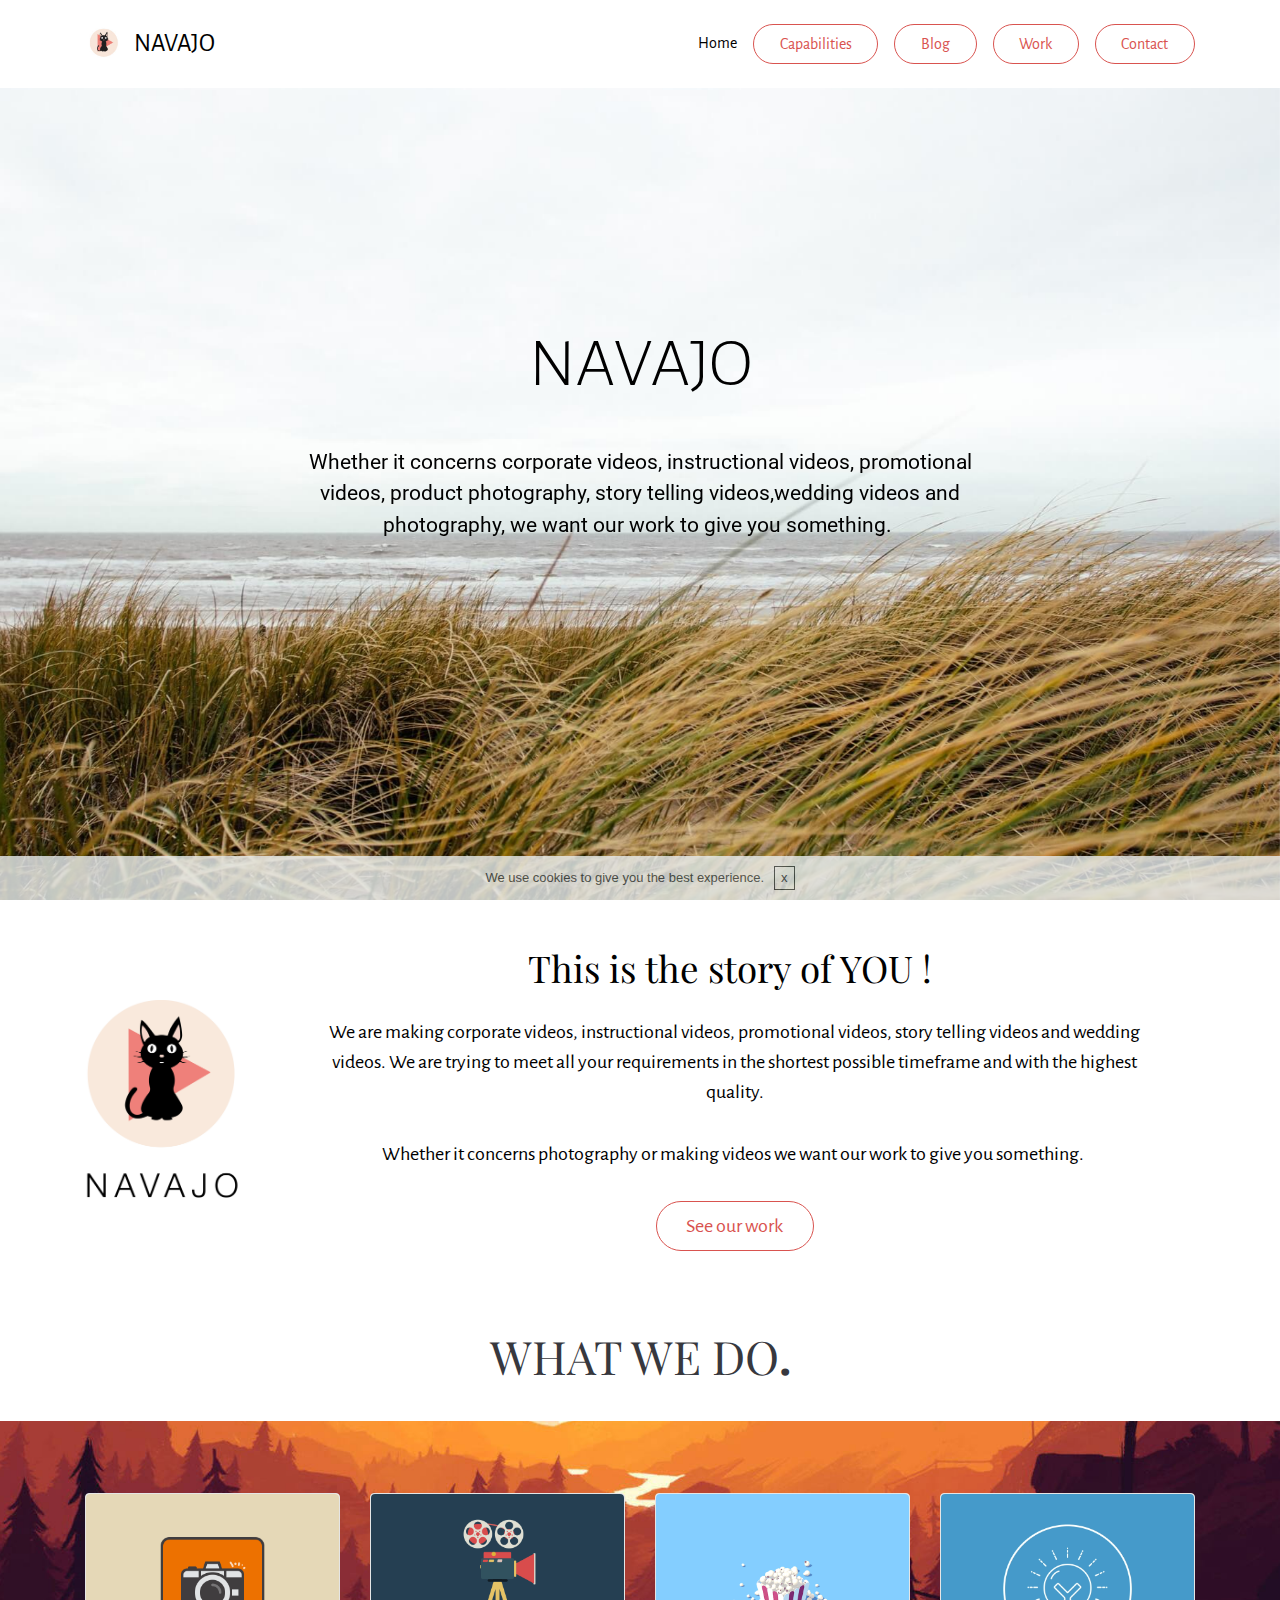
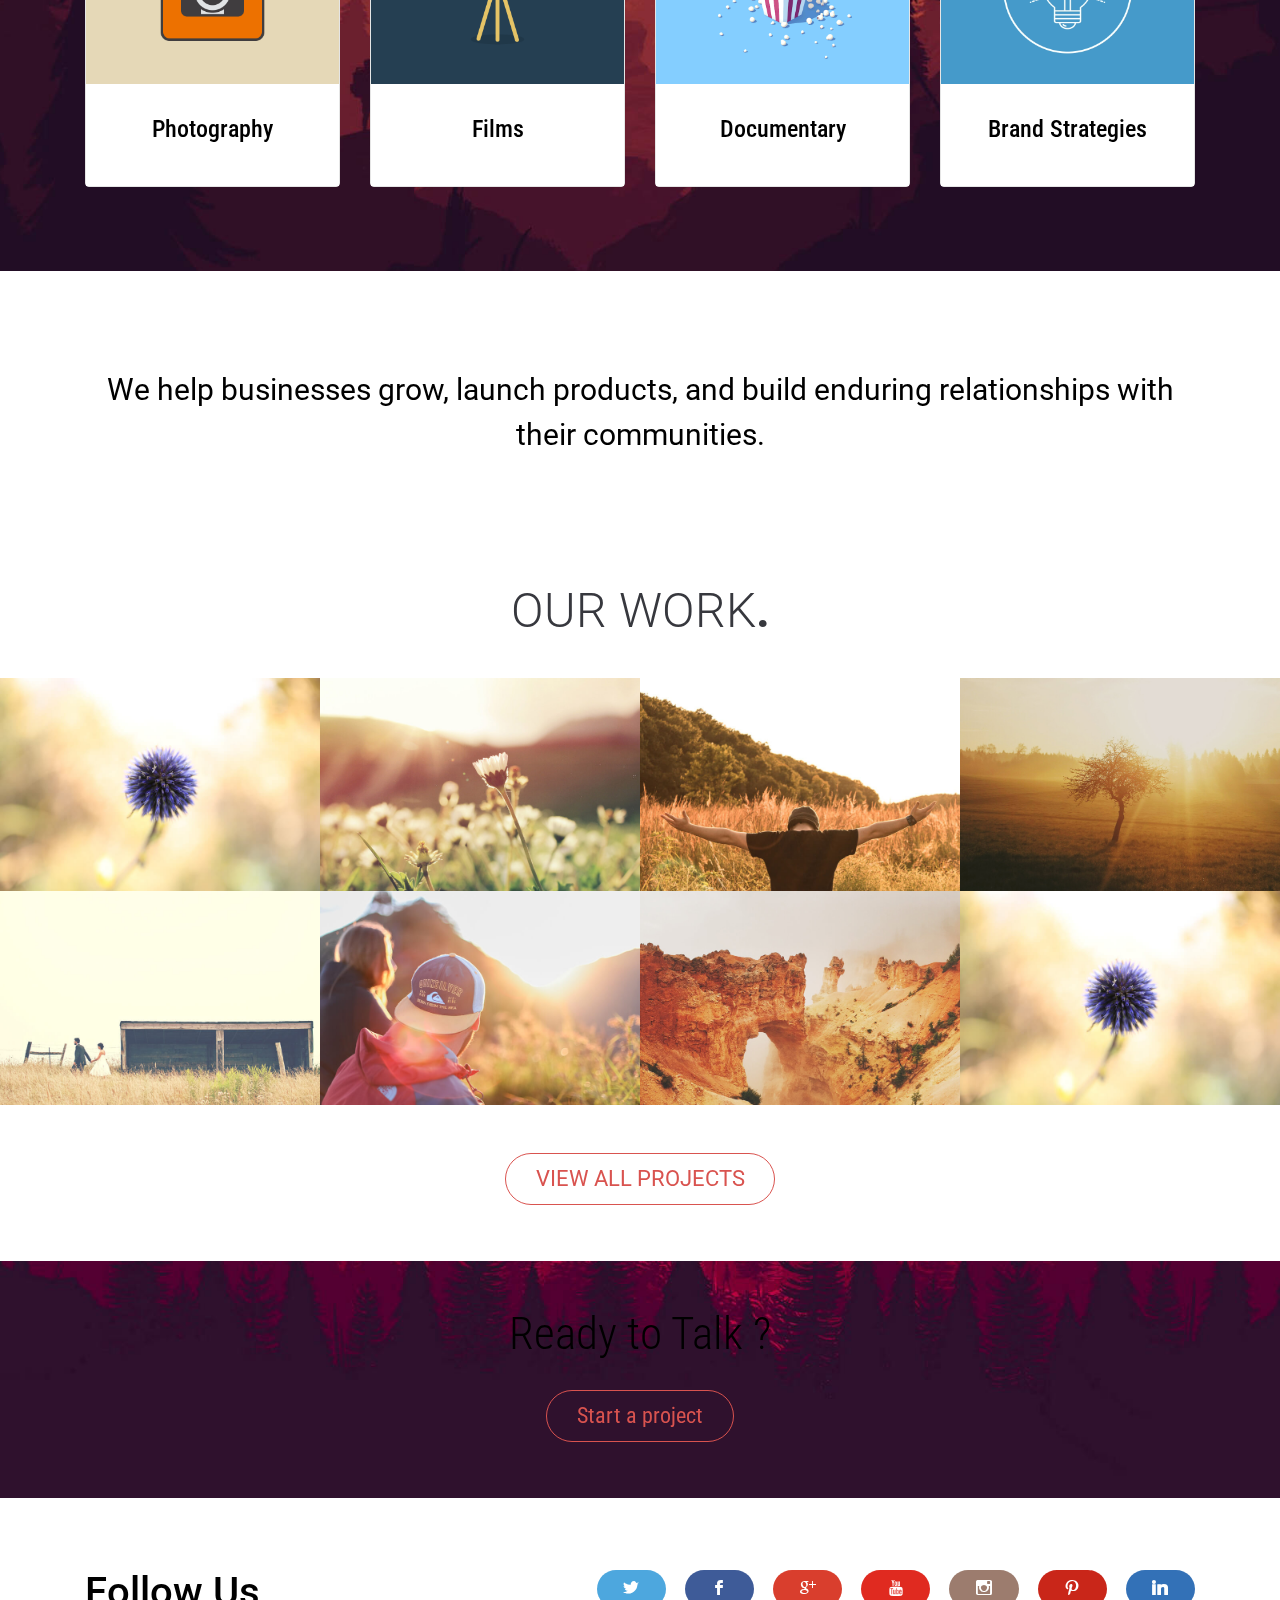
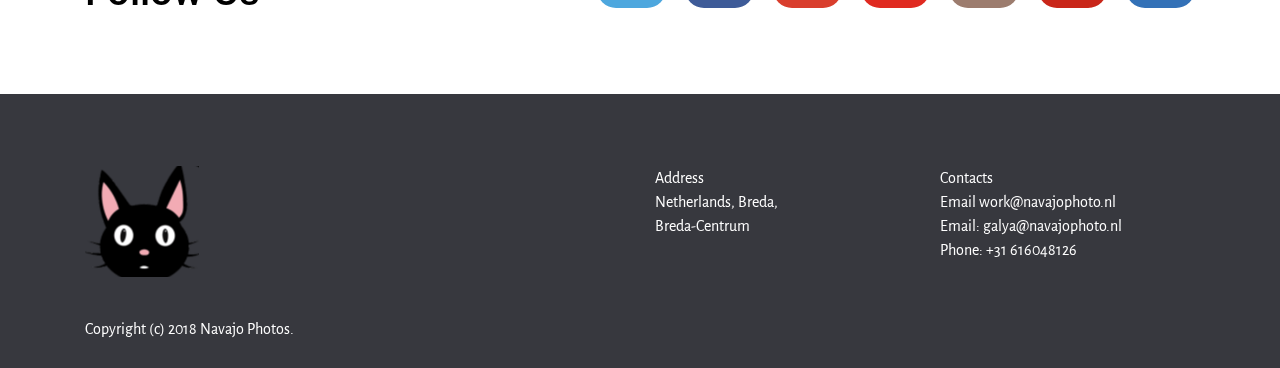
<file: site/index.html>
<!DOCTYPE html>
<html >
<head>
  <!-- Site made with Mobirise Website Builder v4.8.7, https://mobirise.com -->
  <meta charset="UTF-8">
  <meta http-equiv="X-UA-Compatible" content="IE=edge">
  <meta name="generator" content="Mobirise v4.8.7, mobirise.com">
  <meta name="viewport" content="width=device-width, initial-scale=1, minimum-scale=1">
  <link rel="shortcut icon" href="assets/images/47478054-2169636713276199-6748652129038106624-n-128x128.jpg" type="image/x-icon">
  <meta name="description" content="">
  <title>Home</title>
  <link rel="stylesheet" href="https://fonts.googleapis.com/css?family=Alegreya+Sans:400,700&subset=latin,vietnamese,latin-ext">
  <link rel="stylesheet" href="https://fonts.googleapis.com/css?family=Playfair+Display:400,700&subset=latin,cyrillic">
  <link rel="stylesheet" href="assets/tether/tether.min.css">
  <link rel="stylesheet" href="assets/soundcloud-plugin/style.css">
  <link rel="stylesheet" href="assets/bootstrap/css/bootstrap.min.css">
  <link rel="stylesheet" href="assets/socicon/css/socicon.min.css">
  <link rel="stylesheet" href="assets/puritym/css/style.css">
  <link rel="stylesheet" href="assets/dropdown-menu/style.light.css">
  <link rel="stylesheet" href="assets/mobirise/css/mbr-additional.css" type="text/css">
  
  
  
</head>
<body>

<!-- Google Analytics -->
<!-- Global site tag (gtag.js) - Google Analytics -->
<script async src="https://www.googletagmanager.com/gtag/js?id=UA-130697187-1"></script>
<script>
  window.dataLayer = window.dataLayer || [];
  function gtag(){dataLayer.push(arguments);}
  gtag('js', new Date());

  gtag('config', 'UA-130697187-1');
</script>

<!-- /Google Analytics -->


  <section id="dropdown-menu-1a" data-rv-view="0">

    <nav class="navbar navbar-dropdown navbar-fixed-top">

        <div class="container">

            <div class="navbar-brand">
                <a href="index.html" class="navbar-logo"><img src="assets/images/47478054-2169636713276199-6748652129038106624-n-128x128.jpg" alt="Mobirise"></a>
                <a class="text-black" href="index.html">NAVAJO</a>
            </div>

            <button class="navbar-toggler pull-xs-right hidden-md-up" type="button" data-toggle="collapse" data-target="#exCollapsingNavbar">
                <div class="hamburger-icon"></div>
            </button>

            <ul class="nav-dropdown collapse pull-xs-right navbar-toggleable-sm nav navbar-nav" id="exCollapsingNavbar"><li class="nav-item"><a class="nav-link link" href="index.html">Home</a></li><li class="nav-item nav-btn"><a class="nav-link btn btn-danger-outline btn-danger" href="page1.html">Capabilities</a></li><li class="nav-item nav-btn"><a class="nav-link btn btn-danger-outline btn-danger" href="page2.html">Blog</a></li><li class="nav-item nav-btn"><a class="nav-link btn btn-danger-outline btn-danger" href="page3.html">Work</a></li><li class="nav-item nav-btn"><a class="nav-link btn btn-danger-outline btn-danger" href="page4.html">Contact</a></li></ul>

        </div>

    </nav>

</section>

<section class="mbr-section mbr-section-full mbr-parallax-background mbr-after-navbar" id="header1-2" data-rv-view="2" style="background-image: url(assets/images/photo-1.jpg);">
    <div class="mbr-table-cell">
        <div class="mbr-overlay" style="opacity: 0; background-color: rgb(255, 255, 255);"></div>
        <div class="container">
            <div class="row">
                <div class="col-md-8 col-md-offset-2 text-xs-center">

                    <h1 class="mbr-section-title display-1">NAVAJO</h1>
                    <p class="lead">Whether it concerns corporate videos, instructional videos, promotional videos, product photography, story telling videos,wedding videos and photography, we want our work to give you something.&nbsp;</p>
                    
                </div>
            </div>
        </div>
        <a class="mbr-arrow" href="#msg-box4-10"><i class="fa fa-angle-down"></i></a>
    </div>
</section>

<section class="mbr-section mbr-section-nopadding" id="msg-box4-10" data-rv-view="5" style="background-color: rgb(255, 255, 255); padding-top: 3rem; padding-bottom: 1.5rem;">
    
    <div class="container">
        <div class="row">
            <div class="col-xs-12 col-lg-9 mbr-table-cell-lg image-size" style="width: 5%;">
                <div class="mbr-figure"><img src="assets/images/47379610-214329246174400-1636083983714353152-n-1400x1809.png"></div>
            </div>
            <div class="col-xs-12 col-lg-3 mbr-inner-padding text-xs-center mbr-table-cell-lg">
                <h3 class="mbr-section-title display-4">This is the story of YOU !&nbsp;</h3>
                
                <div class="lead"><p>We are making corporate videos, instructional videos, promotional videos, story telling videos and wedding videos. We are trying to meet all your requirements in the shortest possible timeframe and with the highest quality.</p><p><span style="font-size: 1.25rem;">Whether it concerns photography or making videos we want our work to give you something.&nbsp;</span><br></p></div>
                <div><a class="btn btn-lg btn-danger-outline btn-danger" href="page3.html">See our work</a></div>
            </div>
            
        </div>
    </div>
</section>

<section class="mbr-section col-undefined" id="content5-x" data-rv-view="8" style="background-color: rgb(255, 255, 255); padding-top: 3rem; padding-bottom: 0rem;">
    
    <div class="container">
        <h3 class="mbr-section-title display-2">WHAT WE DO<strong>.</strong></h3>
        
    </div>
</section>

<section class="mbr-section mbr-section-small mbr-parallax-background" id="features1-9" data-rv-view="11" style="background-image: url(assets/images/http-2f2fi.imgur.com2f8txxanj-2000x1778.jpg); padding-top: 4.5rem; padding-bottom: 4.5rem;">
    
    <div class="container">
        <div class="row">
            <div class="col-sm-6 col-md-3">
                <div class="card cart-block">
                    <div><img src="assets/images/cameraicondribbble.gif" class="card-img-top"></div>
                    <div class="card-block">
                        <h4 class="card-title text-xs-center">Photography</h4>
                        
                        
                    </div>
                </div>
            </div>
            <div class="col-sm-6 col-md-3">
                <div class="card cart-block">
                    <div><img src="assets/images/kino-1.gif" class="card-img-top"></div>
                    <div class="card-block">
                        <h4 class="card-title text-xs-center">Films</h4>
                        
                        
                    </div>
                </div>
            </div>
            <div class="col-sm-6 col-md-3">
                <div class="card cart-block">
                    <div><img src="assets/images/popcorn.gif" class="card-img-top"></div>
                    <div class="card-block">
                        <h4 class="card-title text-xs-center">Documentary</h4>
                        
                        
                    </div>
                </div>
            </div>
            <div class="col-sm-6 col-md-3">
                <div class="card cart-block">
                    <div><img src="assets/images/strategy-icon-2.gif" class="card-img-top"></div>
                    <div class="card-block">
                        <h4 class="card-title text-xs-center">Brand Strategies</h4>
                        
                        
                    </div>
                </div>
            </div>
        </div>
    </div>
</section>

<section class="mbr-section col-undefined" id="content5-19" data-rv-view="14" style="background-color: rgb(255, 255, 255); padding-top: 6rem; padding-bottom: 3rem;">
    
    <div class="container">
        
        <div class="lead"><p>We help businesses grow, launch products, and build enduring relationships with their communities.</p></div>
    </div>
</section>

<section class="mbr-section col-undefined" id="content5-18" data-rv-view="17" style="background-color: rgb(255, 255, 255); padding-top: 3rem; padding-bottom: 0rem;">
    
    <div class="container">
        <h3 class="mbr-section-title display-2">OUR WORK<strong>.</strong></h3>
        
    </div>
</section>

<section class="mbr-gallery mbr-section mbr-section-nopadding" id="gallery1-0" data-rv-view="20" style="background-color: rgb(239, 239, 239); padding-top: 0rem; padding-bottom: 0rem;">
    <!-- Gallery -->
    <div>
        <div class=" mbr-gallery-layout-default">
            <div>
                <div>
                    <div class="mbr-gallery-item">
                        <a data-toggle="modal" href="#lb-gallery1-0" data-slide-to="0">
                            <img src="assets/images/photo-4-small.jpg" alt="" title="">
                            <span class="icon fa fa-search-plus"></span>
                        </a>
                    </div><div class="mbr-gallery-item">
                        <a data-toggle="modal" href="#lb-gallery1-0" data-slide-to="1">
                            <img src="assets/images/photo-5-small.jpg" alt="" title="">
                            <span class="icon fa fa-search-plus"></span>
                        </a>
                    </div><div class="mbr-gallery-item">
                        <a data-toggle="modal" href="#lb-gallery1-0" data-slide-to="2">
                            <img src="assets/images/photo-7-small.jpg" alt="" title="">
                            <span class="icon fa fa-search-plus"></span>
                        </a>
                    </div><div class="mbr-gallery-item">
                        <a data-toggle="modal" href="#lb-gallery1-0" data-slide-to="3">
                            <img src="assets/images/photo-8-small.jpg" alt="" title="">
                            <span class="icon fa fa-search-plus"></span>
                        </a>
                    </div><div class="mbr-gallery-item">
                        <a data-toggle="modal" href="#lb-gallery1-0" data-slide-to="4">
                            <img src="assets/images/photo-11-small.jpg" alt="" title="">
                            <span class="icon fa fa-search-plus"></span>
                        </a>
                    </div><div class="mbr-gallery-item">
                        <a data-toggle="modal" href="#lb-gallery1-0" data-slide-to="5">
                            <img src="assets/images/photo-12-small.jpg" alt="" title="">
                            <span class="icon fa fa-search-plus"></span>
                        </a>
                    </div><div class="mbr-gallery-item">
                        <a data-toggle="modal" href="#lb-gallery1-0" data-slide-to="6">
                            <img src="assets/images/photo-13-small.jpg" alt="" title="">
                            <span class="icon fa fa-search-plus"></span>
                        </a>
                    </div><div class="mbr-gallery-item">
                        <a data-toggle="modal" href="#lb-gallery1-0" data-slide-to="7">
                            <img src="assets/images/photo-4-small.jpg" alt="" title="">
                            <span class="icon fa fa-search-plus"></span>
                        </a>
                    </div>
                </div>
            </div>
            <div class="clearfix"></div>
        </div>
    </div>

    <!-- Lightbox -->
    <div data-app-prevent-settings="" class="mbr-slider modal fade carousel slide" tabindex="-1" data-keyboard="true" data-interval="false" id="lb-gallery1-0">
        <div class="modal-dialog">
            <div class="modal-content">
                <div class="modal-body">
                    <ol class="carousel-indicators">
                        <li data-app-prevent-settings="" data-target="#lb-gallery1-0" data-slide-to="0"></li><li data-app-prevent-settings="" data-target="#lb-gallery1-0" data-slide-to="1"></li><li data-app-prevent-settings="" data-target="#lb-gallery1-0" data-slide-to="2"></li><li data-app-prevent-settings="" data-target="#lb-gallery1-0" data-slide-to="3"></li><li data-app-prevent-settings="" data-target="#lb-gallery1-0" data-slide-to="4"></li><li data-app-prevent-settings="" data-target="#lb-gallery1-0" data-slide-to="5"></li><li data-app-prevent-settings="" data-target="#lb-gallery1-0" data-slide-to="6"></li><li data-app-prevent-settings="" data-target="#lb-gallery1-0" class=" active" data-slide-to="7"></li>
                    </ol>
                    <div class="carousel-inner">
                        <div class="carousel-item">
                            <img src="assets/images/photo-4.jpg" alt="" title="">
                        </div><div class="carousel-item">
                            <img src="assets/images/photo-5.jpg" alt="" title="">
                        </div><div class="carousel-item">
                            <img src="assets/images/photo-7.jpg" alt="" title="">
                        </div><div class="carousel-item">
                            <img src="assets/images/photo-8.jpg" alt="" title="">
                        </div><div class="carousel-item">
                            <img src="assets/images/photo-11.jpg" alt="" title="">
                        </div><div class="carousel-item">
                            <img src="assets/images/photo-12.jpg" alt="" title="">
                        </div><div class="carousel-item">
                            <img src="assets/images/photo-13.jpg" alt="" title="">
                        </div><div class="carousel-item active">
                            <img src="assets/images/photo-4.jpg" alt="" title="">
                        </div>
                    </div>
                    <a class="left carousel-control" role="button" data-slide="prev" href="#lb-gallery1-0">
                        <span class="icon-prev" aria-hidden="true"></span>
                        <span class="sr-only">Previous</span>
                    </a>
                    <a class="right carousel-control" role="button" data-slide="next" href="#lb-gallery1-0">
                        <span class="icon-next" aria-hidden="true"></span>
                        <span class="sr-only">Next</span>
                    </a>

                    <a class="close" href="#" role="button" data-dismiss="modal">
                        <span aria-hidden="true">×</span>
                        <span class="sr-only">Close</span>
                    </a>
                </div>
            </div>
        </div>
    </div>
</section>

<section class="mbr-section" id="msg-box3-17" data-rv-view="55" style="background-color: rgb(255, 255, 255); padding-top: 3rem; padding-bottom: 3rem;">
    
    <div class="container">
        <div class="row text-xs-center">
            <div class="col-sm-8 col-sm-offset-2">
                
                

                
                <div><a class="btn btn-lg btn-danger-outline btn-danger" href="page3.html">VIEW ALL PROJECTS</a></div>
            </div>
        </div>
    </div>
</section>

<section class="mbr-section mbr-parallax-background" id="msg-box3-n" data-rv-view="58" style="background-image: url(assets/images/1-b4-9ac0h3jjoz1lcv3zjhq-2000x1125.jpg); padding-top: 3rem; padding-bottom: 3rem;">
    
    <div class="container">
        <div class="row text-xs-center">
            <div class="col-sm-8 col-sm-offset-2">
                <h2 class="mbr-section-title display-3">Ready to Talk ?</h2>
                

                
                <div><a class="btn btn-lg btn-danger-outline btn-danger" href="page4.html">Start a project</a> </div>
            </div>
        </div>
    </div>
</section>

<section class="mbr-section mbr-section-small" id="social-buttons2-2y" data-rv-view="61" style="background-color: rgb(255, 255, 255); padding-top: 4.5rem; padding-bottom: 4.5rem;">
    

    <div class="container">
        <div class="row">
            <div class="col-sm-4">
                <h2 class="mbr-section-title h1">Follow Us</h2>
            </div>
            <div class="col-sm-8 text-xs-right"><a class="btn btn-social socicon-bg-twitter" title="Twitter" target="_blank" href="https://twitter.com/mobirise"><i class="socicon socicon-twitter"></i></a> <a class="btn btn-social socicon-bg-facebook" title="Facebook" target="_blank" href="https://www.facebook.com/pages/Mobirise/1616226671953247"><i class="socicon socicon-facebook"></i></a> <a class="btn btn-social socicon-bg-google" title="Google+" target="_blank" href="https://plus.google.com/u/0/+Mobirise/posts"><i class="socicon socicon-google"></i></a> <a class="btn btn-social socicon-bg-youtube" title="YouTube" target="_blank" href="https://www.youtube.com/channel/UCt_tncVAetpK5JeM8L-8jyw"><i class="socicon socicon-youtube"></i></a> <a class="btn btn-social socicon-bg-instagram" title="Instagram" target="_blank" href="https://instagram.com/mobirise/"><i class="socicon socicon-instagram"></i></a> <a class="btn btn-social socicon-bg-pinterest" title="Pinterest" target="_blank" href="https://www.pinterest.com/mobirise/"><i class="socicon socicon-pinterest"></i></a>  <a class="btn btn-social socicon-bg-linkedin" title="LinkedIn" target="_blank" href="https://www.linkedin.com/in/mobirise"><i class="socicon socicon-linkedin"></i></a> </div>
        </div>
    </div>
</section>

<section class="mbr-section mbr-section-small mbr-footer" id="contacts1-3o" data-rv-view="63" style="background-color: rgb(55, 56, 62); padding-top: 4.5rem; padding-bottom: 1.5rem;">
    
    <div class="container">
        <div class="row">
            <div class="col-xs-12 col-md-3">
                <div><img src="assets/images/rsz-47377722-2392226870807016-8106485857617182720-n-1-265x277.png"></div>
            </div>
            <div class="col-xs-12 col-md-3">
                <p></p>
            </div>
            <div class="col-xs-12 col-md-3">
                <p>Address
<br>Netherlands, Breda,<br>Breda-Centrum</p>
            </div>
            <div class="col-xs-12 col-md-3">Contacts
<div>Email work@navajophoto.nl</div><div>
</div><div>Email: galya@navajophoto.nl</div><div>Phone: +31 616048126</div></div>
        </div>
    </div>
</section>

<footer class="mbr-section mbr-section-nopadding mbr-footer" id="footer1-6" data-rv-view="65" style="background-color: rgb(55, 56, 62); padding-top: 1rem; padding-bottom: 0.66rem;">
    
    <div class="container">
        <p>Copyright (c) 2018 Navajo Photos.&nbsp;</p>
    </div>
</footer>


  <script src="assets/web/assets/jquery/jquery.min.js"></script>
  <script src="assets/tether/tether.min.js"></script>
  <script src="assets/bootstrap/js/bootstrap.min.js"></script>
  <script src="assets/smooth-scroll/smooth-scroll.js"></script>
  <script src="assets/cookies-alert-plugin/cookies-alert-core.js"></script>
  <script src="assets/cookies-alert-plugin/cookies-alert-script.js"></script>
  <script src="assets/jarallax/jarallax.js"></script>
  <script src="assets/masonry/masonry.pkgd.min.js"></script>
  <script src="assets/imagesloaded/imagesloaded.pkgd.min.js"></script>
  <script src="assets/bootstrap-carousel-swipe/bootstrap-carousel-swipe.js"></script>
  <script src="assets/puritym/js/script.js"></script>
  <script src="assets/dropdown-menu/script.js"></script>
  <script src="assets/mobirise-gallery/script.js"></script>
  
  
<input name="cookieData" type="hidden" data-cookie-text="We use cookies to give you the best experience.">
  </body>
</html>
</file>
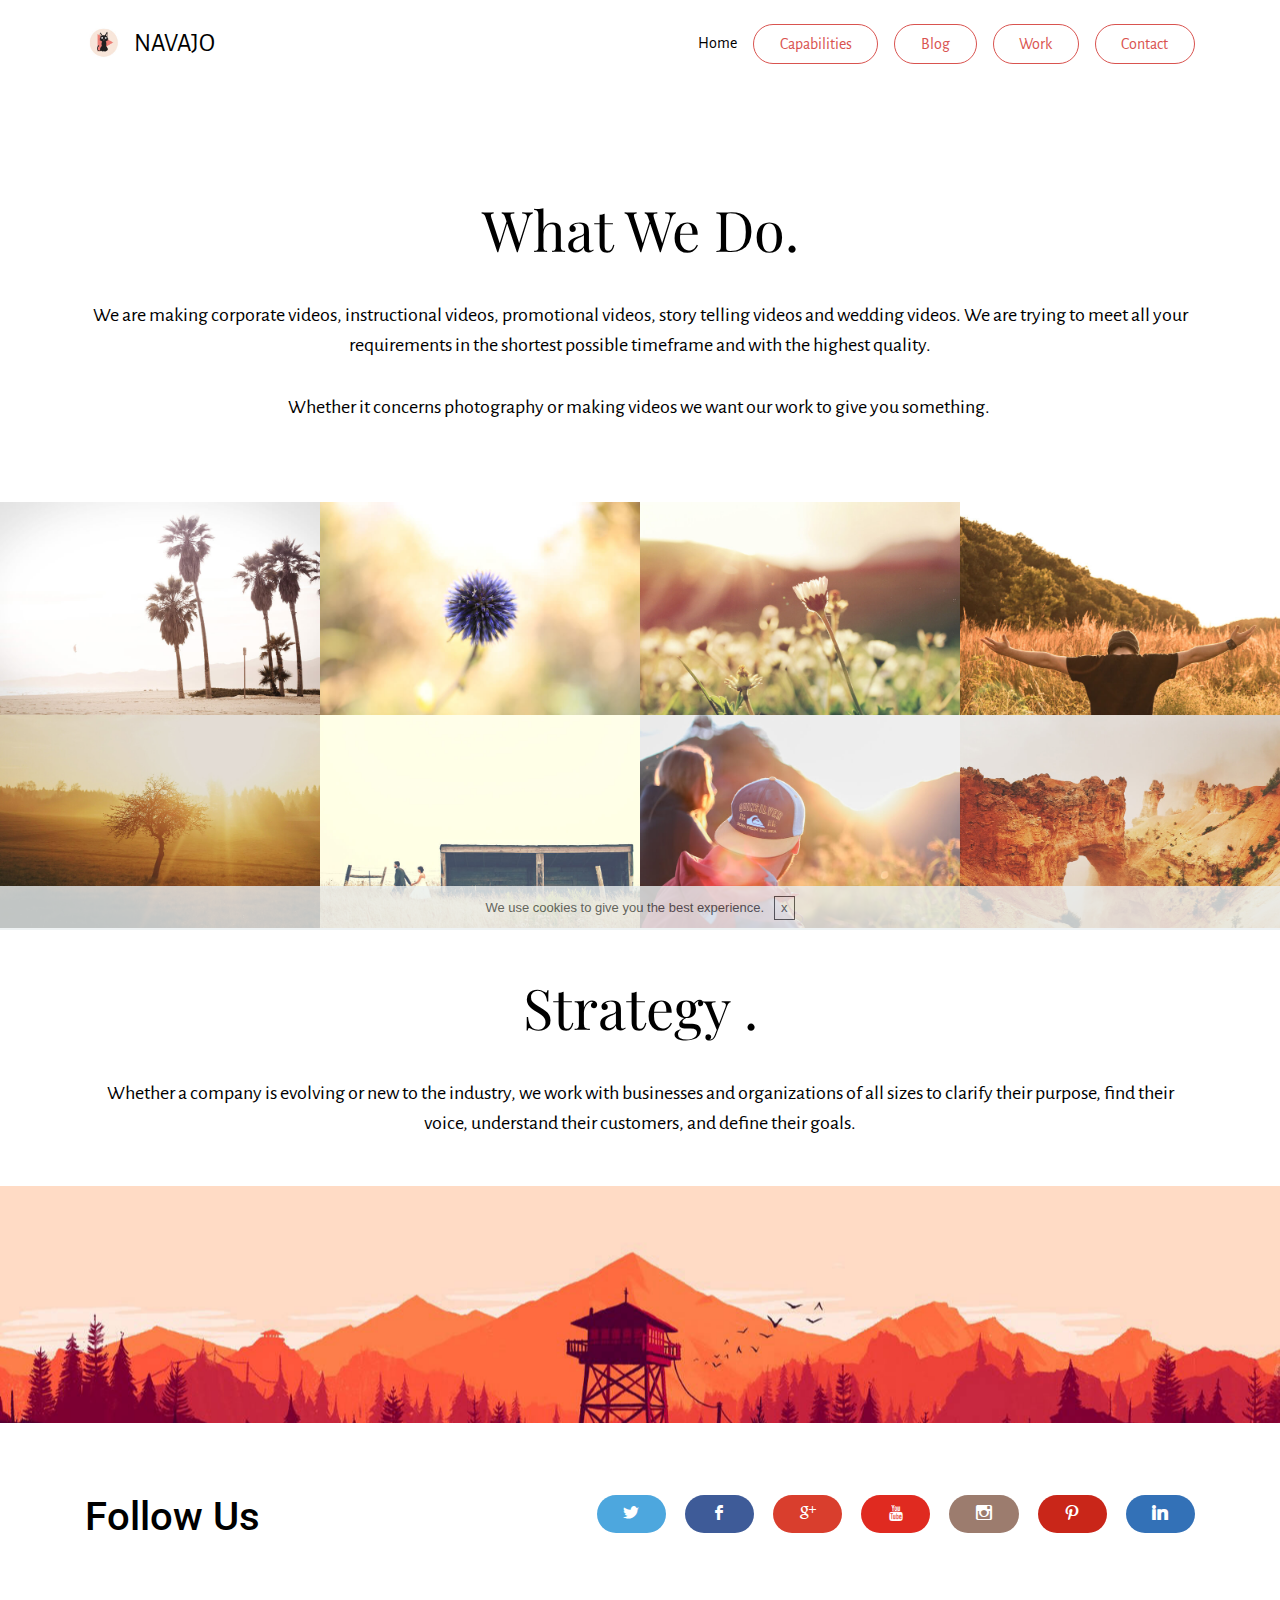
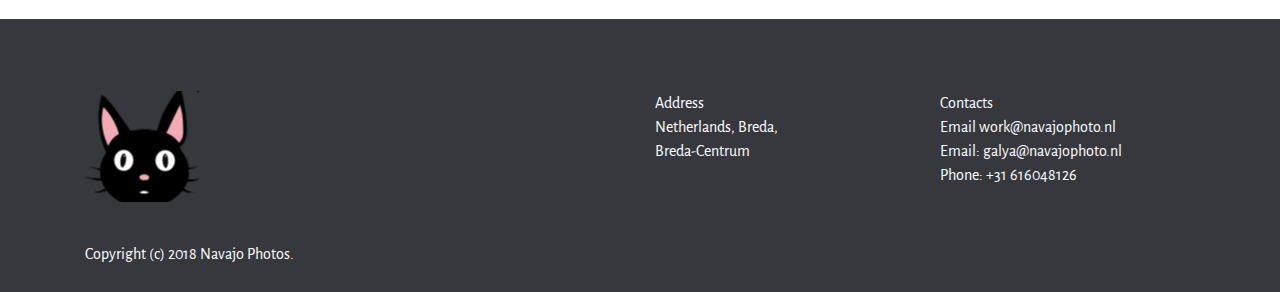
<file: site/page1.html>
<!DOCTYPE html>
<html >
<head>
  <!-- Site made with Mobirise Website Builder v4.8.7, https://mobirise.com -->
  <meta charset="UTF-8">
  <meta http-equiv="X-UA-Compatible" content="IE=edge">
  <meta name="generator" content="Mobirise v4.8.7, mobirise.com">
  <meta name="viewport" content="width=device-width, initial-scale=1, minimum-scale=1">
  <link rel="shortcut icon" href="assets/images/47478054-2169636713276199-6748652129038106624-n-128x128.jpg" type="image/x-icon">
  <meta name="description" content="">
  <title>Copabilities</title>
  <link rel="stylesheet" href="https://fonts.googleapis.com/css?family=Alegreya+Sans:400,700&subset=latin,vietnamese,latin-ext">
  <link rel="stylesheet" href="https://fonts.googleapis.com/css?family=Playfair+Display:400,700&subset=latin,cyrillic">
  <link rel="stylesheet" href="assets/tether/tether.min.css">
  <link rel="stylesheet" href="assets/soundcloud-plugin/style.css">
  <link rel="stylesheet" href="assets/bootstrap/css/bootstrap.min.css">
  <link rel="stylesheet" href="assets/socicon/css/socicon.min.css">
  <link rel="stylesheet" href="assets/puritym/css/style.css">
  <link rel="stylesheet" href="assets/dropdown-menu/style.light.css">
  <link rel="stylesheet" href="assets/mobirise/css/mbr-additional.css" type="text/css">
  
  
  
</head>
<body>

<!-- Google Analytics -->
<!-- Global site tag (gtag.js) - Google Analytics -->
<script async src="https://www.googletagmanager.com/gtag/js?id=UA-130697187-1"></script>
<script>
  window.dataLayer = window.dataLayer || [];
  function gtag(){dataLayer.push(arguments);}
  gtag('js', new Date());

  gtag('config', 'UA-130697187-1');
</script>

<!-- /Google Analytics -->


  <section id="dropdown-menu-1d" data-rv-view="91">

    <nav class="navbar navbar-dropdown navbar-fixed-top">

        <div class="container">

            <div class="navbar-brand">
                <a href="index.html" class="navbar-logo"><img src="assets/images/47478054-2169636713276199-6748652129038106624-n-128x128.jpg" alt="Mobirise"></a>
                <a class="text-black" href="index.html">NAVAJO</a>
            </div>

            <button class="navbar-toggler pull-xs-right hidden-md-up" type="button" data-toggle="collapse" data-target="#exCollapsingNavbar">
                <div class="hamburger-icon"></div>
            </button>

            <ul class="nav-dropdown collapse pull-xs-right navbar-toggleable-sm nav navbar-nav" id="exCollapsingNavbar"><li class="nav-item"><a class="nav-link link" href="index.html">Home</a></li><li class="nav-item nav-btn"><a class="nav-link btn btn-danger-outline btn-danger" href="page1.html">Capabilities</a></li><li class="nav-item nav-btn"><a class="nav-link btn btn-danger-outline btn-danger" href="page2.html">Blog</a></li><li class="nav-item nav-btn"><a class="nav-link btn btn-danger-outline btn-danger" href="page3.html">Work</a></li><li class="nav-item nav-btn"><a class="nav-link btn btn-danger-outline btn-danger" href="page4.html">Contact</a></li></ul>

        </div>

    </nav>

</section>

<section class="mbr-section col-undefined mbr-after-navbar" id="content5-2b" data-rv-view="95" style="background-color: rgb(255, 255, 255); padding-top: 9rem; padding-bottom: 3rem;">
    
    <div class="container">
        <h3 class="mbr-section-title display-2">What We Do.</h3>
        <div class="lead"><p>We are making corporate videos, instructional videos, promotional videos, story telling videos and wedding videos. We are trying to meet all your requirements in the shortest possible timeframe and with the highest quality.
<span style="font-size: 1.25rem;"></span></p><p>Whether it concerns photography or making videos we want our work to give you something.&nbsp;</p></div>
    </div>
</section>

<section class="mbr-gallery mbr-section mbr-section-nopadding" id="gallery1-2k" data-rv-view="98" style="background-color: rgb(239, 239, 239); padding-top: 0rem; padding-bottom: 0rem;">
    <!-- Gallery -->
    <div>
        <div class=" mbr-gallery-layout-default">
            <div>
                <div>
                    <div class="mbr-gallery-item">
                        <a data-toggle="modal" href="#lb-gallery1-2k" data-slide-to="0">
                            <img src="assets/images/photo-3-small.jpg" alt="" title="">
                            <span class="icon fa fa-search-plus"></span>
                        </a>
                    </div><div class="mbr-gallery-item">
                        <a data-toggle="modal" href="#lb-gallery1-2k" data-slide-to="1">
                            <img src="assets/images/photo-4-small.jpg" alt="" title="">
                            <span class="icon fa fa-search-plus"></span>
                        </a>
                    </div><div class="mbr-gallery-item">
                        <a data-toggle="modal" href="#lb-gallery1-2k" data-slide-to="2">
                            <img src="assets/images/photo-5-small.jpg" alt="" title="">
                            <span class="icon fa fa-search-plus"></span>
                        </a>
                    </div><div class="mbr-gallery-item">
                        <a data-toggle="modal" href="#lb-gallery1-2k" data-slide-to="3">
                            <img src="assets/images/photo-7-small.jpg" alt="" title="">
                            <span class="icon fa fa-search-plus"></span>
                        </a>
                    </div><div class="mbr-gallery-item">
                        <a data-toggle="modal" href="#lb-gallery1-2k" data-slide-to="4">
                            <img src="assets/images/photo-8-small.jpg" alt="" title="">
                            <span class="icon fa fa-search-plus"></span>
                        </a>
                    </div><div class="mbr-gallery-item">
                        <a data-toggle="modal" href="#lb-gallery1-2k" data-slide-to="5">
                            <img src="assets/images/photo-11-small.jpg" alt="" title="">
                            <span class="icon fa fa-search-plus"></span>
                        </a>
                    </div><div class="mbr-gallery-item">
                        <a data-toggle="modal" href="#lb-gallery1-2k" data-slide-to="6">
                            <img src="assets/images/photo-12-small.jpg" alt="" title="">
                            <span class="icon fa fa-search-plus"></span>
                        </a>
                    </div><div class="mbr-gallery-item">
                        <a data-toggle="modal" href="#lb-gallery1-2k" data-slide-to="7">
                            <img src="assets/images/photo-13-small.jpg" alt="" title="">
                            <span class="icon fa fa-search-plus"></span>
                        </a>
                    </div>
                </div>
            </div>
            <div class="clearfix"></div>
        </div>
    </div>

    <!-- Lightbox -->
    <div data-app-prevent-settings="" class="mbr-slider modal fade carousel slide" tabindex="-1" data-keyboard="true" data-interval="false" id="lb-gallery1-2k">
        <div class="modal-dialog">
            <div class="modal-content">
                <div class="modal-body">
                    <ol class="carousel-indicators">
                        <li data-app-prevent-settings="" data-target="#lb-gallery1-2k" class=" active" data-slide-to="0"></li><li data-app-prevent-settings="" data-target="#lb-gallery1-2k" data-slide-to="1"></li><li data-app-prevent-settings="" data-target="#lb-gallery1-2k" data-slide-to="2"></li><li data-app-prevent-settings="" data-target="#lb-gallery1-2k" data-slide-to="3"></li><li data-app-prevent-settings="" data-target="#lb-gallery1-2k" data-slide-to="4"></li><li data-app-prevent-settings="" data-target="#lb-gallery1-2k" data-slide-to="5"></li><li data-app-prevent-settings="" data-target="#lb-gallery1-2k" data-slide-to="6"></li><li data-app-prevent-settings="" data-target="#lb-gallery1-2k" data-slide-to="7"></li>
                    </ol>
                    <div class="carousel-inner">
                        <div class="carousel-item active">
                            <img src="assets/images/photo-3.jpg" alt="" title="">
                        </div><div class="carousel-item">
                            <img src="assets/images/photo-4.jpg" alt="" title="">
                        </div><div class="carousel-item">
                            <img src="assets/images/photo-5.jpg" alt="" title="">
                        </div><div class="carousel-item">
                            <img src="assets/images/photo-7.jpg" alt="" title="">
                        </div><div class="carousel-item">
                            <img src="assets/images/photo-8.jpg" alt="" title="">
                        </div><div class="carousel-item">
                            <img src="assets/images/photo-11.jpg" alt="" title="">
                        </div><div class="carousel-item">
                            <img src="assets/images/photo-12.jpg" alt="" title="">
                        </div><div class="carousel-item">
                            <img src="assets/images/photo-13.jpg" alt="" title="">
                        </div>
                    </div>
                    <a class="left carousel-control" role="button" data-slide="prev" href="#lb-gallery1-2k">
                        <span class="icon-prev" aria-hidden="true"></span>
                        <span class="sr-only">Previous</span>
                    </a>
                    <a class="right carousel-control" role="button" data-slide="next" href="#lb-gallery1-2k">
                        <span class="icon-next" aria-hidden="true"></span>
                        <span class="sr-only">Next</span>
                    </a>

                    <a class="close" href="#" role="button" data-dismiss="modal">
                        <span aria-hidden="true">×</span>
                        <span class="sr-only">Close</span>
                    </a>
                </div>
            </div>
        </div>
    </div>
</section>

<section class="mbr-section col-undefined" id="content5-2d" data-rv-view="133" style="background-color: rgb(255, 255, 255); padding-top: 3rem; padding-bottom: 3rem;">
    
    <div class="container">
        <h3 class="mbr-section-title display-2">Strategy .</h3>
        <div class="lead">Whether a company is evolving or new to the industry, we work with businesses and organizations of all sizes to clarify their purpose, find their voice, understand their customers, and define their goals.</div>
    </div>
</section>

<section class="mbr-section mbr-parallax-background" id="msg-box3-2e" data-rv-view="136" style="background-image: url(assets/images/1-b4-9ac0h3jjoz1lcv3zjhq-2000x1125.jpg); padding-top: 3rem; padding-bottom: 3rem;">
    
    <div class="container">
        <div class="row text-xs-center">
            <div class="col-sm-8 col-sm-offset-2">
                <h2 class="mbr-section-title display-3">Ready to Talk ?</h2>
                

                
                <div><a class="btn btn-lg btn-danger-outline btn-danger" href="page4.html">Start a project</a> </div>
            </div>
        </div>
    </div>
</section>

<section class="mbr-section mbr-section-small" id="social-buttons2-2m" data-rv-view="139" style="background-color: rgb(255, 255, 255); padding-top: 4.5rem; padding-bottom: 4.5rem;">
    

    <div class="container">
        <div class="row">
            <div class="col-sm-4">
                <h2 class="mbr-section-title h1">Follow Us</h2>
            </div>
            <div class="col-sm-8 text-xs-right"><a class="btn btn-social socicon-bg-twitter" title="Twitter" target="_blank" href="https://twitter.com/mobirise"><i class="socicon socicon-twitter"></i></a> <a class="btn btn-social socicon-bg-facebook" title="Facebook" target="_blank" href="https://www.facebook.com/pages/Mobirise/1616226671953247"><i class="socicon socicon-facebook"></i></a> <a class="btn btn-social socicon-bg-google" title="Google+" target="_blank" href="https://plus.google.com/u/0/+Mobirise/posts"><i class="socicon socicon-google"></i></a> <a class="btn btn-social socicon-bg-youtube" title="YouTube" target="_blank" href="https://www.youtube.com/channel/UCt_tncVAetpK5JeM8L-8jyw"><i class="socicon socicon-youtube"></i></a> <a class="btn btn-social socicon-bg-instagram" title="Instagram" target="_blank" href="https://instagram.com/mobirise/"><i class="socicon socicon-instagram"></i></a> <a class="btn btn-social socicon-bg-pinterest" title="Pinterest" target="_blank" href="https://www.pinterest.com/mobirise/"><i class="socicon socicon-pinterest"></i></a>  <a class="btn btn-social socicon-bg-linkedin" title="LinkedIn" target="_blank" href="https://www.linkedin.com/in/mobirise"><i class="socicon socicon-linkedin"></i></a> </div>
        </div>
    </div>
</section>

<section class="mbr-section mbr-section-small mbr-footer" id="contacts1-1w" data-rv-view="141" style="background-color: rgb(55, 56, 62); padding-top: 4.5rem; padding-bottom: 1.5rem;">
    
    <div class="container">
        <div class="row">
            <div class="col-xs-12 col-md-3">
                <div><img src="assets/images/rsz-47377722-2392226870807016-8106485857617182720-n-1-265x277.png"></div>
            </div>
            <div class="col-xs-12 col-md-3">
                <p></p>
            </div>
            <div class="col-xs-12 col-md-3">
                <p>Address
<br>Netherlands, Breda,<br>Breda-Centrum</p>
            </div>
            <div class="col-xs-12 col-md-3">Contacts
<div>Email work@navajophoto.nl</div><div>
</div><div>Email: galya@navajophoto.nl</div><div>Phone: +31 616048126</div></div>
        </div>
    </div>
</section>

<footer class="mbr-section mbr-section-nopadding mbr-footer" id="footer1-1f" data-rv-view="93" style="background-color: rgb(55, 56, 62); padding-top: 1rem; padding-bottom: 0.66rem;">
    
    <div class="container">
        <p>Copyright (c) 2018 Navajo Photos.&nbsp;</p>
    </div>
</footer>


  <script src="assets/web/assets/jquery/jquery.min.js"></script>
  <script src="assets/tether/tether.min.js"></script>
  <script src="assets/bootstrap/js/bootstrap.min.js"></script>
  <script src="assets/smooth-scroll/smooth-scroll.js"></script>
  <script src="assets/cookies-alert-plugin/cookies-alert-core.js"></script>
  <script src="assets/cookies-alert-plugin/cookies-alert-script.js"></script>
  <script src="assets/masonry/masonry.pkgd.min.js"></script>
  <script src="assets/imagesloaded/imagesloaded.pkgd.min.js"></script>
  <script src="assets/bootstrap-carousel-swipe/bootstrap-carousel-swipe.js"></script>
  <script src="assets/jarallax/jarallax.js"></script>
  <script src="assets/puritym/js/script.js"></script>
  <script src="assets/dropdown-menu/script.js"></script>
  <script src="assets/mobirise-gallery/script.js"></script>
  
  
<input name="cookieData" type="hidden" data-cookie-text="We use cookies to give you the best experience.">
  </body>
</html>
</file>
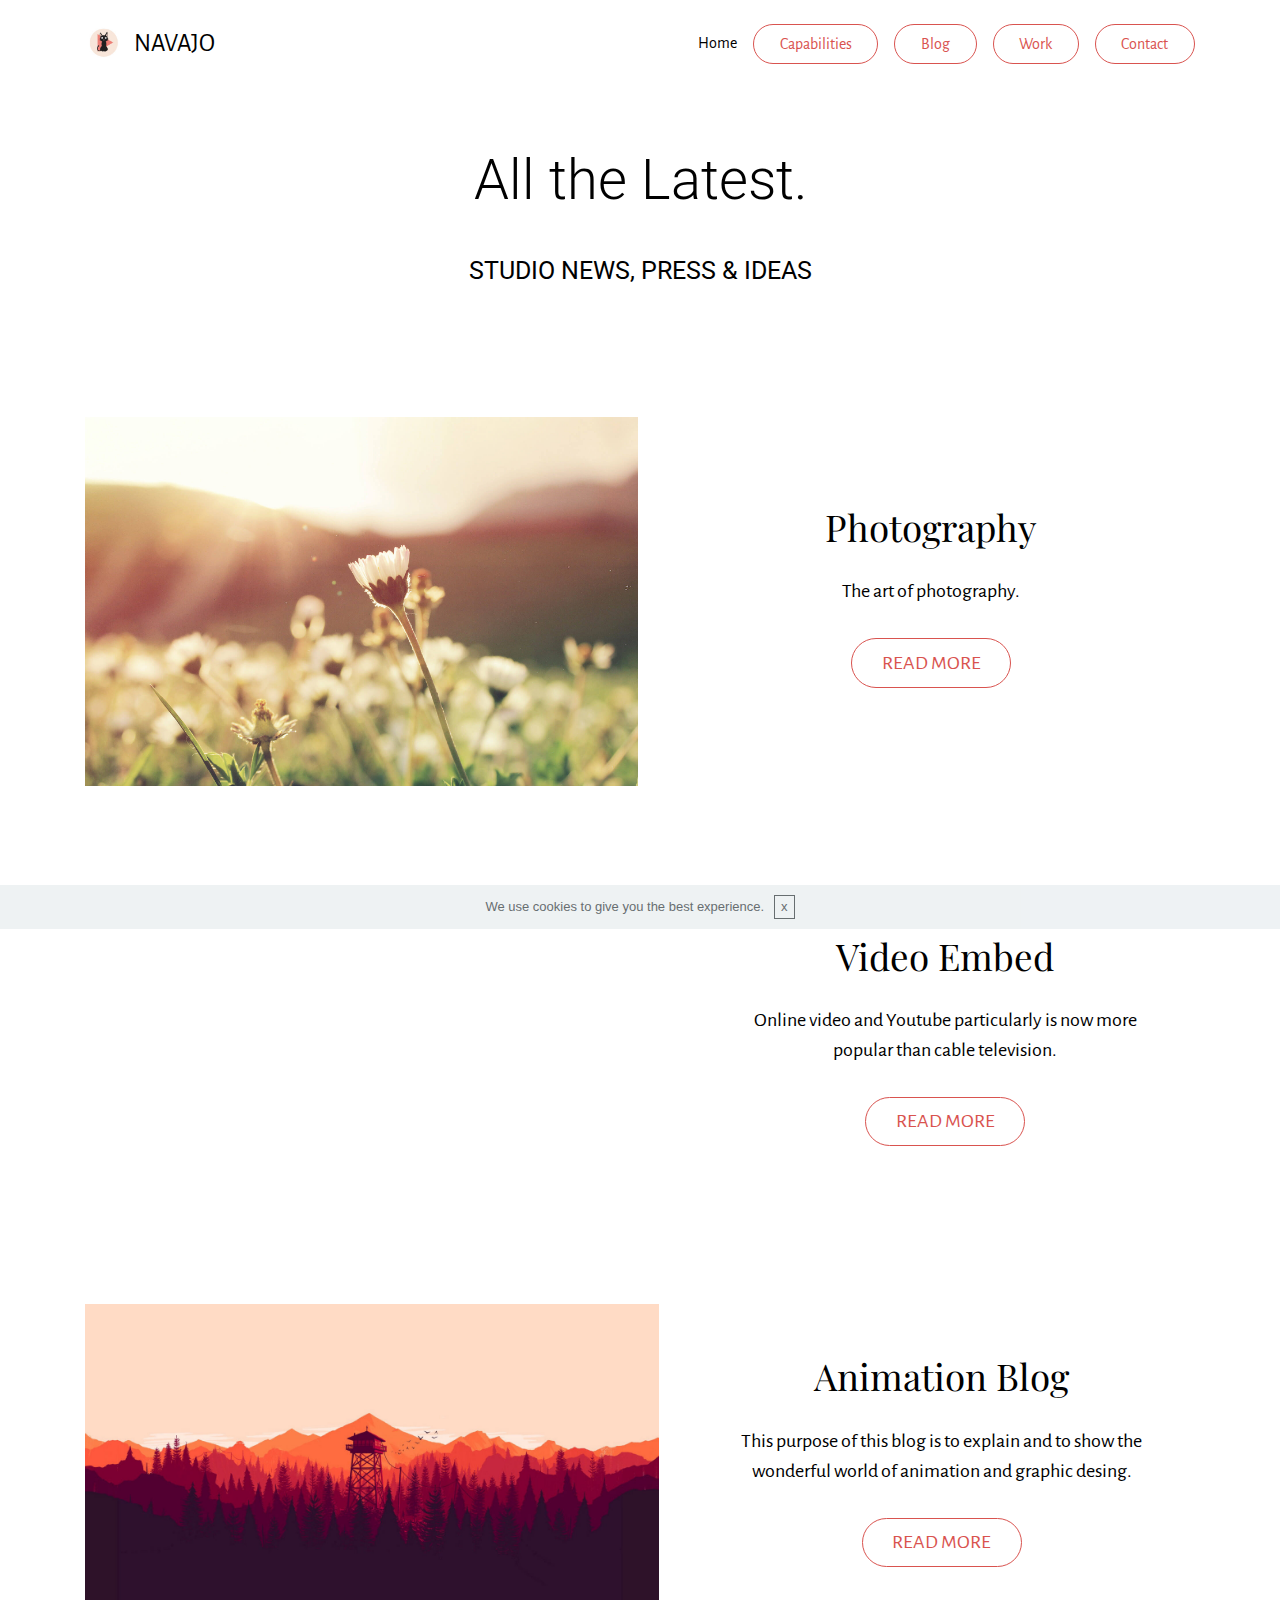
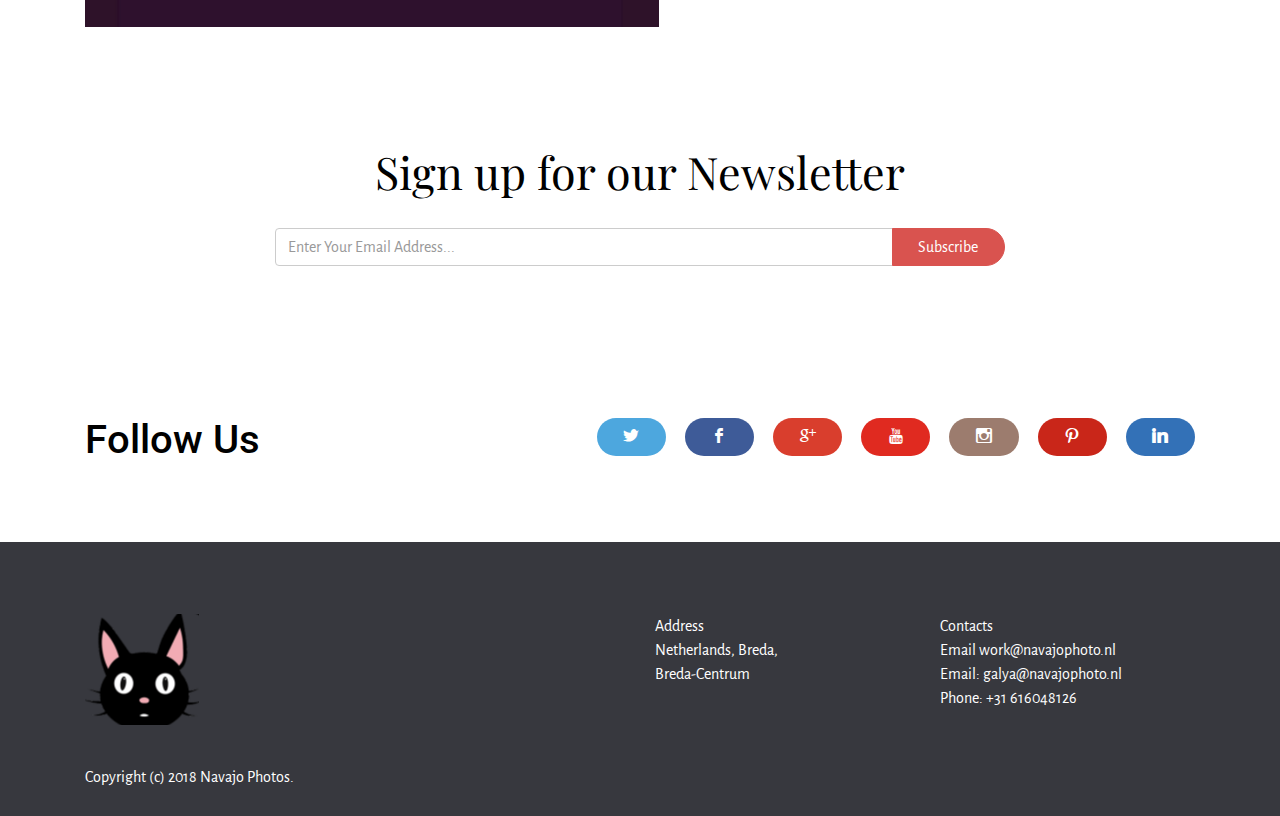
<file: site/page2.html>
<!DOCTYPE html>
<html >
<head>
  <!-- Site made with Mobirise Website Builder v4.8.7, https://mobirise.com -->
  <meta charset="UTF-8">
  <meta http-equiv="X-UA-Compatible" content="IE=edge">
  <meta name="generator" content="Mobirise v4.8.7, mobirise.com">
  <meta name="viewport" content="width=device-width, initial-scale=1, minimum-scale=1">
  <link rel="shortcut icon" href="assets/images/47478054-2169636713276199-6748652129038106624-n-128x128.jpg" type="image/x-icon">
  <meta name="description" content="">
  <title>Blog</title>
  <link rel="stylesheet" href="https://fonts.googleapis.com/css?family=Alegreya+Sans:400,700&subset=latin,vietnamese,latin-ext">
  <link rel="stylesheet" href="https://fonts.googleapis.com/css?family=Playfair+Display:400,700&subset=latin,cyrillic">
  <link rel="stylesheet" href="assets/tether/tether.min.css">
  <link rel="stylesheet" href="assets/bootstrap/css/bootstrap.min.css">
  <link rel="stylesheet" href="assets/soundcloud-plugin/style.css">
  <link rel="stylesheet" href="assets/socicon/css/socicon.min.css">
  <link rel="stylesheet" href="assets/dropdown-menu/style.light.css">
  <link rel="stylesheet" href="assets/puritym/css/style.css">
  <link rel="stylesheet" href="assets/mobirise/css/mbr-additional.css" type="text/css">
  
  
  
</head>
<body>

<!-- Google Analytics -->
<!-- Global site tag (gtag.js) - Google Analytics -->
<script async src="https://www.googletagmanager.com/gtag/js?id=UA-130697187-1"></script>
<script>
  window.dataLayer = window.dataLayer || [];
  function gtag(){dataLayer.push(arguments);}
  gtag('js', new Date());

  gtag('config', 'UA-130697187-1');
</script>

<!-- /Google Analytics -->


  <section id="dropdown-menu-1g" data-rv-view="143">

    <nav class="navbar navbar-dropdown navbar-fixed-top">

        <div class="container">

            <div class="navbar-brand">
                <a href="index.html" class="navbar-logo"><img src="assets/images/47478054-2169636713276199-6748652129038106624-n-128x128.jpg" alt="Mobirise"></a>
                <a class="text-black" href="index.html">NAVAJO</a>
            </div>

            <button class="navbar-toggler pull-xs-right hidden-md-up" type="button" data-toggle="collapse" data-target="#exCollapsingNavbar">
                <div class="hamburger-icon"></div>
            </button>

            <ul class="nav-dropdown collapse pull-xs-right navbar-toggleable-sm nav navbar-nav" id="exCollapsingNavbar"><li class="nav-item"><a class="nav-link link" href="index.html">Home</a></li><li class="nav-item nav-btn"><a class="nav-link btn btn-danger-outline btn-danger" href="page1.html">Capabilities</a></li><li class="nav-item nav-btn"><a class="nav-link btn btn-danger-outline btn-danger" href="page2.html">Blog</a></li><li class="nav-item nav-btn"><a class="nav-link btn btn-danger-outline btn-danger" href="page3.html">Work</a></li><li class="nav-item nav-btn"><a class="nav-link btn btn-danger-outline btn-danger" href="page4.html">Contact</a></li></ul>

        </div>

    </nav>

</section>

<section class="mbr-section col-undefined mbr-after-navbar" id="content5-23" data-rv-view="145" style="background-color: rgb(255, 255, 255); padding-top: 6rem; padding-bottom: 3rem;">
    
    <div class="container">
        <h3 class="mbr-section-title display-2">All the Latest.</h3>
        <div class="lead"><p>STUDIO NEWS, PRESS &amp; IDEAS</p></div>
    </div>
</section>

<section class="mbr-section mbr-section-nopadding" id="msg-box5-1y" data-rv-view="148" style="background-color: rgb(255, 255, 255); padding-top: 3rem; padding-bottom: 4.5rem;">
    
    <div class="container">
        <div class="row">
            <div class="col-xs-12 col-lg-9 mbr-table-cell-lg image-size" style="width: 29%;">
                <div class="mbr-figure"><img src="assets/images/photo-5.jpg"></div>
            </div>
            <div class="col-xs-12 col-lg-3 mbr-inner-padding text-xs-center mbr-table-cell-lg">
                <h3 class="mbr-section-title display-4">Photography</h3>
                
                <div class="lead"><p>Тhe art of photography.</p></div>
                <div><a class="btn btn-lg btn-danger-outline btn-danger" href="page5.html">READ MORE</a></div>
            </div>
            
        </div>
    </div>
</section>

<section class="mbr-section mbr-section-nopadding" id="msg-box5-1z" data-rv-view="151" style="background-color: rgb(255, 255, 255); padding-top: 1.5rem; padding-bottom: 6rem;">
    
    <div class="container">
        <div class="row">
            <div class="col-xs-12 col-lg-9 mbr-table-cell-lg image-size" style="width: 29%;">
                <div class="mbr-figure"><iframe class="mbr-embedded-video" src="https://www.youtube.com/embed/sOSTC6FM6Bw?rel=0&amp;amp;showinfo=0&amp;autoplay=0&amp;loop=0" width="1280" height="720" frameborder="0" allowfullscreen></iframe></div>
            </div>
            <div class="col-xs-12 col-lg-3 mbr-inner-padding text-xs-center mbr-table-cell-lg">
                <h3 class="mbr-section-title display-4">Video Embed</h3>
                
                <div class="lead"><p>Online video and Youtube particularly is now more popular than cable television.</p></div>
                <div><a class="btn btn-lg btn-danger-outline btn-danger" href="page6.html">READ MORE</a></div>
            </div>
            
        </div>
    </div>
</section>

<section class="mbr-section mbr-section-nopadding" id="msg-box5-20" data-rv-view="154" style="background-color: rgb(255, 255, 255); padding-top: 0rem; padding-bottom: 3rem;">
    
    <div class="container">
        <div class="row">
            <div class="col-xs-12 col-lg-9 mbr-table-cell-lg image-size" style="width: 29%;">
                <div class="mbr-figure"><img src="assets/images/1-b4-9ac0h3jjoz1lcv3zjhq-1400x788.jpg"></div>
            </div>
            <div class="col-xs-12 col-lg-3 mbr-inner-padding text-xs-center mbr-table-cell-lg">
                <h3 class="mbr-section-title display-4">Animation Blog</h3>
                
                <div class="lead"><p>This purpose of this blog is to explain and to show the wonderful world of animation and graphic desing.</p></div>
                <div><a class="btn btn-lg btn-danger-outline btn-danger" href="page7.html">READ MORE</a></div>
            </div>
            
        </div>
    </div>
</section>

<section class="mbr-section mbr-section-small" id="form2-28" data-rv-view="157" style="background-color: rgb(255, 255, 255); padding-top: 4.5rem; padding-bottom: 4.5rem;">
    
    <div class="container">
        <div class="row">
            <div class="col-sm-8 col-sm-offset-2" data-form-type="formoid">
                <h2 class="mbr-section-title display-3 text-xs-center">Sign up for our Newsletter</h2>

                <div data-form-alert="true"><div hidden="" data-form-alert-success="true">NOW YOU ARE PART OF US! WE WONT SPAM YOU. DONT WORRY</div></div>
                <form class="mbr-form" action="https://mobirise.com/" method="post" data-form-title="Sign up for our Newsletter">
                    <input type="hidden" value="7hTQLJ3/JClfGRxzxSmdFHBzzcrY8OLr92zKgVaR6yK4w5dP4aPkz8Ntyks1bnkhOhRLRX5RkghuV8FwPb07Or1U6R/X2HfiniKNoTWc+Xjln7ko1HS5488GDjA77WIv" data-form-email="true">
                    <div class="input-group">
                        <input type="email" class="form-control" name="email" required="" placeholder="Enter Your Email Address..." data-form-field="Email">
                        <span class="input-group-btn"><button type="submit" class="btn btn-danger">Subscribe</button></span>
                    </div>
                </form>
            </div>
        </div>
    </div>
</section>

<section class="mbr-section mbr-section-small" id="social-buttons2-2l" data-rv-view="163" style="background-color: rgb(255, 255, 255); padding-top: 4.5rem; padding-bottom: 4.5rem;">
    

    <div class="container">
        <div class="row">
            <div class="col-sm-4">
                <h2 class="mbr-section-title h1">Follow Us</h2>
            </div>
            <div class="col-sm-8 text-xs-right"><a class="btn btn-social socicon-bg-twitter" title="Twitter" target="_blank" href="https://twitter.com/mobirise"><i class="socicon socicon-twitter"></i></a> <a class="btn btn-social socicon-bg-facebook" title="Facebook" target="_blank" href="https://www.facebook.com/pages/Mobirise/1616226671953247"><i class="socicon socicon-facebook"></i></a> <a class="btn btn-social socicon-bg-google" title="Google+" target="_blank" href="https://plus.google.com/u/0/+Mobirise/posts"><i class="socicon socicon-google"></i></a> <a class="btn btn-social socicon-bg-youtube" title="YouTube" target="_blank" href="https://www.youtube.com/channel/UCt_tncVAetpK5JeM8L-8jyw"><i class="socicon socicon-youtube"></i></a> <a class="btn btn-social socicon-bg-instagram" title="Instagram" target="_blank" href="https://instagram.com/mobirise/"><i class="socicon socicon-instagram"></i></a> <a class="btn btn-social socicon-bg-pinterest" title="Pinterest" target="_blank" href="https://www.pinterest.com/mobirise/"><i class="socicon socicon-pinterest"></i></a>  <a class="btn btn-social socicon-bg-linkedin" title="LinkedIn" target="_blank" href="https://www.linkedin.com/in/mobirise"><i class="socicon socicon-linkedin"></i></a> </div>
        </div>
    </div>
</section>

<section class="mbr-section mbr-section-small mbr-footer" id="contacts1-1w" data-rv-view="165" style="background-color: rgb(55, 56, 62); padding-top: 4.5rem; padding-bottom: 1.5rem;">
    
    <div class="container">
        <div class="row">
            <div class="col-xs-12 col-md-3">
                <div><img src="assets/images/rsz-47377722-2392226870807016-8106485857617182720-n-1-265x277.png"></div>
            </div>
            <div class="col-xs-12 col-md-3">
                <p></p>
            </div>
            <div class="col-xs-12 col-md-3">
                <p>Address
<br>Netherlands, Breda,<br>Breda-Centrum</p>
            </div>
            <div class="col-xs-12 col-md-3">Contacts
<div>Email work@navajophoto.nl</div><div>
</div><div>Email: galya@navajophoto.nl</div><div>Phone: +31 616048126</div></div>
        </div>
    </div>
</section>

<footer class="mbr-section mbr-section-nopadding mbr-footer" id="footer1-1i" data-rv-view="167" style="background-color: rgb(55, 56, 62); padding-top: 1rem; padding-bottom: 0.66rem;">
    
    <div class="container">
        <p>Copyright (c) 2018 Navajo Photos.&nbsp;</p>
    </div>
</footer>


  <script src="assets/web/assets/jquery/jquery.min.js"></script>
  <script src="assets/tether/tether.min.js"></script>
  <script src="assets/bootstrap/js/bootstrap.min.js"></script>
  <script src="assets/smooth-scroll/smooth-scroll.js"></script>
  <script src="assets/cookies-alert-plugin/cookies-alert-core.js"></script>
  <script src="assets/cookies-alert-plugin/cookies-alert-script.js"></script>
  <script src="assets/dropdown-menu/script.js"></script>
  <script src="assets/puritym/js/script.js"></script>
  <script src="assets/formoid/formoid.min.js"></script>
  
  
<input name="cookieData" type="hidden" data-cookie-text="We use cookies to give you the best experience.">
  </body>
</html>
</file>
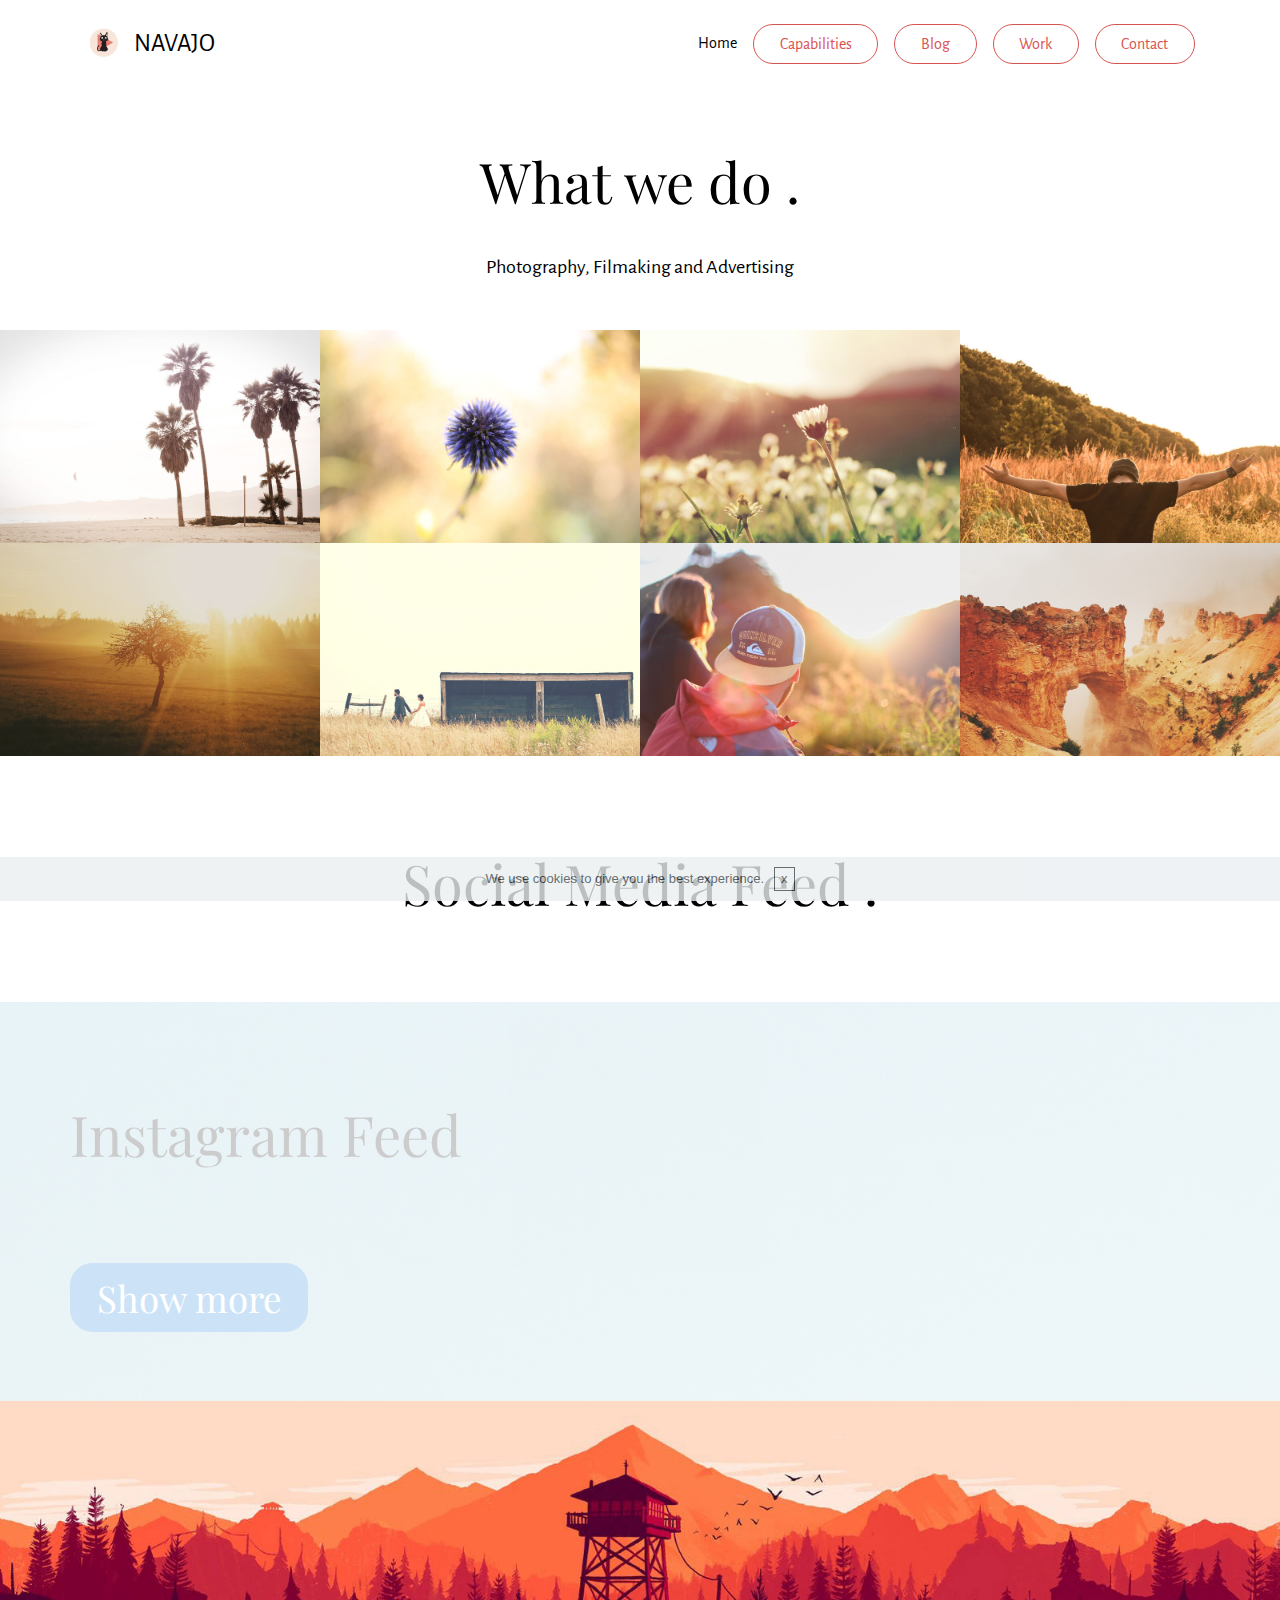
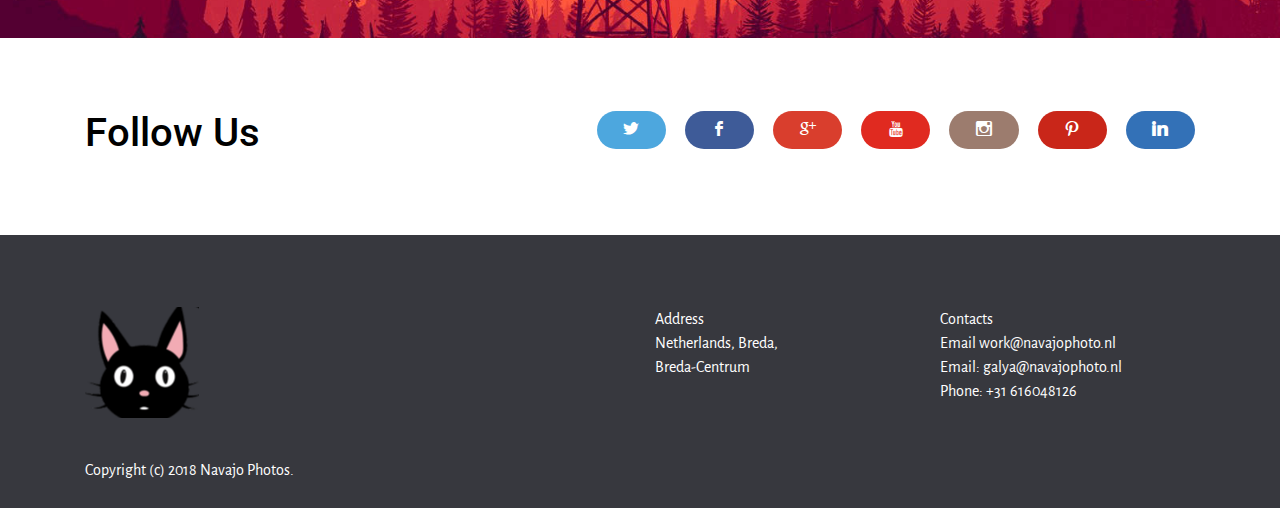
<file: site/page3.html>
<!DOCTYPE html>
<html >
<head>
  <!-- Site made with Mobirise Website Builder v4.8.7, https://mobirise.com -->
  <meta charset="UTF-8">
  <meta http-equiv="X-UA-Compatible" content="IE=edge">
  <meta name="generator" content="Mobirise v4.8.7, mobirise.com">
  <meta name="viewport" content="width=device-width, initial-scale=1, minimum-scale=1">
  <link rel="shortcut icon" href="assets/images/47478054-2169636713276199-6748652129038106624-n-128x128.jpg" type="image/x-icon">
  <meta name="description" content="">
  <title>Work</title>
  <link rel="stylesheet" href="https://fonts.googleapis.com/css?family=Alegreya+Sans:400,700&subset=latin,vietnamese,latin-ext">
  <link rel="stylesheet" href="https://fonts.googleapis.com/css?family=Playfair+Display:400,700&subset=latin,cyrillic">
  <link rel="stylesheet" href="assets/web/assets/mobirise-icons/mobirise-icons.css">
  <link rel="stylesheet" href="assets/tether/tether.min.css">
  <link rel="stylesheet" href="assets/bootstrap/css/bootstrap.min.css">
  <link rel="stylesheet" href="assets/soundcloud-plugin/style.css">
  <link rel="stylesheet" href="assets/socicon/css/socicon.min.css">
  <link rel="stylesheet" href="assets/style.css">
  <link rel="stylesheet" href="assets/slick.css">
  <link rel="stylesheet" href="assets/dropdown-menu/style.light.css">
  <link rel="stylesheet" href="assets/puritym/css/style.css">
  <link rel="stylesheet" href="assets/mobirise/css/mbr-additional.css" type="text/css">
  
  
  
</head>
<body>

<!-- Google Analytics -->
<!-- Global site tag (gtag.js) - Google Analytics -->
<script async src="https://www.googletagmanager.com/gtag/js?id=UA-130697187-1"></script>
<script>
  window.dataLayer = window.dataLayer || [];
  function gtag(){dataLayer.push(arguments);}
  gtag('js', new Date());

  gtag('config', 'UA-130697187-1');
</script>

<!-- /Google Analytics -->


  <section id="dropdown-menu-1j" data-rv-view="169">

    <nav class="navbar navbar-dropdown navbar-fixed-top">

        <div class="container">

            <div class="navbar-brand">
                <a href="index.html" class="navbar-logo"><img src="assets/images/47478054-2169636713276199-6748652129038106624-n-128x128.jpg" alt="Mobirise"></a>
                <a class="text-black" href="index.html">NAVAJO</a>
            </div>

            <button class="navbar-toggler pull-xs-right hidden-md-up" type="button" data-toggle="collapse" data-target="#exCollapsingNavbar">
                <div class="hamburger-icon"></div>
            </button>

            <ul class="nav-dropdown collapse pull-xs-right navbar-toggleable-sm nav navbar-nav" id="exCollapsingNavbar"><li class="nav-item"><a class="nav-link link" href="index.html">Home</a></li><li class="nav-item nav-btn"><a class="nav-link btn btn-danger-outline btn-danger" href="page1.html">Capabilities</a></li><li class="nav-item nav-btn"><a class="nav-link btn btn-danger-outline btn-danger" href="page2.html">Blog</a></li><li class="nav-item nav-btn"><a class="nav-link btn btn-danger-outline btn-danger" href="page3.html">Work</a></li><li class="nav-item nav-btn"><a class="nav-link btn btn-danger-outline btn-danger" href="page4.html">Contact</a></li></ul>

        </div>

    </nav>

</section>

<section class="mbr-section col-undefined mbr-after-navbar" id="content5-24" data-rv-view="173" style="background-color: rgb(255, 255, 255); padding-top: 6rem; padding-bottom: 3rem;">
    
    <div class="container">
        <h3 class="mbr-section-title display-2">What we do .</h3>
        <div class="lead">Photography, Filmaking and Advertising</div>
    </div>
</section>

<section class="mbr-gallery mbr-section mbr-section-nopadding" id="gallery1-25" data-rv-view="176" style="background-color: rgb(239, 239, 239); padding-top: 0rem; padding-bottom: 0rem;">
    <!-- Gallery -->
    <div>
        <div class=" mbr-gallery-layout-default">
            <div>
                <div>
                    <div class="mbr-gallery-item">
                        <a data-toggle="modal" href="#lb-gallery1-25" data-slide-to="0">
                            <img src="assets/images/photo-3-small.jpg" alt="" title="">
                            <span class="icon fa fa-search-plus"></span>
                        </a>
                    </div><div class="mbr-gallery-item">
                        <a data-toggle="modal" href="#lb-gallery1-25" data-slide-to="1">
                            <img src="assets/images/photo-4-small.jpg" alt="" title="">
                            <span class="icon fa fa-search-plus"></span>
                        </a>
                    </div><div class="mbr-gallery-item">
                        <a data-toggle="modal" href="#lb-gallery1-25" data-slide-to="2">
                            <img src="assets/images/photo-5-small.jpg" alt="" title="">
                            <span class="icon fa fa-search-plus"></span>
                        </a>
                    </div><div class="mbr-gallery-item">
                        <a data-toggle="modal" href="#lb-gallery1-25" data-slide-to="3">
                            <img src="assets/images/photo-7-small.jpg" alt="" title="">
                            <span class="icon fa fa-search-plus"></span>
                        </a>
                    </div><div class="mbr-gallery-item">
                        <a data-toggle="modal" href="#lb-gallery1-25" data-slide-to="4">
                            <img src="assets/images/photo-8-small.jpg" alt="" title="">
                            <span class="icon fa fa-search-plus"></span>
                        </a>
                    </div><div class="mbr-gallery-item">
                        <a data-toggle="modal" href="#lb-gallery1-25" data-slide-to="5">
                            <img src="assets/images/photo-11-small.jpg" alt="" title="">
                            <span class="icon fa fa-search-plus"></span>
                        </a>
                    </div><div class="mbr-gallery-item">
                        <a data-toggle="modal" href="#lb-gallery1-25" data-slide-to="6">
                            <img src="assets/images/photo-12-small.jpg" alt="" title="">
                            <span class="icon fa fa-search-plus"></span>
                        </a>
                    </div><div class="mbr-gallery-item">
                        <a data-toggle="modal" href="#lb-gallery1-25" data-slide-to="7">
                            <img src="assets/images/photo-13-small.jpg" alt="" title="">
                            <span class="icon fa fa-search-plus"></span>
                        </a>
                    </div>
                </div>
            </div>
            <div class="clearfix"></div>
        </div>
    </div>

    <!-- Lightbox -->
    <div data-app-prevent-settings="" class="mbr-slider modal fade carousel slide" tabindex="-1" data-keyboard="true" data-interval="false" id="lb-gallery1-25">
        <div class="modal-dialog">
            <div class="modal-content">
                <div class="modal-body">
                    <ol class="carousel-indicators">
                        <li data-app-prevent-settings="" data-target="#lb-gallery1-25" class=" active" data-slide-to="0"></li><li data-app-prevent-settings="" data-target="#lb-gallery1-25" data-slide-to="1"></li><li data-app-prevent-settings="" data-target="#lb-gallery1-25" data-slide-to="2"></li><li data-app-prevent-settings="" data-target="#lb-gallery1-25" data-slide-to="3"></li><li data-app-prevent-settings="" data-target="#lb-gallery1-25" data-slide-to="4"></li><li data-app-prevent-settings="" data-target="#lb-gallery1-25" data-slide-to="5"></li><li data-app-prevent-settings="" data-target="#lb-gallery1-25" data-slide-to="6"></li><li data-app-prevent-settings="" data-target="#lb-gallery1-25" data-slide-to="7"></li>
                    </ol>
                    <div class="carousel-inner">
                        <div class="carousel-item active">
                            <img src="assets/images/photo-3.jpg" alt="" title="">
                        </div><div class="carousel-item">
                            <img src="assets/images/photo-4.jpg" alt="" title="">
                        </div><div class="carousel-item">
                            <img src="assets/images/photo-5.jpg" alt="" title="">
                        </div><div class="carousel-item">
                            <img src="assets/images/photo-7.jpg" alt="" title="">
                        </div><div class="carousel-item">
                            <img src="assets/images/photo-8.jpg" alt="" title="">
                        </div><div class="carousel-item">
                            <img src="assets/images/photo-11.jpg" alt="" title="">
                        </div><div class="carousel-item">
                            <img src="assets/images/photo-12.jpg" alt="" title="">
                        </div><div class="carousel-item">
                            <img src="assets/images/photo-13.jpg" alt="" title="">
                        </div>
                    </div>
                    <a class="left carousel-control" role="button" data-slide="prev" href="#lb-gallery1-25">
                        <span class="icon-prev" aria-hidden="true"></span>
                        <span class="sr-only">Previous</span>
                    </a>
                    <a class="right carousel-control" role="button" data-slide="next" href="#lb-gallery1-25">
                        <span class="icon-next" aria-hidden="true"></span>
                        <span class="sr-only">Next</span>
                    </a>

                    <a class="close" href="#" role="button" data-dismiss="modal">
                        <span aria-hidden="true">×</span>
                        <span class="sr-only">Close</span>
                    </a>
                </div>
            </div>
        </div>
    </div>
</section>

<section class="mbr-section col-undefined" id="content5-26" data-rv-view="211" style="background-color: rgb(255, 255, 255); padding-top: 6rem; padding-bottom: 3rem;">
    
    <div class="container">
        <h3 class="mbr-section-title display-2">Social Media Feed .</h3>
        
    </div>
</section>

<section class="mbr-instagram-feed" data-rows="2" data-per-row-slider="" data-spacing="5" data-full-width="" data-token="9409001635.727bfe1.3ec12b3f534b49f7a0683d25b9feb527" data-per-row-grid="4" id="instagram-feed-block-27" data-rv-view="214" style="background-image: url(assets/images/instagram-background.jpg); padding-top: 40px; padding-bottom: 40px;">
    
    <div class="container container_toggle">
        <div class="row">
            <div class="col">
                <div class="inst">
                    <h1 class="inst__title align-center mbr-fonts-style display-2">Instagram Feed</h1>
                    <div class="inst__content"></div>
                    <div class="inst__more mbr-section-btn align-center" buttons="0"><a class="btn btn-md btn-primary display-4" href="#">Show more</a></div>
                </div>
            </div>
        </div>
    </div>
</section>

<section class="mbr-section mbr-parallax-background" id="msg-box3-29" data-rv-view="216" style="background-image: url(assets/images/1-b4-9ac0h3jjoz1lcv3zjhq-2000x1125.jpg); padding-top: 3rem; padding-bottom: 3rem;">
    
    <div class="container">
        <div class="row text-xs-center">
            <div class="col-sm-8 col-sm-offset-2">
                <h2 class="mbr-section-title display-3">Ready to Talk ?</h2>
                

                
                <div><a class="btn btn-lg btn-danger-outline btn-danger" href="page4.html">Start a project</a> </div>
            </div>
        </div>
    </div>
</section>

<section class="mbr-section mbr-section-small" id="social-buttons2-2w" data-rv-view="219" style="background-color: rgb(255, 255, 255); padding-top: 4.5rem; padding-bottom: 4.5rem;">
    

    <div class="container">
        <div class="row">
            <div class="col-sm-4">
                <h2 class="mbr-section-title h1">Follow Us</h2>
            </div>
            <div class="col-sm-8 text-xs-right"><a class="btn btn-social socicon-bg-twitter" title="Twitter" target="_blank" href="https://twitter.com/mobirise"><i class="socicon socicon-twitter"></i></a> <a class="btn btn-social socicon-bg-facebook" title="Facebook" target="_blank" href="https://www.facebook.com/pages/Mobirise/1616226671953247"><i class="socicon socicon-facebook"></i></a> <a class="btn btn-social socicon-bg-google" title="Google+" target="_blank" href="https://plus.google.com/u/0/+Mobirise/posts"><i class="socicon socicon-google"></i></a> <a class="btn btn-social socicon-bg-youtube" title="YouTube" target="_blank" href="https://www.youtube.com/channel/UCt_tncVAetpK5JeM8L-8jyw"><i class="socicon socicon-youtube"></i></a> <a class="btn btn-social socicon-bg-instagram" title="Instagram" target="_blank" href="https://instagram.com/mobirise/"><i class="socicon socicon-instagram"></i></a> <a class="btn btn-social socicon-bg-pinterest" title="Pinterest" target="_blank" href="https://www.pinterest.com/mobirise/"><i class="socicon socicon-pinterest"></i></a>  <a class="btn btn-social socicon-bg-linkedin" title="LinkedIn" target="_blank" href="https://www.linkedin.com/in/mobirise"><i class="socicon socicon-linkedin"></i></a> </div>
        </div>
    </div>
</section>

<section class="mbr-section mbr-section-small mbr-footer" id="contacts1-1w" data-rv-view="221" style="background-color: rgb(55, 56, 62); padding-top: 4.5rem; padding-bottom: 1.5rem;">
    
    <div class="container">
        <div class="row">
            <div class="col-xs-12 col-md-3">
                <div><img src="assets/images/rsz-47377722-2392226870807016-8106485857617182720-n-1-265x277.png"></div>
            </div>
            <div class="col-xs-12 col-md-3">
                <p></p>
            </div>
            <div class="col-xs-12 col-md-3">
                <p>Address
<br>Netherlands, Breda,<br>Breda-Centrum</p>
            </div>
            <div class="col-xs-12 col-md-3">Contacts
<div>Email work@navajophoto.nl</div><div>
</div><div>Email: galya@navajophoto.nl</div><div>Phone: +31 616048126</div></div>
        </div>
    </div>
</section>

<footer class="mbr-section mbr-section-nopadding mbr-footer" id="footer1-1l" data-rv-view="171" style="background-color: rgb(55, 56, 62); padding-top: 1rem; padding-bottom: 0.66rem;">
    
    <div class="container">
        <p>Copyright (c) 2018 Navajo Photos.&nbsp;</p>
    </div>
</footer>


  <script src="assets/web/assets/jquery/jquery.min.js"></script>
  <script src="assets/tether/tether.min.js"></script>
  <script src="assets/bootstrap/js/bootstrap.min.js"></script>
  <script src="assets/jarallax/jarallax.js"></script>
  <script src="assets/smooth-scroll/smooth-scroll.js"></script>
  <script src="assets/masonry/masonry.pkgd.min.js"></script>
  <script src="assets/imagesloaded/imagesloaded.pkgd.min.js"></script>
  <script src="assets/bootstrap-carousel-swipe/bootstrap-carousel-swipe.js"></script>
  <script src="assets/cookies-alert-plugin/cookies-alert-core.js"></script>
  <script src="assets/cookies-alert-plugin/cookies-alert-script.js"></script>
  <script src="assets/index.js"></script>
  <script src="assets/slick.min.js"></script>
  <script src="assets/dropdown-menu/script.js"></script>
  <script src="assets/puritym/js/script.js"></script>
  <script src="assets/mobirise-gallery/script.js"></script>
  
  
<input name="cookieData" type="hidden" data-cookie-text="We use cookies to give you the best experience.">
  </body>
</html>
</file>
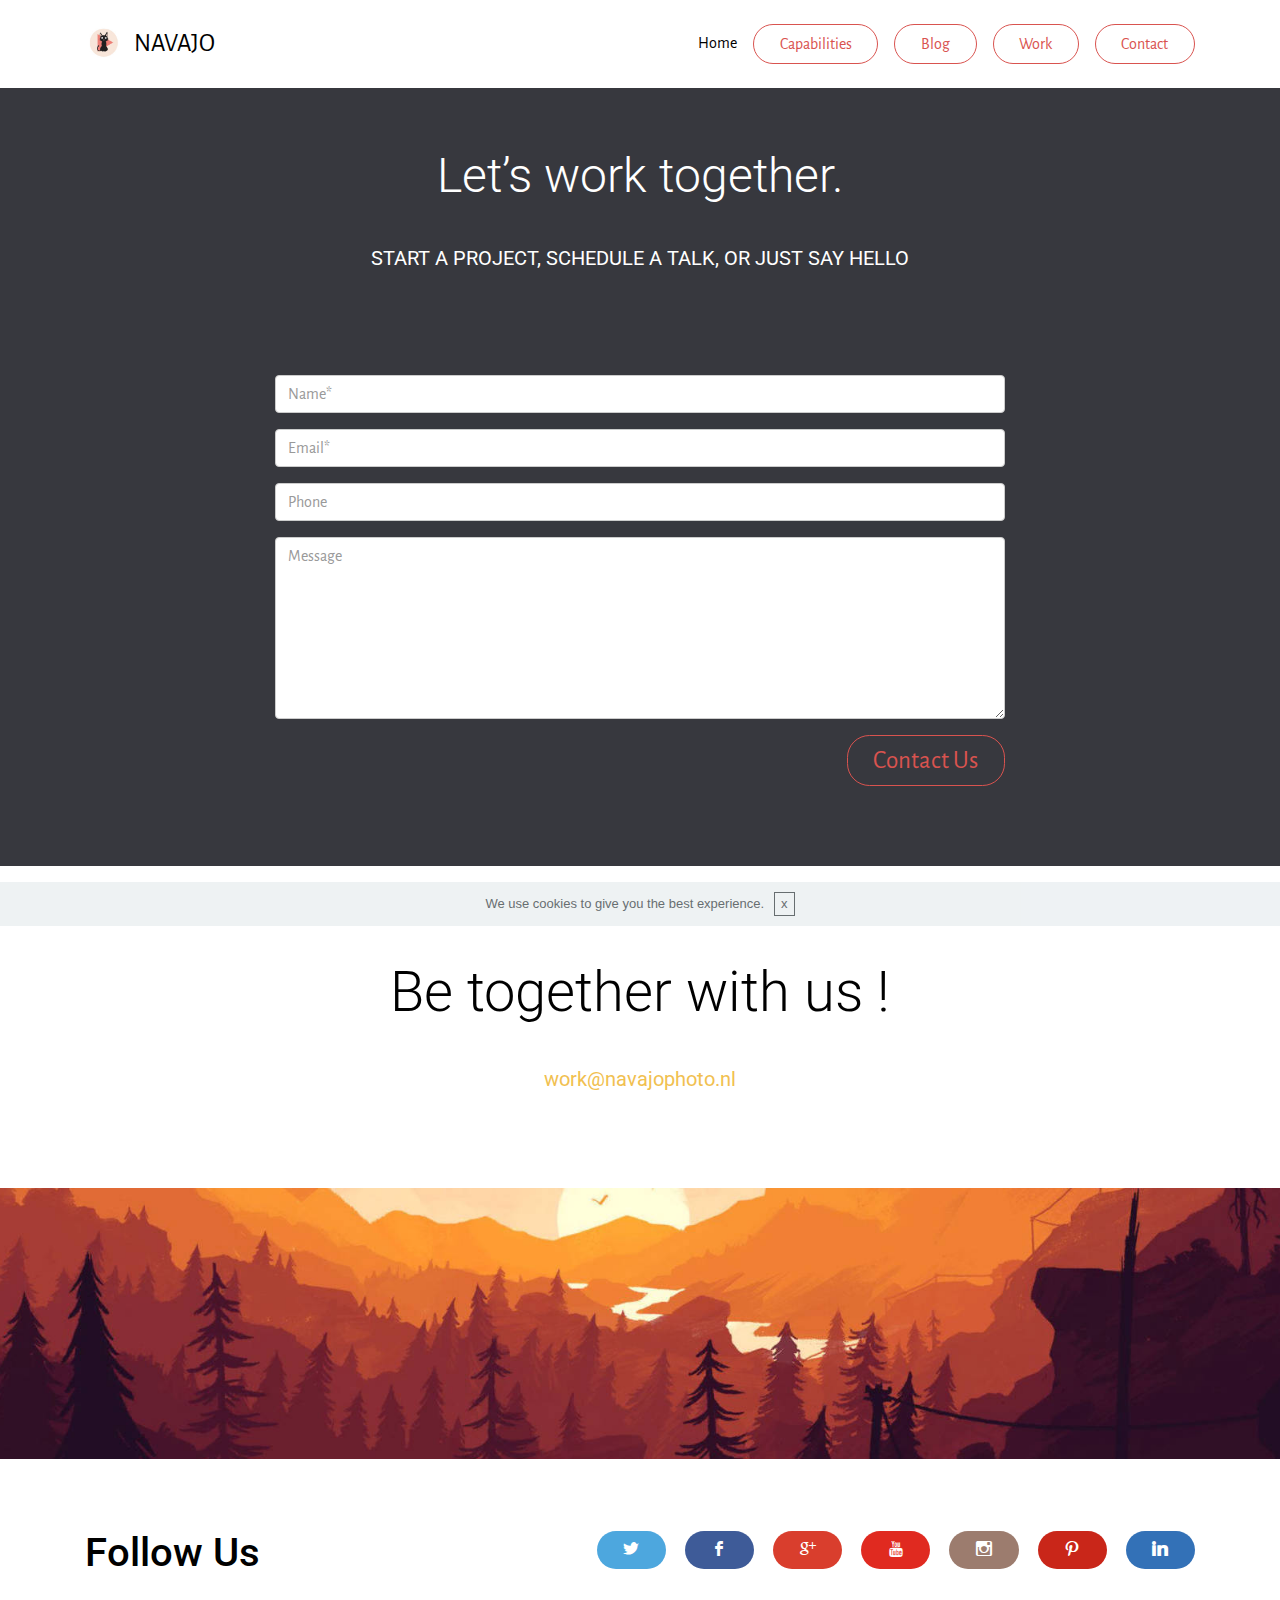
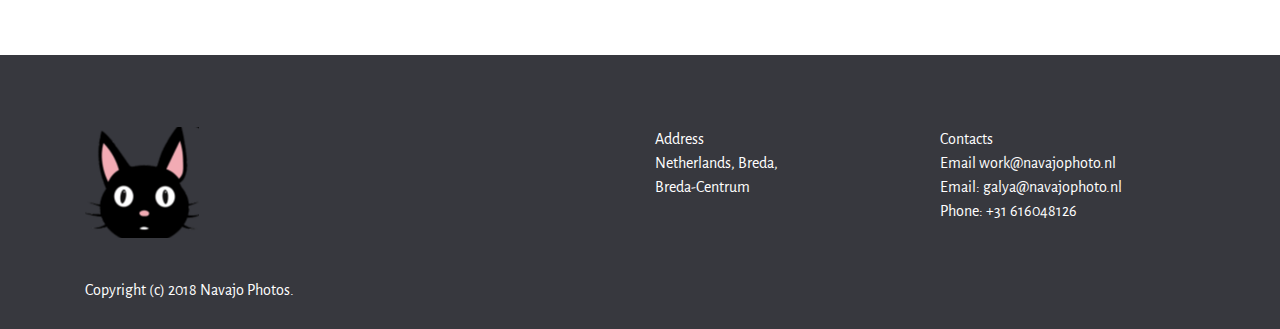
<file: site/page4.html>
<!DOCTYPE html>
<html >
<head>
  <!-- Site made with Mobirise Website Builder v4.8.7, https://mobirise.com -->
  <meta charset="UTF-8">
  <meta http-equiv="X-UA-Compatible" content="IE=edge">
  <meta name="generator" content="Mobirise v4.8.7, mobirise.com">
  <meta name="viewport" content="width=device-width, initial-scale=1, minimum-scale=1">
  <link rel="shortcut icon" href="assets/images/47478054-2169636713276199-6748652129038106624-n-128x128.jpg" type="image/x-icon">
  <meta name="description" content="">
  <title>Contact</title>
  <link rel="stylesheet" href="https://fonts.googleapis.com/css?family=Alegreya+Sans:400,700&subset=latin,vietnamese,latin-ext">
  <link rel="stylesheet" href="https://fonts.googleapis.com/css?family=Playfair+Display:400,700&subset=latin,cyrillic">
  <link rel="stylesheet" href="assets/tether/tether.min.css">
  <link rel="stylesheet" href="assets/bootstrap/css/bootstrap.min.css">
  <link rel="stylesheet" href="assets/soundcloud-plugin/style.css">
  <link rel="stylesheet" href="assets/socicon/css/socicon.min.css">
  <link rel="stylesheet" href="assets/dropdown-menu/style.light.css">
  <link rel="stylesheet" href="assets/puritym/css/style.css">
  <link rel="stylesheet" href="assets/mobirise/css/mbr-additional.css" type="text/css">
  
  
  
</head>
<body>

<!-- Google Analytics -->
<!-- Global site tag (gtag.js) - Google Analytics -->
<script async src="https://www.googletagmanager.com/gtag/js?id=UA-130697187-1"></script>
<script>
  window.dataLayer = window.dataLayer || [];
  function gtag(){dataLayer.push(arguments);}
  gtag('js', new Date());

  gtag('config', 'UA-130697187-1');
</script>

<!-- /Google Analytics -->


  <section id="dropdown-menu-1m" data-rv-view="223">

    <nav class="navbar navbar-dropdown navbar-fixed-top">

        <div class="container">

            <div class="navbar-brand">
                <a href="index.html" class="navbar-logo"><img src="assets/images/47478054-2169636713276199-6748652129038106624-n-128x128.jpg" alt="Mobirise"></a>
                <a class="text-black" href="index.html">NAVAJO</a>
            </div>

            <button class="navbar-toggler pull-xs-right hidden-md-up" type="button" data-toggle="collapse" data-target="#exCollapsingNavbar">
                <div class="hamburger-icon"></div>
            </button>

            <ul class="nav-dropdown collapse pull-xs-right navbar-toggleable-sm nav navbar-nav" id="exCollapsingNavbar"><li class="nav-item"><a class="nav-link link" href="index.html">Home</a></li><li class="nav-item nav-btn"><a class="nav-link btn btn-danger-outline btn-danger" href="page1.html">Capabilities</a></li><li class="nav-item nav-btn"><a class="nav-link btn btn-danger-outline btn-danger" href="page2.html">Blog</a></li><li class="nav-item nav-btn"><a class="nav-link btn btn-danger-outline btn-danger" href="page3.html">Work</a></li><li class="nav-item nav-btn"><a class="nav-link btn btn-danger-outline btn-danger" href="page4.html">Contact</a></li></ul>

        </div>

    </nav>

</section>

<section class="mbr-section col-undefined mbr-after-navbar" id="content5-1t" data-rv-view="225" style="background-color: rgb(55, 56, 62); padding-top: 6rem; padding-bottom: 0rem;">
    
    <div class="container">
        <h3 class="mbr-section-title display-2">Let’s work together.</h3>
        <div class="lead">START A PROJECT, SCHEDULE A TALK, OR JUST SAY HELLO
<div><br></div></div>
    </div>
</section>

<section class="mbr-section mbr-section-small" id="form1-1s" data-rv-view="228" style="background-color: rgb(55, 56, 62); padding-top: 4.5rem; padding-bottom: 4.5rem;">
    
    <div class="container">
        <div class="row">
            <div class="col-sm-8 col-sm-offset-2" data-form-type="formoid">
                

                <div data-form-alert="true"><div hidden="" data-form-alert-success="true">Thanks for your message. We will try in the shortest time to return an answer to your message. If you want a quick answer  please call the number below.</div></div>
                <form action="https://mobirise.com/" method="post" data-form-title="Contact Form">
                    <input type="hidden" value="MR8FNodUUQTK3CvceAlYKRKjMYN24HqNOJ0t1OYWic3JTrrrkFT+FyuLGuDTiYF935Q3iqrh6yIhvlcSK0ZAno7KgbR4u3GyA3OKai+iw66xl68a2s+JOLtcQhT1VCKE" data-form-email="true">
                    <div class="form-group">
                        <input type="text" class="form-control" name="name" required="" placeholder="Name*" data-form-field="Name">
                    </div>
                    <div class="form-group">
                        <input type="email" class="form-control" name="email" required="" placeholder="Email*" data-form-field="Email">
                    </div>
                    <div class="form-group">
                        <input type="tel" class="form-control" name="phone" placeholder="Phone" data-form-field="Phone">
                    </div>
                    <div class="form-group">
                        <textarea class="form-control" name="message" rows="7" placeholder="Message" data-form-field="Message"></textarea>
                    </div>
                    <div class="text-xs-right"><button type="submit" class="btn btn-danger-outline btn-danger">Contact Us</button></div>
                </form>
            </div>
        </div>
    </div>
</section>

<section class="mbr-section col-undefined" id="content5-1u" data-rv-view="237" style="background-color: rgb(255, 255, 255); padding-top: 6rem; padding-bottom: 0rem;">
    
    <div class="container">
        <h3 class="mbr-section-title display-2">Be together with us !</h3>
        <div class="lead"><p><a href="mailto:work@navajophoto.nl">work@navajophoto.nl</a></p><p><br></p></div>
    </div>
</section>

<section class="mbr-section mbr-section-small mbr-parallax-background" id="form2-1v" data-rv-view="240" style="background-image: url(assets/images/http-2f2fi.imgur.com2f8txxanj-2000x1778.jpg); padding-top: 4.5rem; padding-bottom: 4.5rem;">
    
    <div class="container">
        <div class="row">
            <div class="col-sm-8 col-sm-offset-2" data-form-type="formoid">
                <h2 class="mbr-section-title display-3 text-xs-center">Sign up for our Newsletter</h2>

                <div data-form-alert="true"><div hidden="" data-form-alert-success="true">NOW YOU ARE PART OF US! WE WONT SPAM YOU. DONT WORRY</div></div>
                <form class="mbr-form" action="https://mobirise.com/" method="post" data-form-title="Sign up for our Newsletter">
                    <input type="hidden" value="FmMvc+vk7NWbX26YMv1uLYbSWkUsj6sj7/Yzc1828p9wTSshiwO7Di39Im+5M1nuRENqFeS4s4a94AMeKk/gSWLQG3NJk4qhso87e3hCRxlYCC7sijWzPH8MeBZ3qGrj" data-form-email="true">
                    <div class="input-group">
                        <input type="email" class="form-control" name="email" required="" placeholder="Enter Your Email Address..." data-form-field="Email">
                        <span class="input-group-btn"><button type="submit" class="btn btn-danger">Subscribe</button></span>
                    </div>
                </form>
            </div>
        </div>
    </div>
</section>

<section class="mbr-section mbr-section-small" id="social-buttons2-2x" data-rv-view="246" style="background-color: rgb(255, 255, 255); padding-top: 4.5rem; padding-bottom: 4.5rem;">
    

    <div class="container">
        <div class="row">
            <div class="col-sm-4">
                <h2 class="mbr-section-title h1">Follow Us</h2>
            </div>
            <div class="col-sm-8 text-xs-right"><a class="btn btn-social socicon-bg-twitter" title="Twitter" target="_blank" href="https://twitter.com/mobirise"><i class="socicon socicon-twitter"></i></a> <a class="btn btn-social socicon-bg-facebook" title="Facebook" target="_blank" href="https://www.facebook.com/pages/Mobirise/1616226671953247"><i class="socicon socicon-facebook"></i></a> <a class="btn btn-social socicon-bg-google" title="Google+" target="_blank" href="https://plus.google.com/u/0/+Mobirise/posts"><i class="socicon socicon-google"></i></a> <a class="btn btn-social socicon-bg-youtube" title="YouTube" target="_blank" href="https://www.youtube.com/channel/UCt_tncVAetpK5JeM8L-8jyw"><i class="socicon socicon-youtube"></i></a> <a class="btn btn-social socicon-bg-instagram" title="Instagram" target="_blank" href="https://instagram.com/mobirise/"><i class="socicon socicon-instagram"></i></a> <a class="btn btn-social socicon-bg-pinterest" title="Pinterest" target="_blank" href="https://www.pinterest.com/mobirise/"><i class="socicon socicon-pinterest"></i></a>  <a class="btn btn-social socicon-bg-linkedin" title="LinkedIn" target="_blank" href="https://www.linkedin.com/in/mobirise"><i class="socicon socicon-linkedin"></i></a> </div>
        </div>
    </div>
</section>

<section class="mbr-section mbr-section-small mbr-footer" id="contacts1-1w" data-rv-view="248" style="background-color: rgb(55, 56, 62); padding-top: 4.5rem; padding-bottom: 1.5rem;">
    
    <div class="container">
        <div class="row">
            <div class="col-xs-12 col-md-3">
                <div><img src="assets/images/rsz-47377722-2392226870807016-8106485857617182720-n-1-265x277.png"></div>
            </div>
            <div class="col-xs-12 col-md-3">
                <p></p>
            </div>
            <div class="col-xs-12 col-md-3">
                <p>Address
<br>Netherlands, Breda,<br>Breda-Centrum</p>
            </div>
            <div class="col-xs-12 col-md-3">Contacts
<div>Email work@navajophoto.nl</div><div>
</div><div>Email: galya@navajophoto.nl</div><div>Phone: +31 616048126</div></div>
        </div>
    </div>
</section>

<footer class="mbr-section mbr-section-nopadding mbr-footer" id="footer1-1o" data-rv-view="250" style="background-color: rgb(55, 56, 62); padding-top: 1rem; padding-bottom: 0.66rem;">
    
    <div class="container">
        <p>Copyright (c) 2018 Navajo Photos.&nbsp;</p>
    </div>
</footer>


  <script src="assets/web/assets/jquery/jquery.min.js"></script>
  <script src="assets/tether/tether.min.js"></script>
  <script src="assets/bootstrap/js/bootstrap.min.js"></script>
  <script src="assets/smooth-scroll/smooth-scroll.js"></script>
  <script src="assets/cookies-alert-plugin/cookies-alert-core.js"></script>
  <script src="assets/cookies-alert-plugin/cookies-alert-script.js"></script>
  <script src="assets/jarallax/jarallax.js"></script>
  <script src="assets/dropdown-menu/script.js"></script>
  <script src="assets/puritym/js/script.js"></script>
  <script src="assets/formoid/formoid.min.js"></script>
  
  
<input name="cookieData" type="hidden" data-cookie-text="We use cookies to give you the best experience.">
  </body>
</html>
</file>
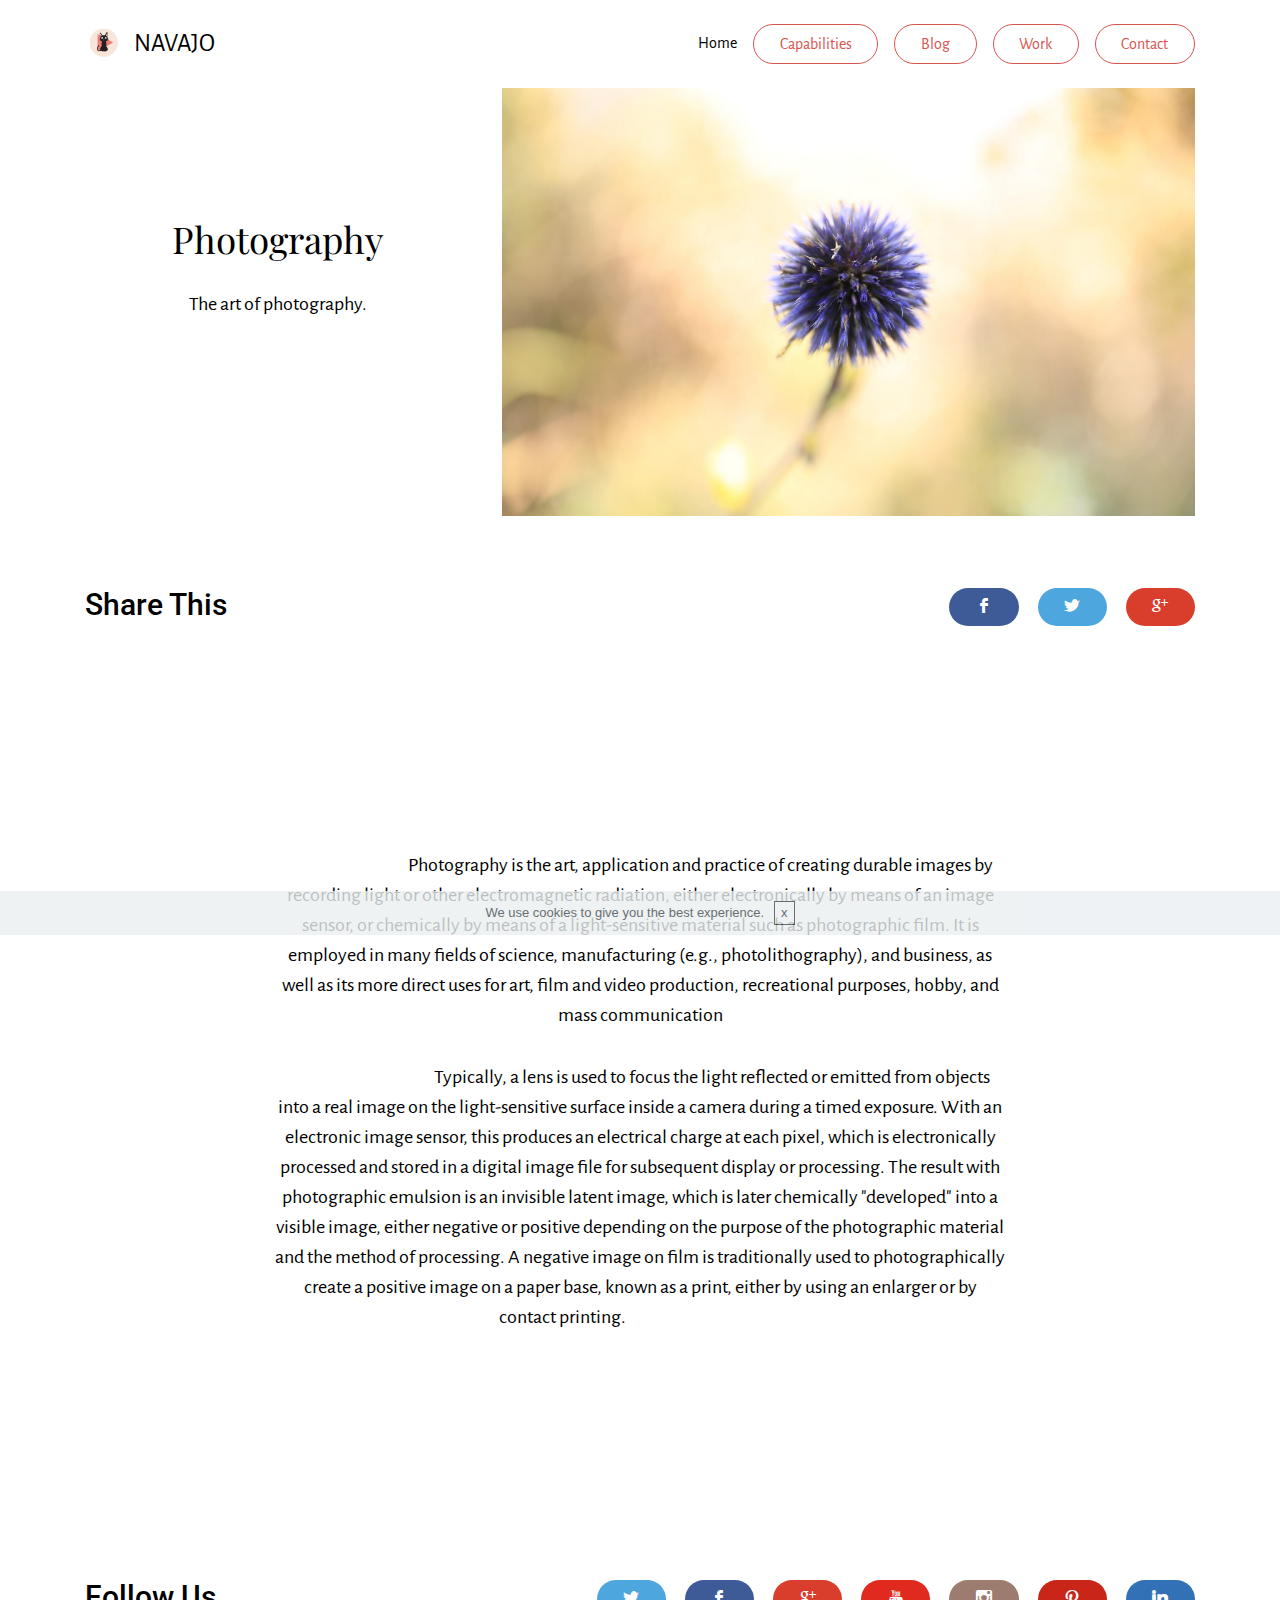
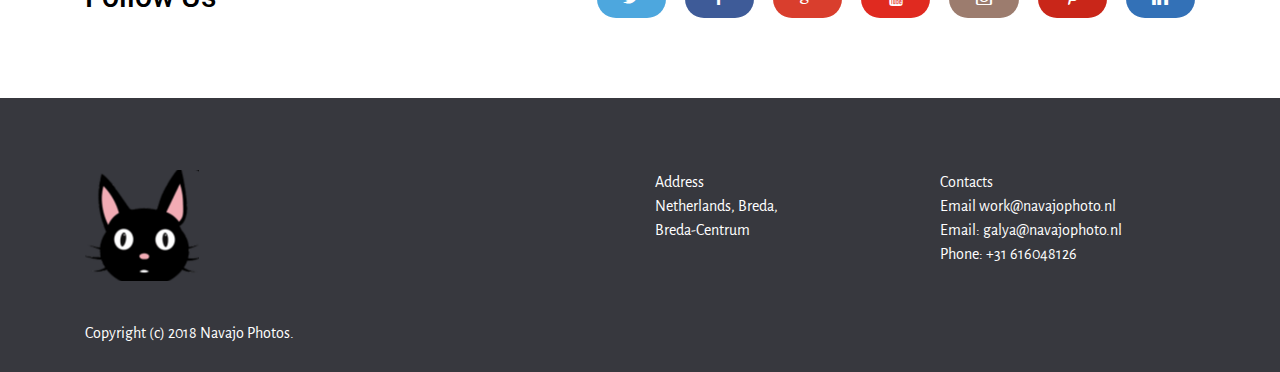
<file: site/page5.html>
<!DOCTYPE html>
<html >
<head>
  <!-- Site made with Mobirise Website Builder v4.8.7, https://mobirise.com -->
  <meta charset="UTF-8">
  <meta http-equiv="X-UA-Compatible" content="IE=edge">
  <meta name="generator" content="Mobirise v4.8.7, mobirise.com">
  <meta name="viewport" content="width=device-width, initial-scale=1, minimum-scale=1">
  <link rel="shortcut icon" href="assets/images/47478054-2169636713276199-6748652129038106624-n-128x128.jpg" type="image/x-icon">
  <meta name="description" content="">
  <title>Blog_page1</title>
  <link rel="stylesheet" href="https://fonts.googleapis.com/css?family=Alegreya+Sans:400,700&subset=latin,vietnamese,latin-ext">
  <link rel="stylesheet" href="https://fonts.googleapis.com/css?family=Playfair+Display:400,700&subset=latin,cyrillic">
  <link rel="stylesheet" href="assets/tether/tether.min.css">
  <link rel="stylesheet" href="assets/bootstrap/css/bootstrap.min.css">
  <link rel="stylesheet" href="assets/soundcloud-plugin/style.css">
  <link rel="stylesheet" href="assets/socicon/css/socicon.min.css">
  <link rel="stylesheet" href="assets/dropdown-menu/style.light.css">
  <link rel="stylesheet" href="assets/puritym/css/style.css">
  <link rel="stylesheet" href="assets/mobirise/css/mbr-additional.css" type="text/css">
  
  
  
</head>
<body>

<!-- Google Analytics -->
<!-- Global site tag (gtag.js) - Google Analytics -->
<script async src="https://www.googletagmanager.com/gtag/js?id=UA-130697187-1"></script>
<script>
  window.dataLayer = window.dataLayer || [];
  function gtag(){dataLayer.push(arguments);}
  gtag('js', new Date());

  gtag('config', 'UA-130697187-1');
</script>

<!-- /Google Analytics -->


  <section id="dropdown-menu-2n" data-rv-view="252">

    <nav class="navbar navbar-dropdown navbar-fixed-top">

        <div class="container">

            <div class="navbar-brand">
                <a href="index.html" class="navbar-logo"><img src="assets/images/47478054-2169636713276199-6748652129038106624-n-128x128.jpg" alt="Mobirise"></a>
                <a class="text-black" href="index.html">NAVAJO</a>
            </div>

            <button class="navbar-toggler pull-xs-right hidden-md-up" type="button" data-toggle="collapse" data-target="#exCollapsingNavbar">
                <div class="hamburger-icon"></div>
            </button>

            <ul class="nav-dropdown collapse pull-xs-right navbar-toggleable-sm nav navbar-nav" id="exCollapsingNavbar"><li class="nav-item"><a class="nav-link link" href="index.html">Home</a></li><li class="nav-item nav-btn"><a class="nav-link btn btn-danger-outline btn-danger" href="page1.html">Capabilities</a></li><li class="nav-item nav-btn"><a class="nav-link btn btn-danger-outline btn-danger" href="page2.html">Blog</a></li><li class="nav-item nav-btn"><a class="nav-link btn btn-danger-outline btn-danger" href="page3.html">Work</a></li><li class="nav-item nav-btn"><a class="nav-link btn btn-danger-outline btn-danger" href="page4.html">Contact</a></li></ul>

        </div>

    </nav>

</section>

<section class="mbr-section mbr-section-nopadding mbr-after-navbar" id="msg-box4-30" data-rv-view="256" style="background-color: rgb(255, 255, 255); padding-top: 0rem; padding-bottom: 0rem;">
    
    <div class="container">
        <div class="row">
            
            <div class="col-xs-12 col-lg-3 mbr-inner-padding text-xs-center mbr-table-cell-lg">
                <h3 class="mbr-section-title display-4">Photography</h3>
                
                <div class="lead"><p>Тhe art of photography.</p></div>
                
            </div>
            <div class="col-xs-12 col-lg-9 mbr-table-cell-lg image-size" style="width: 50%;">
                <div class="mbr-figure"><img src="assets/images/photo-4.jpg"></div>
            </div>
        </div>
    </div>
</section>

<section class="mbr-section mbr-section-small" id="social-buttons1-32" data-rv-view="259" style="background-color: rgb(255, 255, 255); padding-top: 4.5rem; padding-bottom: 4.5rem;">
    

    <div class="container">
        <div class="row">
            <div class="col-sm-4">
                <h2 class="mbr-section-title h1">Share This&nbsp;</h2>
            </div>
            <div class="col-sm-8 text-xs-right">
                <div class="mbr-social-likes" data-counters="true">
                    <div class="btn btn-social facebook socicon-bg-facebook" title="Share link on Facebook">
                        <i class="socicon socicon-facebook"></i>
                        
                    </div>
                    <div class="btn btn-social twitter socicon-bg-twitter" title="Share link on Twitter">
                        <i class="socicon socicon-twitter"></i>
                        
                    </div>
                    <div class="btn btn-social plusone socicon-bg-google" title="Share link on Google+">
                        <i class="socicon socicon-google"></i>
                        
                    </div>
                </div>
            </div>
        </div>
    </div>
</section>

<section class="mbr-section mbr-section__container mbr-section__container--isolated" id="content1-31" data-rv-view="261">
    <div class="container">
        <div class="row">
            <div class="col-md-8 col-md-offset-2 lead"><p>&nbsp;&nbsp;&nbsp;&nbsp;&nbsp;&nbsp;&nbsp;&nbsp;&nbsp;&nbsp;&nbsp;&nbsp;&nbsp;&nbsp;&nbsp;&nbsp;&nbsp;&nbsp;&nbsp;&nbsp;&nbsp;&nbsp;&nbsp;&nbsp;&nbsp;&nbsp;&nbsp;&nbsp;&nbsp;&nbsp;&nbsp;&nbsp;&nbsp;&nbsp;&nbsp;&nbsp;&nbsp;&nbsp;&nbsp;&nbsp;Photography is the art, application and practice of creating durable images by recording light or other electromagnetic radiation, either electronically by means of an image sensor, or chemically by means of a light-sensitive material such as photographic film. It is employed in many fields of science, manufacturing (e.g., photolithography), and business, as well as its more direct uses for art, film and video production, recreational purposes, hobby, and mass communication</p><p>&nbsp;&nbsp;&nbsp;&nbsp;&nbsp;&nbsp;&nbsp;&nbsp;&nbsp;&nbsp;&nbsp;&nbsp;&nbsp;&nbsp;&nbsp;&nbsp;&nbsp;&nbsp;&nbsp;&nbsp;&nbsp;&nbsp;&nbsp;&nbsp;&nbsp;&nbsp;&nbsp;&nbsp;&nbsp;&nbsp;&nbsp;&nbsp;&nbsp;&nbsp;&nbsp;&nbsp;&nbsp;&nbsp;&nbsp;&nbsp;&nbsp;&nbsp;&nbsp;&nbsp;&nbsp;&nbsp;&nbsp;&nbsp;Typically, a lens is used to focus the light reflected or emitted from objects into a real image on the light-sensitive surface inside a camera during a timed exposure. With an electronic image sensor, this produces an electrical charge at each pixel, which is electronically processed and stored in a digital image file for subsequent display or processing. The result with photographic emulsion is an invisible latent image, which is later chemically "developed" into a visible image, either negative or positive depending on the purpose of the photographic material and the method of processing. A negative image on film is traditionally used to photographically create a positive image on a paper base, known as a print, either by using an enlarger or by contact printing. &nbsp; &nbsp; &nbsp; &nbsp; &nbsp; &nbsp; &nbsp; &nbsp; &nbsp; &nbsp; &nbsp; &nbsp; &nbsp; &nbsp; &nbsp; &nbsp; &nbsp; &nbsp; &nbsp; &nbsp; &nbsp; &nbsp; &nbsp; &nbsp; &nbsp; &nbsp;<br></p></div>
        </div>
    </div>
</section>

<section class="mbr-section mbr-section-small" id="social-buttons2-33" data-rv-view="262" style="background-color: rgb(255, 255, 255); padding-top: 4.5rem; padding-bottom: 4.5rem;">
    

    <div class="container">
        <div class="row">
            <div class="col-sm-4">
                <h2 class="mbr-section-title h1">Follow Us</h2>
            </div>
            <div class="col-sm-8 text-xs-right"><a class="btn btn-social socicon-bg-twitter" title="Twitter" target="_blank" href="https://twitter.com/mobirise"><i class="socicon socicon-twitter"></i></a> <a class="btn btn-social socicon-bg-facebook" title="Facebook" target="_blank" href="https://www.facebook.com/pages/Mobirise/1616226671953247"><i class="socicon socicon-facebook"></i></a> <a class="btn btn-social socicon-bg-google" title="Google+" target="_blank" href="https://plus.google.com/u/0/+Mobirise/posts"><i class="socicon socicon-google"></i></a> <a class="btn btn-social socicon-bg-youtube" title="YouTube" target="_blank" href="https://www.youtube.com/channel/UCt_tncVAetpK5JeM8L-8jyw"><i class="socicon socicon-youtube"></i></a> <a class="btn btn-social socicon-bg-instagram" title="Instagram" target="_blank" href="https://instagram.com/mobirise/"><i class="socicon socicon-instagram"></i></a> <a class="btn btn-social socicon-bg-pinterest" title="Pinterest" target="_blank" href="https://www.pinterest.com/mobirise/"><i class="socicon socicon-pinterest"></i></a>  <a class="btn btn-social socicon-bg-linkedin" title="LinkedIn" target="_blank" href="https://www.linkedin.com/in/mobirise"><i class="socicon socicon-linkedin"></i></a> </div>
        </div>
    </div>
</section>

<section class="mbr-section mbr-section-small mbr-footer" id="contacts1-2p" data-rv-view="264" style="background-color: rgb(55, 56, 62); padding-top: 4.5rem; padding-bottom: 1.5rem;">
    
    <div class="container">
        <div class="row">
            <div class="col-xs-12 col-md-3">
                <div><img src="assets/images/rsz-47377722-2392226870807016-8106485857617182720-n-1-265x277.png"></div>
            </div>
            <div class="col-xs-12 col-md-3">
                <p></p>
            </div>
            <div class="col-xs-12 col-md-3">
                <p>Address
<br>Netherlands, Breda,<br>Breda-Centrum</p>
            </div>
            <div class="col-xs-12 col-md-3">Contacts
<div>Email work@navajophoto.nl</div><div>
</div><div>Email: galya@navajophoto.nl</div><div>Phone: +31 616048126</div></div>
        </div>
    </div>
</section>

<footer class="mbr-section mbr-section-nopadding mbr-footer" id="footer1-2o" data-rv-view="254" style="background-color: rgb(55, 56, 62); padding-top: 1rem; padding-bottom: 0.66rem;">
    
    <div class="container">
        <p>Copyright (c) 2018 Navajo Photos.&nbsp;</p>
    </div>
</footer>


  <script src="assets/web/assets/jquery/jquery.min.js"></script>
  <script src="assets/tether/tether.min.js"></script>
  <script src="assets/bootstrap/js/bootstrap.min.js"></script>
  <script src="assets/social-likes/social-likes.js"></script>
  <script src="assets/cookies-alert-plugin/cookies-alert-core.js"></script>
  <script src="assets/cookies-alert-plugin/cookies-alert-script.js"></script>
  <script src="assets/smooth-scroll/smooth-scroll.js"></script>
  <script src="assets/dropdown-menu/script.js"></script>
  <script src="assets/puritym/js/script.js"></script>
  
  
<input name="cookieData" type="hidden" data-cookie-text="We use cookies to give you the best experience.">
  </body>
</html>
</file>
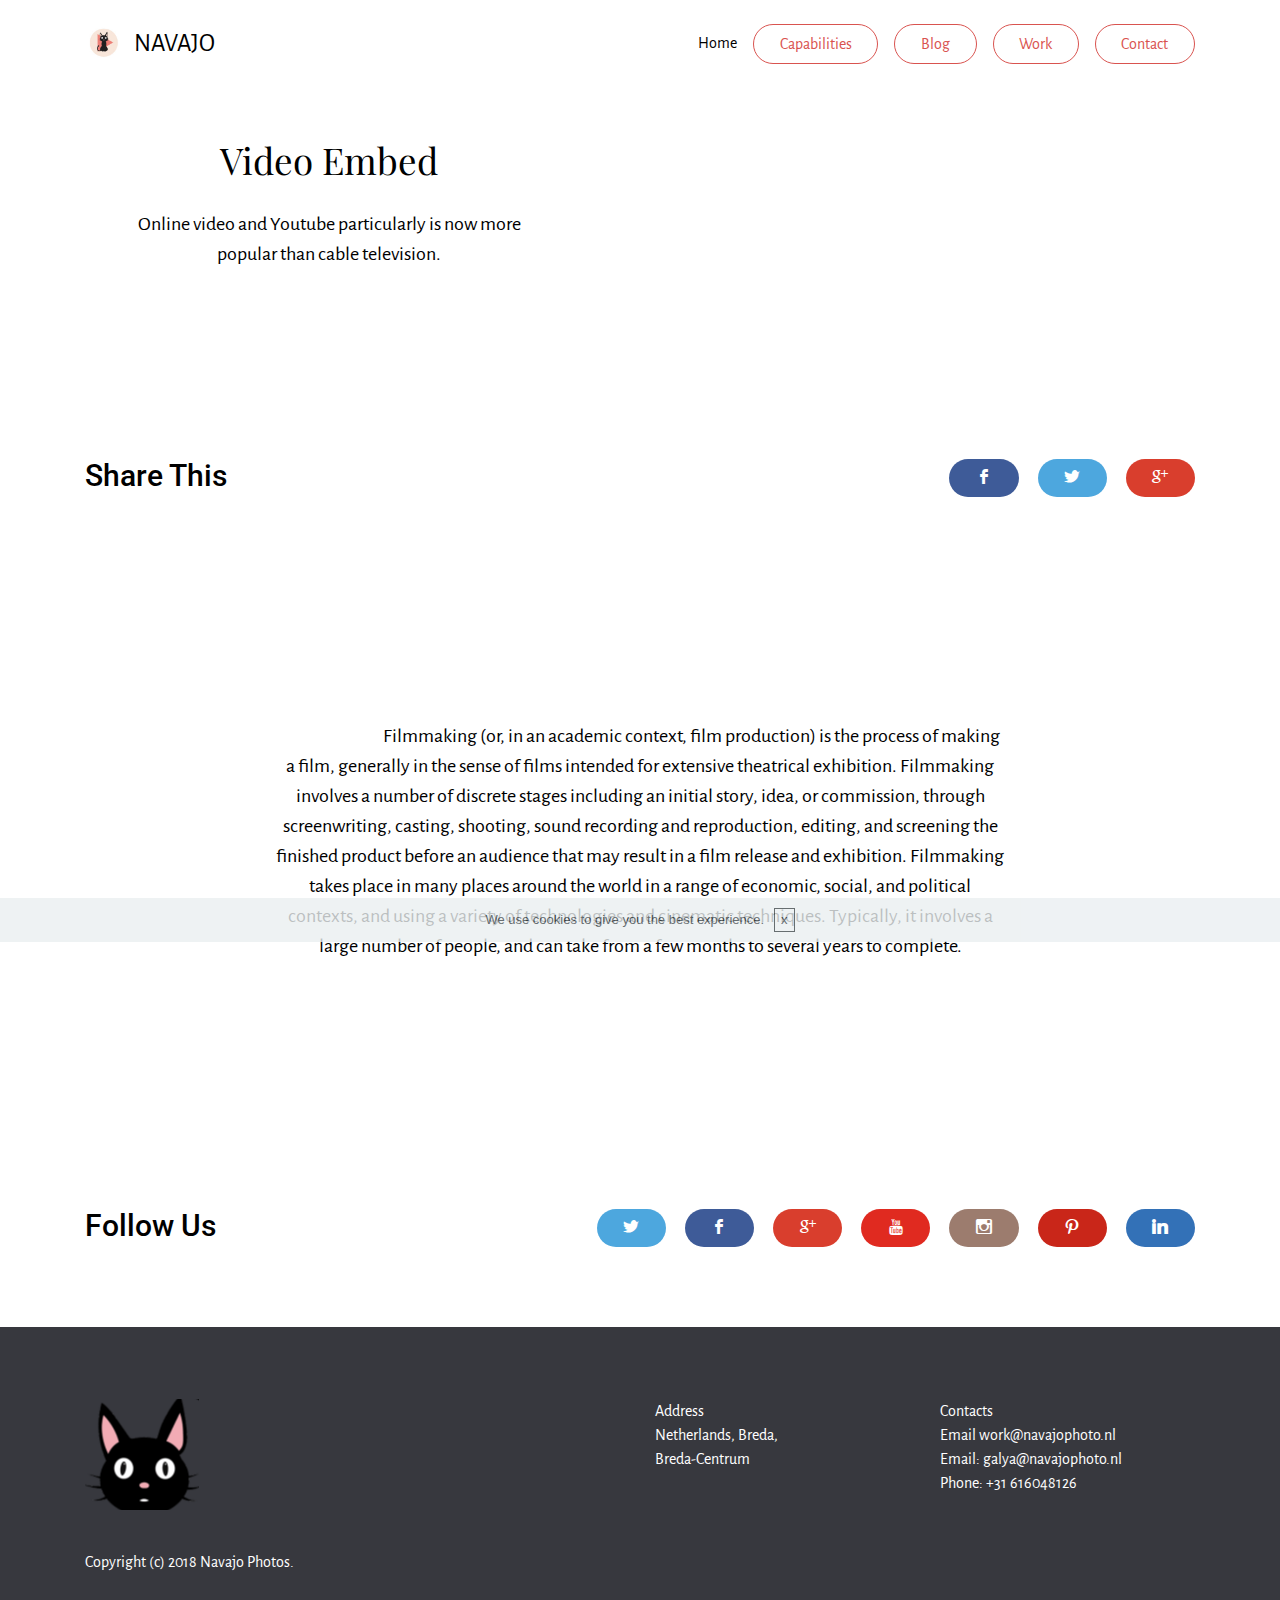
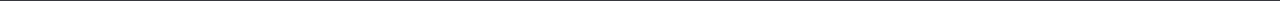
<file: site/page6.html>
<!DOCTYPE html>
<html >
<head>
  <!-- Site made with Mobirise Website Builder v4.8.7, https://mobirise.com -->
  <meta charset="UTF-8">
  <meta http-equiv="X-UA-Compatible" content="IE=edge">
  <meta name="generator" content="Mobirise v4.8.7, mobirise.com">
  <meta name="viewport" content="width=device-width, initial-scale=1, minimum-scale=1">
  <link rel="shortcut icon" href="assets/images/47478054-2169636713276199-6748652129038106624-n-128x128.jpg" type="image/x-icon">
  <meta name="description" content="">
  <title>Blog_page2</title>
  <link rel="stylesheet" href="https://fonts.googleapis.com/css?family=Alegreya+Sans:400,700&subset=latin,vietnamese,latin-ext">
  <link rel="stylesheet" href="https://fonts.googleapis.com/css?family=Playfair+Display:400,700&subset=latin,cyrillic">
  <link rel="stylesheet" href="assets/tether/tether.min.css">
  <link rel="stylesheet" href="assets/bootstrap/css/bootstrap.min.css">
  <link rel="stylesheet" href="assets/soundcloud-plugin/style.css">
  <link rel="stylesheet" href="assets/socicon/css/socicon.min.css">
  <link rel="stylesheet" href="assets/dropdown-menu/style.light.css">
  <link rel="stylesheet" href="assets/puritym/css/style.css">
  <link rel="stylesheet" href="assets/mobirise/css/mbr-additional.css" type="text/css">
  
  
  
</head>
<body>

<!-- Google Analytics -->
<!-- Global site tag (gtag.js) - Google Analytics -->
<script async src="https://www.googletagmanager.com/gtag/js?id=UA-130697187-1"></script>
<script>
  window.dataLayer = window.dataLayer || [];
  function gtag(){dataLayer.push(arguments);}
  gtag('js', new Date());

  gtag('config', 'UA-130697187-1');
</script>

<!-- /Google Analytics -->


  <section id="dropdown-menu-3b" data-rv-view="266">

    <nav class="navbar navbar-dropdown navbar-fixed-top">

        <div class="container">

            <div class="navbar-brand">
                <a href="index.html" class="navbar-logo"><img src="assets/images/47478054-2169636713276199-6748652129038106624-n-128x128.jpg" alt="Mobirise"></a>
                <a class="text-black" href="index.html">NAVAJO</a>
            </div>

            <button class="navbar-toggler pull-xs-right hidden-md-up" type="button" data-toggle="collapse" data-target="#exCollapsingNavbar">
                <div class="hamburger-icon"></div>
            </button>

            <ul class="nav-dropdown collapse pull-xs-right navbar-toggleable-sm nav navbar-nav" id="exCollapsingNavbar"><li class="nav-item"><a class="nav-link link" href="index.html">Home</a></li><li class="nav-item nav-btn"><a class="nav-link btn btn-danger-outline btn-danger" href="page1.html">Capabilities</a></li><li class="nav-item nav-btn"><a class="nav-link btn btn-danger-outline btn-danger" href="page2.html">Blog</a></li><li class="nav-item nav-btn"><a class="nav-link btn btn-danger-outline btn-danger" href="page3.html">Work</a></li><li class="nav-item nav-btn"><a class="nav-link btn btn-danger-outline btn-danger" href="page4.html">Contact</a></li></ul>

        </div>

    </nav>

</section>

<section class="mbr-section mbr-section-nopadding mbr-after-navbar" id="msg-box5-3p" data-rv-view="270" style="background-color: rgb(255, 255, 255); padding-top: 0rem; padding-bottom: 0rem;">
    
    <div class="container">
        <div class="row">
            
            <div class="col-xs-12 col-lg-3 mbr-inner-padding text-xs-center mbr-table-cell-lg">
                <h3 class="mbr-section-title display-4">Video Embed</h3>
                
                <div class="lead"><p>Online video and Youtube particularly is now more popular than cable television.</p></div>
                
            </div>
            <div class="col-xs-12 col-lg-9 mbr-table-cell-lg image-size" style="width: 30%;">
                <div class="mbr-figure"><iframe class="mbr-embedded-video" src="https://www.youtube.com/embed/sOSTC6FM6Bw?rel=0&amp;amp;showinfo=0&amp;autoplay=0&amp;loop=0" width="1280" height="720" frameborder="0" allowfullscreen></iframe></div>
            </div>
        </div>
    </div>
</section>

<section class="mbr-section mbr-section-small" id="social-buttons1-3e" data-rv-view="273" style="background-color: rgb(255, 255, 255); padding-top: 4.5rem; padding-bottom: 4.5rem;">
    

    <div class="container">
        <div class="row">
            <div class="col-sm-4">
                <h2 class="mbr-section-title h1">Share This&nbsp;</h2>
            </div>
            <div class="col-sm-8 text-xs-right">
                <div class="mbr-social-likes" data-counters="true">
                    <div class="btn btn-social facebook socicon-bg-facebook" title="Share link on Facebook">
                        <i class="socicon socicon-facebook"></i>
                        
                    </div>
                    <div class="btn btn-social twitter socicon-bg-twitter" title="Share link on Twitter">
                        <i class="socicon socicon-twitter"></i>
                        
                    </div>
                    <div class="btn btn-social plusone socicon-bg-google" title="Share link on Google+">
                        <i class="socicon socicon-google"></i>
                        
                    </div>
                </div>
            </div>
        </div>
    </div>
</section>

<section class="mbr-section mbr-section__container mbr-section__container--isolated" id="content1-3f" data-rv-view="275">
    <div class="container">
        <div class="row">
            <div class="col-md-8 col-md-offset-2 lead"><p>&nbsp;&nbsp;&nbsp;&nbsp;&nbsp;&nbsp;&nbsp;&nbsp;&nbsp;&nbsp;&nbsp;&nbsp;&nbsp;&nbsp;&nbsp;&nbsp;&nbsp;&nbsp;&nbsp;&nbsp;&nbsp;&nbsp;&nbsp;&nbsp;&nbsp;&nbsp;&nbsp;&nbsp;&nbsp;&nbsp;&nbsp;&nbsp;&nbsp;&nbsp;Filmmaking (or, in an academic context, film production) is the process of making a film, generally in the sense of films intended for extensive theatrical exhibition. Filmmaking involves a number of discrete stages including an initial story, idea, or commission, through screenwriting, casting, shooting, sound recording and reproduction, editing, and screening the finished product before an audience that may result in a film release and exhibition. Filmmaking takes place in many places around the world in a range of economic, social, and political contexts, and using a variety of technologies and cinematic techniques. Typically, it involves a large number of people, and can take from a few months to several years to complete.</p></div>
        </div>
    </div>
</section>

<section class="mbr-section mbr-section-small" id="social-buttons2-3g" data-rv-view="276" style="background-color: rgb(255, 255, 255); padding-top: 4.5rem; padding-bottom: 4.5rem;">
    

    <div class="container">
        <div class="row">
            <div class="col-sm-4">
                <h2 class="mbr-section-title h1">Follow Us</h2>
            </div>
            <div class="col-sm-8 text-xs-right"><a class="btn btn-social socicon-bg-twitter" title="Twitter" target="_blank" href="https://twitter.com/mobirise"><i class="socicon socicon-twitter"></i></a> <a class="btn btn-social socicon-bg-facebook" title="Facebook" target="_blank" href="https://www.facebook.com/pages/Mobirise/1616226671953247"><i class="socicon socicon-facebook"></i></a> <a class="btn btn-social socicon-bg-google" title="Google+" target="_blank" href="https://plus.google.com/u/0/+Mobirise/posts"><i class="socicon socicon-google"></i></a> <a class="btn btn-social socicon-bg-youtube" title="YouTube" target="_blank" href="https://www.youtube.com/channel/UCt_tncVAetpK5JeM8L-8jyw"><i class="socicon socicon-youtube"></i></a> <a class="btn btn-social socicon-bg-instagram" title="Instagram" target="_blank" href="https://instagram.com/mobirise/"><i class="socicon socicon-instagram"></i></a> <a class="btn btn-social socicon-bg-pinterest" title="Pinterest" target="_blank" href="https://www.pinterest.com/mobirise/"><i class="socicon socicon-pinterest"></i></a>  <a class="btn btn-social socicon-bg-linkedin" title="LinkedIn" target="_blank" href="https://www.linkedin.com/in/mobirise"><i class="socicon socicon-linkedin"></i></a> </div>
        </div>
    </div>
</section>

<section class="mbr-section mbr-section-small mbr-footer" id="contacts1-3h" data-rv-view="278" style="background-color: rgb(55, 56, 62); padding-top: 4.5rem; padding-bottom: 1.5rem;">
    
    <div class="container">
        <div class="row">
            <div class="col-xs-12 col-md-3">
                <div><img src="assets/images/rsz-47377722-2392226870807016-8106485857617182720-n-1-265x277.png"></div>
            </div>
            <div class="col-xs-12 col-md-3">
                <p></p>
            </div>
            <div class="col-xs-12 col-md-3">
                <p>Address
<br>Netherlands, Breda,<br>Breda-Centrum</p>
            </div>
            <div class="col-xs-12 col-md-3">Contacts
<div>Email work@navajophoto.nl</div><div>
</div><div>Email: galya@navajophoto.nl</div><div>Phone: +31 616048126</div></div>
        </div>
    </div>
</section>

<footer class="mbr-section mbr-section-nopadding mbr-footer" id="footer1-3c" data-rv-view="268" style="background-color: rgb(55, 56, 62); padding-top: 1rem; padding-bottom: 0.66rem;">
    
    <div class="container">
        <p>Copyright (c) 2018 Navajo Photos.&nbsp;</p>
    </div>
</footer>


  <script src="assets/web/assets/jquery/jquery.min.js"></script>
  <script src="assets/tether/tether.min.js"></script>
  <script src="assets/bootstrap/js/bootstrap.min.js"></script>
  <script src="assets/social-likes/social-likes.js"></script>
  <script src="assets/cookies-alert-plugin/cookies-alert-core.js"></script>
  <script src="assets/cookies-alert-plugin/cookies-alert-script.js"></script>
  <script src="assets/smooth-scroll/smooth-scroll.js"></script>
  <script src="assets/dropdown-menu/script.js"></script>
  <script src="assets/puritym/js/script.js"></script>
  
  
<input name="cookieData" type="hidden" data-cookie-text="We use cookies to give you the best experience.">
  </body>
</html>
</file>
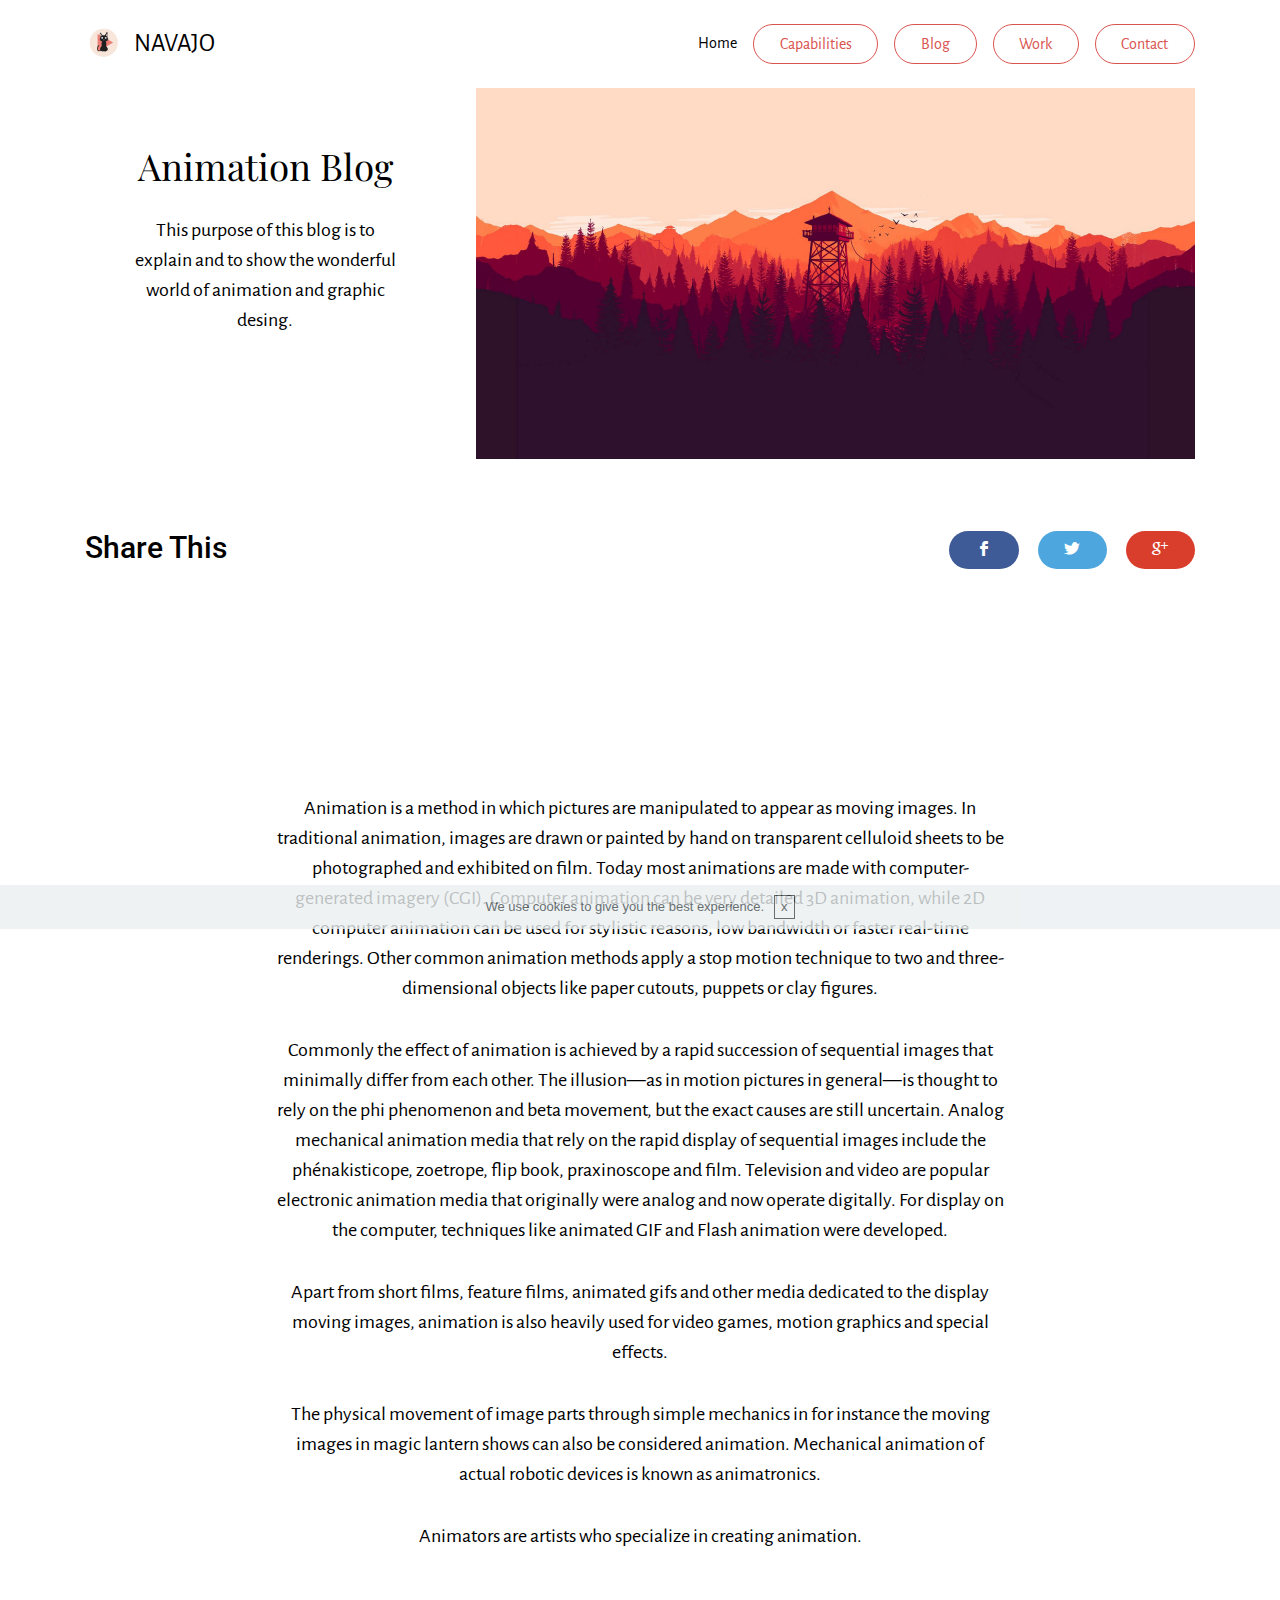
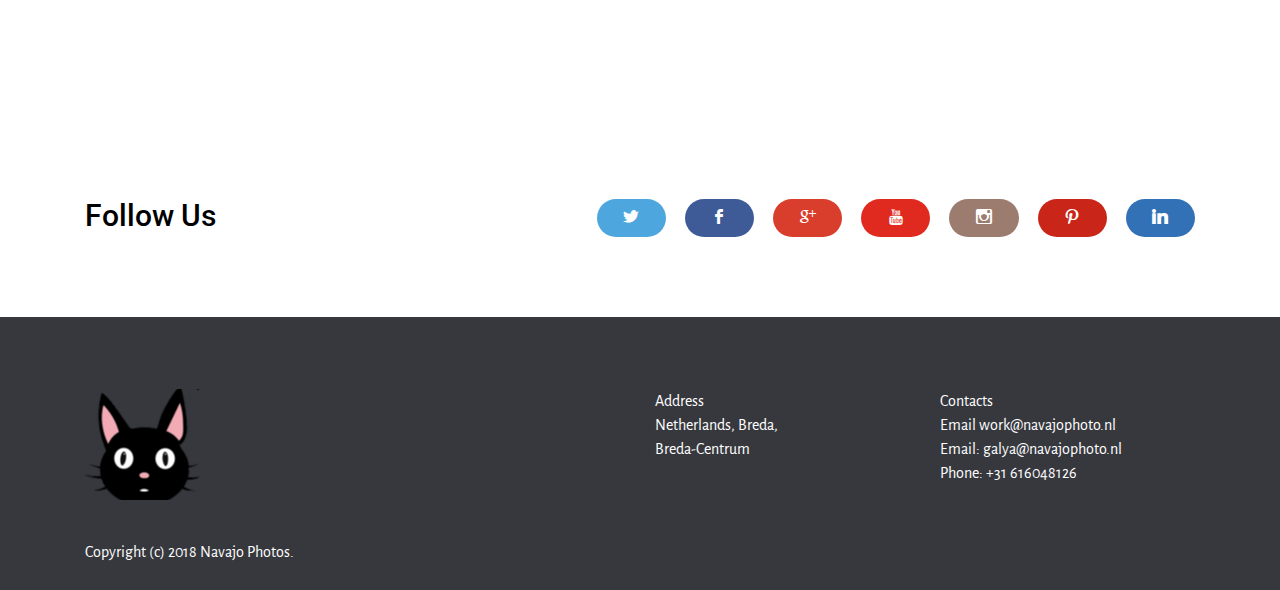
<file: site/page7.html>
<!DOCTYPE html>
<html >
<head>
  <!-- Site made with Mobirise Website Builder v4.8.7, https://mobirise.com -->
  <meta charset="UTF-8">
  <meta http-equiv="X-UA-Compatible" content="IE=edge">
  <meta name="generator" content="Mobirise v4.8.7, mobirise.com">
  <meta name="viewport" content="width=device-width, initial-scale=1, minimum-scale=1">
  <link rel="shortcut icon" href="assets/images/47478054-2169636713276199-6748652129038106624-n-128x128.jpg" type="image/x-icon">
  <meta name="description" content="">
  <title>Blog_page3</title>
  <link rel="stylesheet" href="https://fonts.googleapis.com/css?family=Alegreya+Sans:400,700&subset=latin,vietnamese,latin-ext">
  <link rel="stylesheet" href="https://fonts.googleapis.com/css?family=Playfair+Display:400,700&subset=latin,cyrillic">
  <link rel="stylesheet" href="assets/tether/tether.min.css">
  <link rel="stylesheet" href="assets/bootstrap/css/bootstrap.min.css">
  <link rel="stylesheet" href="assets/soundcloud-plugin/style.css">
  <link rel="stylesheet" href="assets/socicon/css/socicon.min.css">
  <link rel="stylesheet" href="assets/dropdown-menu/style.light.css">
  <link rel="stylesheet" href="assets/puritym/css/style.css">
  <link rel="stylesheet" href="assets/mobirise/css/mbr-additional.css" type="text/css">
  
  
  
</head>
<body>

<!-- Google Analytics -->
<!-- Global site tag (gtag.js) - Google Analytics -->
<script async src="https://www.googletagmanager.com/gtag/js?id=UA-130697187-1"></script>
<script>
  window.dataLayer = window.dataLayer || [];
  function gtag(){dataLayer.push(arguments);}
  gtag('js', new Date());

  gtag('config', 'UA-130697187-1');
</script>

<!-- /Google Analytics -->


  <section id="dropdown-menu-3i" data-rv-view="280">

    <nav class="navbar navbar-dropdown navbar-fixed-top">

        <div class="container">

            <div class="navbar-brand">
                <a href="index.html" class="navbar-logo"><img src="assets/images/47478054-2169636713276199-6748652129038106624-n-128x128.jpg" alt="Mobirise"></a>
                <a class="text-black" href="index.html">NAVAJO</a>
            </div>

            <button class="navbar-toggler pull-xs-right hidden-md-up" type="button" data-toggle="collapse" data-target="#exCollapsingNavbar">
                <div class="hamburger-icon"></div>
            </button>

            <ul class="nav-dropdown collapse pull-xs-right navbar-toggleable-sm nav navbar-nav" id="exCollapsingNavbar"><li class="nav-item"><a class="nav-link link" href="index.html">Home</a></li><li class="nav-item nav-btn"><a class="nav-link btn btn-danger-outline btn-danger" href="page1.html">Capabilities</a></li><li class="nav-item nav-btn"><a class="nav-link btn btn-danger-outline btn-danger" href="page2.html">Blog</a></li><li class="nav-item nav-btn"><a class="nav-link btn btn-danger-outline btn-danger" href="page3.html">Work</a></li><li class="nav-item nav-btn"><a class="nav-link btn btn-danger-outline btn-danger" href="page4.html">Contact</a></li></ul>

        </div>

    </nav>

</section>

<section class="mbr-section mbr-section-nopadding mbr-after-navbar" id="msg-box4-3k" data-rv-view="284" style="background-color: rgb(255, 255, 255); padding-top: 0rem; padding-bottom: 0rem;">
    
    <div class="container">
        <div class="row">
            
            <div class="col-xs-12 col-lg-3 mbr-inner-padding text-xs-center mbr-table-cell-lg">
                <h3 class="mbr-section-title display-4">Animation Blog</h3>
                
                <div class="lead"><p>This purpose of this blog is to explain and to show the wonderful world of animation and graphic desing.</p></div>
                
            </div>
            <div class="col-xs-12 col-lg-9 mbr-table-cell-lg image-size" style="width: 50%;">
                <div class="mbr-figure"><img src="assets/images/1-b4-9ac0h3jjoz1lcv3zjhq-1400x788.jpg"></div>
            </div>
        </div>
    </div>
</section>

<section class="mbr-section mbr-section-small" id="social-buttons1-3l" data-rv-view="287" style="background-color: rgb(255, 255, 255); padding-top: 4.5rem; padding-bottom: 4.5rem;">
    

    <div class="container">
        <div class="row">
            <div class="col-sm-4">
                <h2 class="mbr-section-title h1">Share This&nbsp;</h2>
            </div>
            <div class="col-sm-8 text-xs-right">
                <div class="mbr-social-likes" data-counters="true">
                    <div class="btn btn-social facebook socicon-bg-facebook" title="Share link on Facebook">
                        <i class="socicon socicon-facebook"></i>
                        
                    </div>
                    <div class="btn btn-social twitter socicon-bg-twitter" title="Share link on Twitter">
                        <i class="socicon socicon-twitter"></i>
                        
                    </div>
                    <div class="btn btn-social plusone socicon-bg-google" title="Share link on Google+">
                        <i class="socicon socicon-google"></i>
                        
                    </div>
                </div>
            </div>
        </div>
    </div>
</section>

<section class="mbr-section mbr-section__container mbr-section__container--isolated" id="content1-3m" data-rv-view="289">
    <div class="container">
        <div class="row">
            <div class="col-md-8 col-md-offset-2 lead"><p>Animation is a method in which pictures are manipulated to appear as moving images. In traditional animation, images are drawn or painted by hand on transparent celluloid sheets to be photographed and exhibited on film. Today most animations are made with computer-generated imagery (CGI). Computer animation can be very detailed 3D animation, while 2D computer animation can be used for stylistic reasons, low bandwidth or faster real-time renderings. Other common animation methods apply a stop motion technique to two and three-dimensional objects like paper cutouts, puppets or clay figures.
</p><p>
</p><p>Commonly the effect of animation is achieved by a rapid succession of sequential images that minimally differ from each other. The illusion—as in motion pictures in general—is thought to rely on the phi phenomenon and beta movement, but the exact causes are still uncertain. Analog mechanical animation media that rely on the rapid display of sequential images include the phénakisticope, zoetrope, flip book, praxinoscope and film. Television and video are popular electronic animation media that originally were analog and now operate digitally. For display on the computer, techniques like animated GIF and Flash animation were developed.
</p><p>
</p><p>Apart from short films, feature films, animated gifs and other media dedicated to the display moving images, animation is also heavily used for video games, motion graphics and special effects.
</p><p>
</p><p>The physical movement of image parts through simple mechanics in for instance the moving images in magic lantern shows can also be considered animation. Mechanical animation of actual robotic devices is known as animatronics.
</p><p>
</p><p>Animators are artists who specialize in creating animation.</p></div>
        </div>
    </div>
</section>

<section class="mbr-section mbr-section-small" id="social-buttons2-3n" data-rv-view="290" style="background-color: rgb(255, 255, 255); padding-top: 4.5rem; padding-bottom: 4.5rem;">
    

    <div class="container">
        <div class="row">
            <div class="col-sm-4">
                <h2 class="mbr-section-title h1">Follow Us</h2>
            </div>
            <div class="col-sm-8 text-xs-right"><a class="btn btn-social socicon-bg-twitter" title="Twitter" target="_blank" href="https://twitter.com/mobirise"><i class="socicon socicon-twitter"></i></a> <a class="btn btn-social socicon-bg-facebook" title="Facebook" target="_blank" href="https://www.facebook.com/pages/Mobirise/1616226671953247"><i class="socicon socicon-facebook"></i></a> <a class="btn btn-social socicon-bg-google" title="Google+" target="_blank" href="https://plus.google.com/u/0/+Mobirise/posts"><i class="socicon socicon-google"></i></a> <a class="btn btn-social socicon-bg-youtube" title="YouTube" target="_blank" href="https://www.youtube.com/channel/UCt_tncVAetpK5JeM8L-8jyw"><i class="socicon socicon-youtube"></i></a> <a class="btn btn-social socicon-bg-instagram" title="Instagram" target="_blank" href="https://instagram.com/mobirise/"><i class="socicon socicon-instagram"></i></a> <a class="btn btn-social socicon-bg-pinterest" title="Pinterest" target="_blank" href="https://www.pinterest.com/mobirise/"><i class="socicon socicon-pinterest"></i></a>  <a class="btn btn-social socicon-bg-linkedin" title="LinkedIn" target="_blank" href="https://www.linkedin.com/in/mobirise"><i class="socicon socicon-linkedin"></i></a> </div>
        </div>
    </div>
</section>

<section class="mbr-section mbr-section-small mbr-footer" id="contacts1-3o" data-rv-view="292" style="background-color: rgb(55, 56, 62); padding-top: 4.5rem; padding-bottom: 1.5rem;">
    
    <div class="container">
        <div class="row">
            <div class="col-xs-12 col-md-3">
                <div><img src="assets/images/rsz-47377722-2392226870807016-8106485857617182720-n-1-265x277.png"></div>
            </div>
            <div class="col-xs-12 col-md-3">
                <p></p>
            </div>
            <div class="col-xs-12 col-md-3">
                <p>Address
<br>Netherlands, Breda,<br>Breda-Centrum</p>
            </div>
            <div class="col-xs-12 col-md-3">Contacts
<div>Email work@navajophoto.nl</div><div>
</div><div>Email: galya@navajophoto.nl</div><div>Phone: +31 616048126</div></div>
        </div>
    </div>
</section>

<footer class="mbr-section mbr-section-nopadding mbr-footer" id="footer1-3j" data-rv-view="282" style="background-color: rgb(55, 56, 62); padding-top: 1rem; padding-bottom: 0.66rem;">
    
    <div class="container">
        <p>Copyright (c) 2018 Navajo Photos.&nbsp;</p>
    </div>
</footer>


  <script src="assets/web/assets/jquery/jquery.min.js"></script>
  <script src="assets/tether/tether.min.js"></script>
  <script src="assets/bootstrap/js/bootstrap.min.js"></script>
  <script src="assets/social-likes/social-likes.js"></script>
  <script src="assets/cookies-alert-plugin/cookies-alert-core.js"></script>
  <script src="assets/cookies-alert-plugin/cookies-alert-script.js"></script>
  <script src="assets/smooth-scroll/smooth-scroll.js"></script>
  <script src="assets/dropdown-menu/script.js"></script>
  <script src="assets/puritym/js/script.js"></script>
  
  
<input name="cookieData" type="hidden" data-cookie-text="We use cookies to give you the best experience.">
  </body>
</html>
</file>
<file: site/assets/soundcloud-plugin/style.css>
.addons-container {
  position: relative;
  margin-left: auto;
  margin-right: auto;
  padding-right: 15px;
  padding-left: 15px; }
  @media (min-width: 576px) {
    .addons-container {
      padding-right: 15px;
      padding-left: 15px; } }
  @media (min-width: 768px) {
    .addons-container {
      padding-right: 15px;
      padding-left: 15px; } }
  @media (min-width: 992px) {
    .addons-container {
      padding-right: 15px;
      padding-left: 15px; } }
  @media (min-width: 1200px) {
    .addons-container {
      padding-right: 15px;
      padding-left: 15px; } }
  @media (min-width: 576px) {
    .addons-container {
      width: 540px;
      max-width: 100%; } }
  @media (min-width: 768px) {
    .addons-container {
      width: 720px;
      max-width: 100%; } }
  @media (min-width: 992px) {
    .addons-container {
      width: 960px;
      max-width: 100%; } }
  @media (min-width: 1200px) {
    .addons-container {
      width: 1140px;
      max-width: 100%; } }

.addons-container-inner{
    position: relative;
    width: 100%;
    min-height: 1px;
    padding-right: 15px;
    padding-left: 15px;
}
@media (min-width: 567px) {
    .addons-container-inner{
        -ms-flex: 0 0 66.666667%;
        flex: 0 0 66.666667%;
        max-width: 66.666667%;
    }
}
.addons-row{
    display: flex;
    justify-content:center;
}
</file>
<file: site/assets/dropdown-menu/style.light.css>
.navbar-dropdown-open{overflow:hidden!important}.navbar-dropdown-open .navbar-dropdown.opened{bottom:0;left:0;overflow-y:scroll;position:fixed;right:0;top:0;transition:none}.navbar-dropdown{left:0;padding-top:1.5rem;padding-bottom:1.5rem;position:absolute;right:0;top:0;transition:all 0.25s ease;z-index:1030}.navbar-dropdown .navbar-brand,.navbar-dropdown .navbar-toggler{position:relative;z-index:995}.navbar-dropdown.bg-color.transparent{background:none!important}.navbar-dropdown.navbar-fixed-top{position:fixed}.navbar-dropdown .navbar-brand{line-height:0;margin-right:1.5rem;padding:0}.navbar-dropdown .navbar-brand a{line-height:2.35rem;vertical-align:middle}.navbar-dropdown .navbar-brand a,.navbar-dropdown .navbar-brand a:hover{text-decoration:none}.navbar-dropdown .navbar-brand .navbar-logo,.navbar-dropdown .navbar-brand .navbar-logo a{line-height:0;vertical-align:baseline}.navbar-dropdown .navbar-logo{margin-right:0.5rem}.navbar-dropdown .navbar-logo img{display:inline;height:2.35rem}@media (max-width:543px){.navbar-dropdown .navbar-toggleable-xs{padding-top:0.425rem}.navbar-dropdown .navbar-toggleable-xs .btn{margin-bottom:0.425rem;margin-top:0.425rem}.navbar-dropdown .navbar-toggleable-xs .dropdown-menu{padding-bottom:0.425rem}.navbar-dropdown .navbar-toggleable-xs .dropdown-menu .dropdown-menu{padding-bottom:0}}@media (max-width:767px){.navbar-dropdown .navbar-toggleable-sm{padding-top:0.425rem}.navbar-dropdown .navbar-toggleable-sm .btn{margin-bottom:0.425rem;margin-top:0.425rem}.navbar-dropdown .navbar-toggleable-sm .dropdown-menu{padding-bottom:0.425rem}.navbar-dropdown .navbar-toggleable-sm .dropdown-menu .dropdown-menu{padding-bottom:0}}@media (max-width:991px){.navbar-dropdown .navbar-toggleable-md{padding-top:0.425rem}.navbar-dropdown .navbar-toggleable-md .btn{margin-bottom:0.425rem;margin-top:0.425rem}.navbar-dropdown .navbar-toggleable-md .dropdown-menu{padding-bottom:0.425rem}.navbar-dropdown .navbar-toggleable-md .dropdown-menu .dropdown-menu{padding-bottom:0}}@media (min-width:544px){.navbar-dropdown{border-radius:0}}.navbar-dropdown .btn{margin-bottom:0}.navbar-dropdown .btn-white-outline{color:#fff;background-image:none;background-color:transparent;border-color:#fff}.navbar-dropdown .btn-white-outline:focus,.navbar-dropdown .btn-white-outline.focus,.navbar-dropdown .btn-white-outline:active,.navbar-dropdown .btn-white-outline.active,.open > .navbar-dropdown .btn-white-outline.dropdown-toggle{color:#000;background-color:#fff;border-color:#fff}.navbar-dropdown .btn-white-outline:hover{color:#000;background-color:#fff;border-color:#fff}.navbar-dropdown .btn-white-outline.disabled:focus,.navbar-dropdown .btn-white-outline.disabled.focus,.navbar-dropdown .btn-white-outline:disabled:focus,.navbar-dropdown .btn-white-outline:disabled.focus{border-color:white}.navbar-dropdown .btn-white-outline.disabled:hover,.navbar-dropdown .btn-white-outline:disabled:hover{border-color:white}.navbar-dropdown .btn-black-outline{color:#000;background-image:none;background-color:transparent;border-color:#000}.navbar-dropdown .btn-black-outline:focus,.navbar-dropdown .btn-black-outline.focus,.navbar-dropdown .btn-black-outline:active,.navbar-dropdown .btn-black-outline.active,.open > .navbar-dropdown .btn-black-outline.dropdown-toggle{color:#fff;background-color:#000;border-color:#000}.navbar-dropdown .btn-black-outline:hover{color:#fff;background-color:#000;border-color:#000}.navbar-dropdown .btn-black-outline.disabled:focus,.navbar-dropdown .btn-black-outline.disabled.focus,.navbar-dropdown .btn-black-outline:disabled:focus,.navbar-dropdown .btn-black-outline:disabled.focus{border-color:#333}.navbar-dropdown .btn-black-outline.disabled:hover,.navbar-dropdown .btn-black-outline:disabled:hover{border-color:#333}.is-builder .navbar-dropdown .dropdown-toggle::after{vertical-align:baseline}.dropdown-menu.dropdown-submenu{left:100%;margin-left:-6px;margin-top:-6px;top:0}.dropdown-menu .dropdown-toggle[data-toggle="dropdown-submenu"]::after{border-bottom:0.3em solid transparent;border-left:0.3em solid;border-right:0;border-top:0.3em solid transparent;margin-left:0.3rem}.dropdown-menu .dropdown-toggle[data-toggle="dropdown-submenu"][aria-expanded="true"]{background-color:#f5f5f5}.dropdown-menu .dropdown-item:focus{outline:0}.nav-dropdown-sm{clear:left;float:none!important;position:relative;z-index:999}.nav-dropdown-sm .nav-item{float:none}.nav-dropdown-sm .nav-item + .nav-item{margin-left:0}.nav-dropdown-sm .nav-link,.nav-dropdown-sm .dropdown-item{position:relative}.nav-dropdown-sm .dropdown-toggle::after{position:absolute;right:0;top:50%;margin-top:-0.15em}.nav-dropdown-sm .dropdown-toggle[data-toggle="dropdown-submenu"]::after{margin-left:.25rem;border-top:0.3em solid;border-right:0.3em solid transparent;border-left:0.3em solid transparent;border-bottom:0}.nav-dropdown-sm .dropdown-toggle[data-toggle="dropdown-submenu"][aria-expanded="true"]::after{border-top:0;border-right:0.3em solid transparent;border-left:0.3em solid transparent;border-bottom:0.3em solid}.nav-dropdown-sm .dropdown-menu{margin:0;padding:0;position:relative;top:0;left:0;width:100%;border:0;float:none;border-radius:0;background:none;padding-left:20px}.nav-dropdown-sm .dropdown-item{padding-left:0}.nav-dropdown-sm .dropdown-item,.nav-dropdown-sm .dropdown-item:hover,.nav-dropdown-sm .dropdown-item:focus{background:none!important}
</file>
<file: site/assets/mobirise/css/mbr-additional.css>
@import url(https://fonts.googleapis.com/css?family=Alegreya+Sans:400,700&subset=latin,vietnamese,latin-ext);
@import url(https://fonts.googleapis.com/css?family=Roboto:400,300,700);
@import url(https://fonts.googleapis.com/css?family=Roboto+Condensed:400,300,700);










#dropdown-menu-1a .hide-buttons [data-button] {
  display: none !important;
}
#dropdown-menu-1a .navbar-brand a {
  font-size: 25px;
}
#dropdown-menu-1a .nav .link,
#dropdown-menu-1a .dropdown-item {
  font-size: 1em;
  color: #000000;
}
#dropdown-menu-1a .navbar,
#dropdown-menu-1a .dropdown-menu {
  background: #ffffff;
}
#dropdown-menu-1a .dropdown-menu .dropdown-toggle[aria-expanded="true"],
#dropdown-menu-1a .dropdown-menu a:hover,
#dropdown-menu-1a .dropdown-menu a:focus {
  background: #f5f5f5;
}
#dropdown-menu-1a .navbar-toggler {
  color: #000000;
}
#header1-2 H1 {
  font-family: 'Alegreya Sans', sans-serif;
}
#header1-2 P {
  text-align: center;
  font-family: 'Roboto', sans-serif;
  font-size: 21px;
}
#content5-x .mbr-section-title {
  text-align: center;
  color: #37383e;
  font-size: 46px;
}
#features1-9 H4 {
  font-family: 'Roboto Condensed', sans-serif;
}
#content5-19 P {
  text-align: center;
  font-family: 'Roboto', sans-serif;
  font-size: 30px;
}
#content5-18 .mbr-section-title {
  text-align: center;
  color: #37383e;
  font-size: 48px;
  font-family: 'Roboto', sans-serif;
}
#content5-18 DIV {
  text-align: center;
  color: #ffffff;
  font-family: 'Roboto', sans-serif;
}
#msg-box3-17 .mbr-header .mbr-header__text {
  text-align: center;
}
#msg-box3-17 .mbr-header .mbr-header__subtext {
  text-align: center;
}
#msg-box3-17 .btn {
  font-family: 'Roboto', sans-serif;
  font-size: 22px;
}
#msg-box3-n .mbr-header .mbr-header__text {
  text-align: center;
}
#msg-box3-n .mbr-header .mbr-header__subtext {
  text-align: center;
}
#msg-box3-n .mbr-section-title {
  font-family: 'Roboto Condensed', sans-serif;
}
#msg-box3-n .btn {
  font-family: 'Roboto Condensed', sans-serif;
  font-size: 22px;
}
#social-buttons2-2y .mbr-section-title {
  text-align: left;
  font-family: 'Roboto', sans-serif;
}



#dropdown-menu-1d .hide-buttons [data-button] {
  display: none !important;
}
#dropdown-menu-1d .navbar-brand a {
  font-size: 25px;
}
#dropdown-menu-1d .nav .link,
#dropdown-menu-1d .dropdown-item {
  font-size: 1em;
  color: #000000;
}
#dropdown-menu-1d .navbar,
#dropdown-menu-1d .dropdown-menu {
  background: #ffffff;
}
#dropdown-menu-1d .dropdown-menu .dropdown-toggle[aria-expanded="true"],
#dropdown-menu-1d .dropdown-menu a:hover,
#dropdown-menu-1d .dropdown-menu a:focus {
  background: #f5f5f5;
}
#dropdown-menu-1d .navbar-toggler {
  color: #000000;
}
#content5-2b .mbr-section-title {
  text-align: center;
}
#content5-2b P {
  text-align: center;
}
#content5-2d .mbr-section-title {
  text-align: center;
}
#content5-2d P {
  text-align: center;
}
#content5-2d DIV {
  text-align: center;
}
#msg-box3-2e .mbr-header .mbr-header__text {
  text-align: center;
}
#msg-box3-2e .mbr-header .mbr-header__subtext {
  text-align: center;
}
#msg-box3-2e .mbr-section-title {
  font-family: 'Roboto Condensed', sans-serif;
}
#msg-box3-2e .btn {
  font-family: 'Roboto Condensed', sans-serif;
  font-size: 22px;
}
#social-buttons2-2m .mbr-section-title {
  font-family: 'Roboto', sans-serif;
}



#dropdown-menu-1g .hide-buttons [data-button] {
  display: none !important;
}
#dropdown-menu-1g .navbar-brand a {
  font-size: 25px;
}
#dropdown-menu-1g .nav .link,
#dropdown-menu-1g .dropdown-item {
  font-size: 1em;
  color: #000000;
}
#dropdown-menu-1g .navbar,
#dropdown-menu-1g .dropdown-menu {
  background: #ffffff;
}
#dropdown-menu-1g .dropdown-menu .dropdown-toggle[aria-expanded="true"],
#dropdown-menu-1g .dropdown-menu a:hover,
#dropdown-menu-1g .dropdown-menu a:focus {
  background: #f5f5f5;
}
#dropdown-menu-1g .navbar-toggler {
  color: #000000;
}
#content5-23 .mbr-section-title {
  text-align: center;
  font-family: 'Roboto', sans-serif;
}
#content5-23 P {
  text-align: center;
  color: #000000;
  font-size: 25px;
  font-family: 'Roboto', sans-serif;
}
#social-buttons2-2l .mbr-section-title {
  font-family: 'Roboto', sans-serif;
}



#dropdown-menu-1j .hide-buttons [data-button] {
  display: none !important;
}
#dropdown-menu-1j .navbar-brand a {
  font-size: 25px;
}
#dropdown-menu-1j .nav .link,
#dropdown-menu-1j .dropdown-item {
  font-size: 1em;
  color: #000000;
}
#dropdown-menu-1j .navbar,
#dropdown-menu-1j .dropdown-menu {
  background: #ffffff;
}
#dropdown-menu-1j .dropdown-menu .dropdown-toggle[aria-expanded="true"],
#dropdown-menu-1j .dropdown-menu a:hover,
#dropdown-menu-1j .dropdown-menu a:focus {
  background: #f5f5f5;
}
#dropdown-menu-1j .navbar-toggler {
  color: #000000;
}
#content5-24 .mbr-section-title {
  text-align: center;
}
#content5-24 DIV {
  text-align: center;
}
#content5-26 .mbr-section-title {
  text-align: center;
}
#msg-box3-29 .mbr-header .mbr-header__text {
  text-align: center;
}
#msg-box3-29 .mbr-header .mbr-header__subtext {
  text-align: center;
}
#msg-box3-29 .mbr-section-title {
  font-family: 'Roboto Condensed', sans-serif;
}
#msg-box3-29 .btn {
  font-family: 'Roboto Condensed', sans-serif;
  font-size: 22px;
}
#social-buttons2-2w .mbr-section-title {
  font-family: 'Roboto', sans-serif;
}





#dropdown-menu-1m .hide-buttons [data-button] {
  display: none !important;
}
#dropdown-menu-1m .navbar-brand a {
  font-size: 25px;
}
#dropdown-menu-1m .nav .link,
#dropdown-menu-1m .dropdown-item {
  font-size: 1em;
  color: #000000;
}
#dropdown-menu-1m .navbar,
#dropdown-menu-1m .dropdown-menu {
  background: #ffffff;
}
#dropdown-menu-1m .dropdown-menu .dropdown-toggle[aria-expanded="true"],
#dropdown-menu-1m .dropdown-menu a:hover,
#dropdown-menu-1m .dropdown-menu a:focus {
  background: #f5f5f5;
}
#dropdown-menu-1m .navbar-toggler {
  color: #000000;
}
#content5-1t .mbr-section-title {
  text-align: center;
  color: #ffffff;
  font-size: 48px;
  font-family: 'Roboto', sans-serif;
}
#content5-1t DIV {
  text-align: center;
  color: #ffffff;
  font-family: 'Roboto', sans-serif;
}
#form1-1s .mbr-section-title {
  text-align: right;
  color: #ffffff;
}
#form1-1s .btn {
  font-size: 25px;
}
#content5-1u .mbr-section-title {
  text-align: center;
  font-family: 'Roboto', sans-serif;
}
#content5-1u P {
  text-align: center;
}
#content5-1u DIV {
  font-family: 'Roboto', sans-serif;
  text-align: center;
}
#social-buttons2-2x .mbr-section-title {
  text-align: left;
  font-family: 'Roboto', sans-serif;
}


#dropdown-menu-2n .hide-buttons [data-button] {
  display: none !important;
}
#dropdown-menu-2n .navbar-brand a {
  font-size: 25px;
}
#dropdown-menu-2n .nav .link,
#dropdown-menu-2n .dropdown-item {
  font-size: 1em;
  color: #000000;
}
#dropdown-menu-2n .navbar,
#dropdown-menu-2n .dropdown-menu {
  background: #ffffff;
}
#dropdown-menu-2n .dropdown-menu .dropdown-toggle[aria-expanded="true"],
#dropdown-menu-2n .dropdown-menu a:hover,
#dropdown-menu-2n .dropdown-menu a:focus {
  background: #f5f5f5;
}
#dropdown-menu-2n .navbar-toggler {
  color: #000000;
}
#social-buttons1-32 .mbr-section-title {
  text-align: left;
  font-family: 'Roboto', sans-serif;
  font-size: 30px;
}
#content1-31 P {
  text-align: center;
}
#social-buttons2-33 .mbr-section-title {
  text-align: left;
  font-size: 30px;
  font-family: 'Roboto', sans-serif;
}


#dropdown-menu-3b .hide-buttons [data-button] {
  display: none !important;
}
#dropdown-menu-3b .navbar-brand a {
  font-size: 25px;
}
#dropdown-menu-3b .nav .link,
#dropdown-menu-3b .dropdown-item {
  font-size: 1em;
  color: #000000;
}
#dropdown-menu-3b .navbar,
#dropdown-menu-3b .dropdown-menu {
  background: #ffffff;
}
#dropdown-menu-3b .dropdown-menu .dropdown-toggle[aria-expanded="true"],
#dropdown-menu-3b .dropdown-menu a:hover,
#dropdown-menu-3b .dropdown-menu a:focus {
  background: #f5f5f5;
}
#dropdown-menu-3b .navbar-toggler {
  color: #000000;
}
#social-buttons1-3e .mbr-section-title {
  text-align: left;
  font-family: 'Roboto', sans-serif;
  font-size: 30px;
}
#content1-3f P {
  text-align: center;
}
#social-buttons2-3g .mbr-section-title {
  text-align: left;
  font-size: 30px;
  font-family: 'Roboto', sans-serif;
}


#dropdown-menu-3i .hide-buttons [data-button] {
  display: none !important;
}
#dropdown-menu-3i .navbar-brand a {
  font-size: 25px;
}
#dropdown-menu-3i .nav .link,
#dropdown-menu-3i .dropdown-item {
  font-size: 1em;
  color: #000000;
}
#dropdown-menu-3i .navbar,
#dropdown-menu-3i .dropdown-menu {
  background: #ffffff;
}
#dropdown-menu-3i .dropdown-menu .dropdown-toggle[aria-expanded="true"],
#dropdown-menu-3i .dropdown-menu a:hover,
#dropdown-menu-3i .dropdown-menu a:focus {
  background: #f5f5f5;
}
#dropdown-menu-3i .navbar-toggler {
  color: #000000;
}
#social-buttons1-3l .mbr-section-title {
  text-align: left;
  font-family: 'Roboto', sans-serif;
  font-size: 30px;
}
#content1-3m P {
  text-align: center;
}
#social-buttons2-3n .mbr-section-title {
  text-align: left;
  font-size: 30px;
  font-family: 'Roboto', sans-serif;
}
</file>
<file: site/assets/web/assets/mobirise-icons/mobirise-icons.css>
@font-face {
  font-family: 'MobiriseIcons';
  src:  url('mobirise-icons.eot?spat4u');
  src:  url('mobirise-icons.eot?spat4u#iefix') format('embedded-opentype'),
    url('mobirise-icons.ttf?spat4u') format('truetype'),
    url('mobirise-icons.woff?spat4u') format('woff'),
    url('mobirise-icons.svg?spat4u#MobiriseIcons') format('svg');
  font-weight: normal;
  font-style: normal;
}

[class^="mbri-"], [class*=" mbri-"] {
  /* use !important to prevent issues with browser extensions that change fonts */
  font-family: MobiriseIcons !important;
  speak: none;
  font-style: normal;
  font-weight: normal;
  font-variant: normal;
  text-transform: none;
  line-height: 1;

  /* Better Font Rendering =========== */
  -webkit-font-smoothing: antialiased;
  -moz-osx-font-smoothing: grayscale;
}

.mbri-add-submenu:before {
  content: "\e900";
}
.mbri-alert:before {
  content: "\e901";
}
.mbri-align-center:before {
  content: "\e902";
}
.mbri-align-justify:before {
  content: "\e903";
}
.mbri-align-left:before {
  content: "\e904";
}
.mbri-align-right:before {
  content: "\e905";
}
.mbri-android:before {
  content: "\e906";
}
.mbri-apple:before {
  content: "\e907";
}
.mbri-arrow-down:before {
  content: "\e908";
}
.mbri-arrow-next:before {
  content: "\e909";
}
.mbri-arrow-prev:before {
  content: "\e90a";
}
.mbri-arrow-up:before {
  content: "\e90b";
}
.mbri-bold:before {
  content: "\e90c";
}
.mbri-bookmark:before {
  content: "\e90d";
}
.mbri-bootstrap:before {
  content: "\e90e";
}
.mbri-briefcase:before {
  content: "\e90f";
}
.mbri-browse:before {
  content: "\e910";
}
.mbri-bulleted-list:before {
  content: "\e911";
}
.mbri-calendar:before {
  content: "\e912";
}
.mbri-camera:before {
  content: "\e913";
}
.mbri-cart-add:before {
  content: "\e914";
}
.mbri-cart-full:before {
  content: "\e915";
}
.mbri-cash:before {
  content: "\e916";
}
.mbri-change-style:before {
  content: "\e917";
}
.mbri-chat:before {
  content: "\e918";
}
.mbri-clock:before {
  content: "\e919";
}
.mbri-close:before {
  content: "\e91a";
}
.mbri-cloud:before {
  content: "\e91b";
}
.mbri-code:before {
  content: "\e91c";
}
.mbri-contact-form:before {
  content: "\e91d";
}
.mbri-credit-card:before {
  content: "\e91e";
}
.mbri-cursor-click:before {
  content: "\e91f";
}
.mbri-cust-feedback:before {
  content: "\e920";
}
.mbri-database:before {
  content: "\e921";
}
.mbri-delivery:before {
  content: "\e922";
}
.mbri-desktop:before {
  content: "\e923";
}
.mbri-devices:before {
  content: "\e924";
}
.mbri-down:before {
  content: "\e925";
}
.mbri-download:before {
  content: "\e989";
}
.mbri-drag-n-drop:before {
  content: "\e927";
}
.mbri-drag-n-drop2:before {
  content: "\e928";
}
.mbri-edit:before {
  content: "\e929";
}
.mbri-edit2:before {
  content: "\e92a";
}
.mbri-error:before {
  content: "\e92b";
}
.mbri-extension:before {
  content: "\e92c";
}
.mbri-features:before {
  content: "\e92d";
}
.mbri-file:before {
  content: "\e92e";
}
.mbri-flag:before {
  content: "\e92f";
}
.mbri-folder:before {
  content: "\e930";
}
.mbri-gift:before {
  content: "\e931";
}
.mbri-github:before {
  content: "\e932";
}
.mbri-globe:before {
  content: "\e933";
}
.mbri-globe-2:before {
  content: "\e934";
}
.mbri-growing-chart:before {
  content: "\e935";
}
.mbri-hearth:before {
  content: "\e936";
}
.mbri-help:before {
  content: "\e937";
}
.mbri-home:before {
  content: "\e938";
}
.mbri-hot-cup:before {
  content: "\e939";
}
.mbri-idea:before {
  content: "\e93a";
}
.mbri-image-gallery:before {
  content: "\e93b";
}
.mbri-image-slider:before {
  content: "\e93c";
}
.mbri-info:before {
  content: "\e93d";
}
.mbri-italic:before {
  content: "\e93e";
}
.mbri-key:before {
  content: "\e93f";
}
.mbri-laptop:before {
  content: "\e940";
}
.mbri-layers:before {
  content: "\e941";
}
.mbri-left-right:before {
  content: "\e942";
}
.mbri-left:before {
  content: "\e943";
}
.mbri-letter:before {
  content: "\e944";
}
.mbri-like:before {
  content: "\e945";
}
.mbri-link:before {
  content: "\e946";
}
.mbri-lock:before {
  content: "\e947";
}
.mbri-login:before {
  content: "\e948";
}
.mbri-logout:before {
  content: "\e949";
}
.mbri-magic-stick:before {
  content: "\e94a";
}
.mbri-map-pin:before {
  content: "\e94b";
}
.mbri-menu:before {
  content: "\e94c";
}
.mbri-mobile:before {
  content: "\e94d";
}
.mbri-mobile2:before {
  content: "\e94e";
}
.mbri-mobirise:before {
  content: "\e94f";
}
.mbri-more-horizontal:before {
  content: "\e950";
}
.mbri-more-vertical:before {
  content: "\e951";
}
.mbri-music:before {
  content: "\e952";
}
.mbri-new-file:before {
  content: "\e953";
}
.mbri-numbered-list:before {
  content: "\e954";
}
.mbri-opened-folder:before {
  content: "\e955";
}
.mbri-pages:before {
  content: "\e956";
}
.mbri-paper-plane:before {
  content: "\e957";
}
.mbri-paperclip:before {
  content: "\e958";
}
.mbri-photo:before {
  content: "\e959";
}
.mbri-photos:before {
  content: "\e95a";
}
.mbri-pin:before {
  content: "\e95b";
}
.mbri-play:before {
  content: "\e95c";
}
.mbri-plus:before {
  content: "\e95d";
}
.mbri-preview:before {
  content: "\e95e";
}
.mbri-print:before {
  content: "\e95f";
}
.mbri-protect:before {
  content: "\e960";
}
.mbri-question:before {
  content: "\e961";
}
.mbri-quote-left:before {
  content: "\e962";
}
.mbri-quote-right:before {
  content: "\e963";
}
.mbri-refresh:before {
  content: "\e964";
}
.mbri-responsive:before {
  content: "\e965";
}
.mbri-right:before {
  content: "\e966";
}
.mbri-rocket:before {
  content: "\e967";
}
.mbri-sad-face:before {
  content: "\e968";
}
.mbri-sale:before {
  content: "\e969";
}
.mbri-save:before {
  content: "\e96a";
}
.mbri-search:before {
  content: "\e96b";
}
.mbri-setting:before {
  content: "\e96c";
}
.mbri-setting2:before {
  content: "\e96d";
}
.mbri-setting3:before {
  content: "\e96e";
}
.mbri-share:before {
  content: "\e96f";
}
.mbri-shopping-bag:before {
  content: "\e970";
}
.mbri-shopping-basket:before {
  content: "\e971";
}
.mbri-shopping-cart:before {
  content: "\e972";
}
.mbri-sites:before {
  content: "\e973";
}
.mbri-smile-face:before {
  content: "\e974";
}
.mbri-speed:before {
  content: "\e975";
}
.mbri-star:before {
  content: "\e976";
}
.mbri-success:before {
  content: "\e977";
}
.mbri-sun:before {
  content: "\e978";
}
.mbri-sun2:before {
  content: "\e979";
}
.mbri-tablet:before {
  content: "\e97a";
}
.mbri-tablet-vertical:before {
  content: "\e97b";
}
.mbri-target:before {
  content: "\e97c";
}
.mbri-timer:before {
  content: "\e97d";
}
.mbri-to-ftp:before {
  content: "\e97e";
}
.mbri-to-local-drive:before {
  content: "\e97f";
}
.mbri-touch-swipe:before {
  content: "\e980";
}
.mbri-touch:before {
  content: "\e981";
}
.mbri-trash:before {
  content: "\e982";
}
.mbri-underline:before {
  content: "\e983";
}
.mbri-unlink:before {
  content: "\e984";
}
.mbri-unlock:before {
  content: "\e985";
}
.mbri-up-down:before {
  content: "\e986";
}
.mbri-up:before {
  content: "\e987";
}
.mbri-update:before {
  content: "\e988";
}
.mbri-upload:before {
 content: "\e926"; 
}
.mbri-user:before {
  content: "\e98a";
}
.mbri-user2:before {
  content: "\e98b";
}
.mbri-users:before {
  content: "\e98c";
}
.mbri-video:before {
  content: "\e98d";
}
.mbri-video-play:before {
  content: "\e98e";
}
.mbri-watch:before {
  content: "\e98f";
}
.mbri-website-theme:before {
  content: "\e990";
}
.mbri-wifi:before {
  content: "\e991";
}
.mbri-windows:before {
  content: "\e992";
}
.mbri-zoom-out:before {
  content: "\e993";
}
.mbri-redo:before {
  content: "\e994";
}
.mbri-undo:before {
  content: "\e995";
}
</file>
<file: site/assets/style.css>
.mbr-instagram-feed {
  position: relative; }

.inst {
  width: 100%;
  margin: 0 auto;
  position: relative; }
  @media (max-width: 768px) {
    .inst {
      width: 100%; } }
  .inst__login-block p {
    text-align: center; }
  .inst__title {
    padding-bottom: 1rem;
    margin-bottom: 1.5rem;
    line-height: 1.3; }
  .inst__content {
    margin-bottom: 10px; }
  .inst__more {
    margin-top: 20px; }
  .inst__login-button {
    transition: all .2s linear;
    padding: 0 10px 0 80px;
    display: block;
    position: relative;
    text-decoration: none;
    color: white;
    background: #cc0055;
    font-size: 18px;
    line-height: 60px;
    height: 60px;
    border-radius: 2px;
    width: 400px;
    margin: 0 auto; }
    .inst__login-button:hover, .inst__login-button:focus {
      background: #990040;
      text-decoration: none;
      color: white; }
    .inst__login-button:before {
      content: "\f16d";
      display: block;
      position: absolute;
      font-family: "FontAwesome";
      width: 60px;
      height: 60px;
      line-height: 60px;
      top: 0;
      left: 0;
      text-align: center;
      background: rgba(0, 0, 0, 0.1);
      border-radius: 2px 0 0 2px; }
  .inst__loader-wrapper {
    position: absolute;
    width: 100%;
    height: 100%;
    background: white;
    opacity: 0.8;
    top: 0;
    left: 0; }
  .inst__loader {
    width: 100px;
    height: 100px;
    border-radius: 100%;
    position: relative;
    margin: 0 auto;
    top: 50%;
    transform: translateY(-50%); }
    .inst__loader span {
      display: inline-block;
      width: 20px;
      height: 20px;
      border-radius: 100%;
      background-color: #ff4488;
      margin: 35px 5px;
      opacity: 0; }
      .inst__loader span:nth-child(1) {
        animation: opacitychange 1s ease-in-out infinite; }
      .inst__loader span:nth-child(2) {
        animation: opacitychange 1s ease-in-out 0.33s infinite; }
      .inst__loader span:nth-child(3) {
        animation: opacitychange 1s ease-in-out 0.66s infinite; }

@keyframes opacitychange {
  0%, 100% {
    opacity: 0; }
  60% {
    opacity: 1; } }
  .inst__account {
    margin-bottom: 20px; }
  .inst__avatar {
    float: left;
    margin-right: -50px;
    height: 50px; }
    .inst__avatar img {
      height: 100%;
      border-radius: 50%;
      border: 1px solid rgba(0, 0, 0, 0.0975); }
  .inst__link {
    float: right;
    padding: 12px 10px 10px 0;
    padding-left: 60px;
    width: 100%;
    overflow-x: hidden; }
    .inst__link a {
      text-decoration: none;
      height: 50px;
      line-height: 16px; }
  .inst__images .slick-frame {
    visibility: hidden; }
  .inst__images .slick-frame.slick-initialized {
    visibility: visible; }
  .inst__images .slick-arrow {
    text-indent: -9999px;
    position: absolute;
    width: 50px;
    height: 50px;
    line-height: 50px;
    margin: 0;
    padding: 0;
    outline: none !important;
    top: 50%;
    transform: translateY(-50%);
    z-index: 10;
    cursor: pointer;
    border: none;
    background: transparent; }
    .inst__images .slick-arrow:before {
      transition: all .2s linear;
      display: block;
      position: absolute;
      top: 0;
      left: 0;
      width: 100%;
      height: 100%;
      font-family: "MobiriseIcons" !important;
      text-indent: 0;
      color: white;
      font-size: 1.5rem;
      cursor: pointer;
      border: 2px solid #fff;
      border-radius: 50%;
      opacity: 0;
      background: rgba(0, 0, 0, 0.5); }
    .inst__images .slick-arrow:hover:before {
      opacity: 1 !important;
      background: #1b1b1b !important; }
    .inst__images .slick-arrow.slick-prev {
      left: 15px; }
      .inst__images .slick-arrow.slick-prev:before {
        content: "\e943"; }
    .inst__images .slick-arrow.slick-next {
      right: 15px; }
      .inst__images .slick-arrow.slick-next:before {
        content: "\e966"; }
  .inst__images:hover .slick-arrow:before {
    opacity: .5; }
  .inst__error {
    padding: 10px;
    background: pink;
    border: 1px solid deeppink;
    color: red;
    border-radius: 3px; }

.inst-card {
  position: relative; }
  .inst-card:hover .inst-card__info {
    opacity: 1; }
  .inst-card__link {
    display: block;
    background-size: cover;
    background-position: center;
    width: 100%;
    height: 100%; }
  .inst-card__info {
    transition: opacity .2s linear;
    opacity: 0;
    display: block;
    position: relative;
    top: -100%;
    left: 0;
    width: 100%;
    height: 100%;
    background: rgba(0, 0, 0, 0.8); }
  .inst-card__info-inner {
    width: 100%;
    display: block;
    margin: 0;
    padding: 0;
    position: absolute;
    top: 50%;
    transform: translateY(-50%);
    text-align: center;
    color: white;
    font-size: 16px; }
  .inst-card__likes span {
    font-size: 20px;
    color: lightcoral; }
  .inst-card__comments span {
    font-size: 20px;
    color: lightskyblue; }
</file>
<file: site/assets/socicon/css/socicon.min.css>
@font-face{font-family:'socicon';src:url('../fonts/socicon.eot');src:url('../fonts/socicon.eot?#iefix') format('embedded-opentype'),url('../fonts/socicon.woff') format('woff'),url('../fonts/socicon.woff2') format('woff2'),url('../fonts/socicon.ttf') format('truetype'),url('../fonts/socicon.svg#sociconregular') format('svg');font-weight:normal;font-style:normal}.socicon{position:relative;top:1px;display:inline-block;font-family:'socicon';font-style:normal;font-weight:normal;line-height:1;text-transform:none !important;-webkit-font-smoothing:antialiased;-moz-osx-font-smoothing:grayscale}.socicon-twitter:before{content:"a"}.socicon-facebook:before{content:"b"}.socicon-google:before{content:"c"}.socicon-pinterest:before{content:"d"}.socicon-foursquare:before{content:"e"}.socicon-yahoo:before{content:"f"}.socicon-skype:before{content:"g"}.socicon-yelp:before{content:"h"}.socicon-feedburner:before{content:"i"}.socicon-linkedin:before{content:"j"}.socicon-viadeo:before{content:"k"}.socicon-xing:before{content:"l"}.socicon-myspace:before{content:"m"}.socicon-soundcloud:before{content:"n"}.socicon-spotify:before{content:"o"}.socicon-grooveshark:before{content:"p"}.socicon-lastfm:before{content:"q"}.socicon-youtube:before{content:"r"}.socicon-vimeo:before{content:"s"}.socicon-dailymotion:before{content:"t"}.socicon-vine:before{content:"u"}.socicon-flickr:before{content:"v"}.socicon-500px:before{content:"w"}.socicon-instagram:before{content:"x"}.socicon-wordpress:before{content:"y"}.socicon-tumblr:before{content:"z"}.socicon-blogger:before{content:"A"}.socicon-technorati:before{content:"B"}.socicon-reddit:before{content:"C"}.socicon-dribbble:before{content:"D"}.socicon-stumbleupon:before{content:"E"}.socicon-digg:before{content:"F"}.socicon-envato:before{content:"G"}.socicon-behance:before{content:"H"}.socicon-delicious:before{content:"I"}.socicon-deviantart:before{content:"J"}.socicon-forrst:before{content:"K"}.socicon-play:before{content:"L"}.socicon-zerply:before{content:"M"}.socicon-wikipedia:before{content:"N"}.socicon-apple:before{content:"O"}.socicon-flattr:before{content:"P"}.socicon-github:before{content:"Q"}.socicon-chimein:before{content:"R"}.socicon-friendfeed:before{content:"S"}.socicon-newsvine:before{content:"T"}.socicon-identica:before{content:"U"}.socicon-bebo:before{content:"V"}.socicon-zynga:before{content:"W"}.socicon-steam:before{content:"X"}.socicon-xbox:before{content:"Y"}.socicon-windows:before{content:"Z"}.socicon-outlook:before{content:"1"}.socicon-coderwall:before{content:"2"}.socicon-tripadvisor:before{content:"3"}.socicon-appnet:before{content:"4"}.socicon-goodreads:before{content:"5"}.socicon-tripit:before{content:"6"}.socicon-lanyrd:before{content:"7"}.socicon-slideshare:before{content:"8"}.socicon-buffer:before{content:"9"}.socicon-rss:before{content:","}.socicon-vkontakte:before{content:";"}.socicon-disqus:before{content:":"}.socicon-houzz:before{content:"+"}.socicon-mail:before{content:"@"}.socicon-patreon:before{content:"="}.socicon-paypal:before{content:"-"}.socicon-playstation:before{content:"^"}.socicon-smugmug:before{content:"¨"}.socicon-swarm:before{content:"$"}.socicon-triplej:before{content:"*"}.socicon-yammer:before{content:"&"}.socicon-stackoverflow:before{content:"("}.socicon-drupal:before{content:"#"}.socicon-odnoklassniki:before{content:"."}.socicon-android:before{content:"_"}.socicon-meetup:before{content:"]"}.socicon-persona:before{content:")"}.socicon-amazon:before{content:"£"}.socicon-ello:before{content:"'"}.socicon-mixcloud:before{content:"\""}.socicon-8tracks:before{content:"}"}.socicon-twitch:before{content:"{"}.socicon-bg-twitter{background:#4da7de}.socicon-bg-twitter:hover{background:#4da7de !important}.socicon-bg-facebook{background:#3e5b98}.socicon-bg-facebook:hover{background:#3e5b98 !important}.socicon-bg-google{background:#d93e2d}.socicon-bg-google:hover{background:#d93e2d !important}.socicon-bg-pinterest{background:#c92619}.socicon-bg-pinterest:hover{background:#c92619 !important}.socicon-bg-foursquare{background:#f94877}.socicon-bg-foursquare:hover{background:#f94877 !important}.socicon-bg-yahoo{background:#6e2a85}.socicon-bg-yahoo:hover{background:#6e2a85 !important}.socicon-bg-skype{background:#28abe3}.socicon-bg-skype:hover{background:#28abe3 !important}.socicon-bg-yelp{background:#c83218}.socicon-bg-yelp:hover{background:#c83218 !important}.socicon-bg-feedburner{background:#fc0}.socicon-bg-feedburner:hover{background:#fc0 !important}.socicon-bg-linkedin{background:#3371b7}.socicon-bg-linkedin:hover{background:#3371b7 !important}.socicon-bg-viadeo{background:#e4a000}.socicon-bg-viadeo:hover{background:#e4a000 !important}.socicon-bg-xing{background:#005a60}.socicon-bg-xing:hover{background:#005a60 !important}.socicon-bg-myspace{background:#323232}.socicon-bg-myspace:hover{background:#323232 !important}.socicon-bg-soundcloud{background:#fe3801}.socicon-bg-soundcloud:hover{background:#fe3801 !important}.socicon-bg-spotify{background:#7bb342}.socicon-bg-spotify:hover{background:#7bb342 !important}.socicon-bg-grooveshark{background:#000}.socicon-bg-grooveshark:hover{background:#000 !important}.socicon-bg-lastfm{background:#d41316}.socicon-bg-lastfm:hover{background:#d41316 !important}.socicon-bg-youtube{background:#e02a20}.socicon-bg-youtube:hover{background:#e02a20 !important}.socicon-bg-vimeo{background:#51b5e7}.socicon-bg-vimeo:hover{background:#51b5e7 !important}.socicon-bg-dailymotion{background:#004e72}.socicon-bg-dailymotion:hover{background:#004e72 !important}.socicon-bg-vine{background:#00b389}.socicon-bg-vine:hover{background:#00b389 !important}.socicon-bg-flickr{background:#1e1e1b}.socicon-bg-flickr:hover{background:#1e1e1b !important}.socicon-bg-500px{background:#58a9de}.socicon-bg-500px:hover{background:#58a9de !important}.socicon-bg-instagram{background:#9c7c6e}.socicon-bg-instagram:hover{background:#9c7c6e !important}.socicon-bg-wordpress{background:#464646}.socicon-bg-wordpress:hover{background:#464646 !important}.socicon-bg-tumblr{background:#45556c}.socicon-bg-tumblr:hover{background:#45556c !important}.socicon-bg-blogger{background:#ec661c}.socicon-bg-blogger:hover{background:#ec661c !important}.socicon-bg-technorati{background:#5cb030}.socicon-bg-technorati:hover{background:#5cb030 !important}.socicon-bg-reddit{background:#e74a1e}.socicon-bg-reddit:hover{background:#e74a1e !important}.socicon-bg-dribbble{background:#e84d88}.socicon-bg-dribbble:hover{background:#e84d88 !important}.socicon-bg-stumbleupon{background:#e64011}.socicon-bg-stumbleupon:hover{background:#e64011 !important}.socicon-bg-digg{background:#1d1d1b}.socicon-bg-digg:hover{background:#1d1d1b !important}.socicon-bg-envato{background:#597c3a}.socicon-bg-envato:hover{background:#597c3a !important}.socicon-bg-behance{background:#000}.socicon-bg-behance:hover{background:#000 !important}.socicon-bg-delicious{background:#020202}.socicon-bg-delicious:hover{background:#020202 !important}.socicon-bg-deviantart{background:#c5d200}.socicon-bg-deviantart:hover{background:#c5d200 !important}.socicon-bg-forrst{background:#5b9a68}.socicon-bg-forrst:hover{background:#5b9a68 !important}.socicon-bg-play{background:#000}.socicon-bg-play:hover{background:#000 !important}.socicon-bg-zerply{background:#9dbc7a}.socicon-bg-zerply:hover{background:#9dbc7a !important}.socicon-bg-wikipedia{background:#000}.socicon-bg-wikipedia:hover{background:#000 !important}.socicon-bg-apple{background:#b9bfc1}.socicon-bg-apple:hover{background:#b9bfc1 !important}.socicon-bg-flattr{background:#f67c1a}.socicon-bg-flattr:hover{background:#f67c1a !important}.socicon-bg-github{background:#221e1b}.socicon-bg-github:hover{background:#221e1b !important}.socicon-bg-chimein{background:#888688}.socicon-bg-chimein:hover{background:#888688 !important}.socicon-bg-friendfeed{background:#2f72c4}.socicon-bg-friendfeed:hover{background:#2f72c4 !important}.socicon-bg-newsvine{background:#075b2f}.socicon-bg-newsvine:hover{background:#075b2f !important}.socicon-bg-identica{background:#000}.socicon-bg-identica:hover{background:#000 !important}.socicon-bg-bebo{background:#ef1011}.socicon-bg-bebo:hover{background:#ef1011 !important}.socicon-bg-zynga{background:#dc0606}.socicon-bg-zynga:hover{background:#dc0606 !important}.socicon-bg-steam{background:#8f8d8a}.socicon-bg-steam:hover{background:#8f8d8a !important}.socicon-bg-xbox{background:#92c83e}.socicon-bg-xbox:hover{background:#92c83e !important}.socicon-bg-windows{background:#00bdf6}.socicon-bg-windows:hover{background:#00bdf6 !important}.socicon-bg-outlook{background:#0072c6}.socicon-bg-outlook:hover{background:#0072c6 !important}.socicon-bg-coderwall{background:#3e8dcc}.socicon-bg-coderwall:hover{background:#3e8dcc !important}.socicon-bg-tripadvisor{background:#000}.socicon-bg-tripadvisor:hover{background:#000 !important}.socicon-bg-appnet{background:#494949}.socicon-bg-appnet:hover{background:#494949 !important}.socicon-bg-goodreads{background:#463020}.socicon-bg-goodreads:hover{background:#463020 !important}.socicon-bg-tripit{background:#1982c3}.socicon-bg-tripit:hover{background:#1982c3 !important}.socicon-bg-lanyrd{background:#3c80c9}.socicon-bg-lanyrd:hover{background:#3c80c9 !important}.socicon-bg-slideshare{background:#4ba3a6}.socicon-bg-slideshare:hover{background:#4ba3a6 !important}.socicon-bg-buffer{background:#000}.socicon-bg-buffer:hover{background:#000 !important}.socicon-bg-rss{background:#f26109}.socicon-bg-rss:hover{background:#f26109 !important}.socicon-bg-vkontakte{background:#5a7fa6}.socicon-bg-vkontakte:hover{background:#5a7fa6 !important}.socicon-bg-disqus{background:#2e9fff}.socicon-bg-disqus:hover{background:#2e9fff !important}.socicon-bg-houzz{background:#7cc04b}.socicon-bg-houzz:hover{background:#7cc04b !important}.socicon-bg-mail{background:#000}.socicon-bg-mail:hover{background:#000 !important}.socicon-bg-patreon{background:#e44727}.socicon-bg-patreon:hover{background:#e44727 !important}.socicon-bg-paypal{background:#009cde}.socicon-bg-paypal:hover{background:#009cde !important}.socicon-bg-playstation{background:#000}.socicon-bg-playstation:hover{background:#000 !important}.socicon-bg-smugmug{background:#acfd32}.socicon-bg-smugmug:hover{background:#acfd32 !important}.socicon-bg-swarm{background:#fc9d3c}.socicon-bg-swarm:hover{background:#fc9d3c !important}.socicon-bg-triplej{background:#e53531}.socicon-bg-triplej:hover{background:#e53531 !important}.socicon-bg-yammer{background:#1175c4}.socicon-bg-yammer:hover{background:#1175c4 !important}.socicon-bg-stackoverflow{background:#fd9827}.socicon-bg-stackoverflow:hover{background:#fd9827 !important}.socicon-bg-drupal{background:#00598e}.socicon-bg-drupal:hover{background:#00598e !important}.socicon-bg-odnoklassniki{background:#f48420}.socicon-bg-odnoklassniki:hover{background:#f48420 !important}.socicon-bg-android{background:#8ec047}.socicon-bg-android:hover{background:#8ec047 !important}.socicon-bg-meetup{background:#e2373c}.socicon-bg-meetup:hover{background:#e2373c !important}.socicon-bg-persona{background:#e6753d}.socicon-bg-persona:hover{background:#e6753d !important}.socicon-bg-amazon{background:#f90}.socicon-bg-amazon:hover{background:#f90 !important}.socicon-bg-ello{background:#000}.socicon-bg-ello:hover{background:#000 !important}.socicon-bg-mixcloud{background:#314359}.socicon-bg-mixcloud:hover{background:#314359 !important}.socicon-bg-8tracks{background:#122c4b}.socicon-bg-8tracks:hover{background:#122c4b !important}.socicon-bg-twitch{background:#6441a5}.socicon-bg-twitch:hover{background:#6441a5 !important}
</file>
<file: site/assets/puritym/css/style.css>
/**
 * BOOTSTRAP CUSTOM
 */
.container {
  position: relative; }

.btn {
  margin-bottom: 0.5rem; }
  .btn + .btn {
    margin-left: 1rem; }

.btn-white {
  background: #fff;
  color: inherit; }

.btn-black {
  background: #000;
  color: #fff; }

.btn-social,
.btn-social:hover,
.btn-social:active,
.btn-social:focus {
  color: #fff; }

.display-1 {
  font-size: 4.3rem;
  margin-top: 3.9rem;
  margin-bottom: 2.8rem; }

.display-2 {
  font-size: 3.5rem;
  margin-top: 3.5rem;
  margin-bottom: 2.5rem; }

.display-3 {
  font-size: 2.8rem;
  margin-top: 3.2rem;
  margin-bottom: 2rem; }

.display-4 {
  font-size: 2.3rem;
  margin-top: 2.3rem;
  margin-bottom: 1.8rem; }

p.lead,
.lead p {
  margin-bottom: 2rem; }

.card .card-img-top {
  width: 100%; }

.card-block {
  background-color: #fff; }

@media (min-width: 768px) {
  .col-md-4:nth-of-type(3n+1) {
    clear: left; } }
@media (min-width: 544px) and (max-width: 767px) {
  .col-md-4:nth-of-type(odd) {
    clear: left; } }
.row.no-gutter {
  margin-left: 0;
  margin-right: 0; }

.row.no-gutter > [class*=col-]:not(:first-child),
.row.no-gutter > [class*=col-]:not(:last-child) {
  padding-right: 0;
  padding-left: 0; }

blockquote {
  padding: .5rem 1rem;
  margin: 0 0 1rem;
  margin-bottom: 1rem;
  font-size: 1.25rem;
  border-left: .25rem solid #f1c050; }

/**
 * TYPOGRAPHY
 */
body {
  font-family: "Alegreya Sans", sans-serif; }

h1, h2, h3, h4, h5, h6,
.h1, .h2, .h3, .h4, .h5, .h6,
.display-1, .display-2, .display-3, .display-4 {
  font-family: "Playfair Display", sans-serif; }

/**
 * MAPS
 */
@-webkit-keyframes mapCircleLoading {
  from {
    -webkit-transform: rotate(0deg); }
  to {
    -webkit-transform: rotate(359deg); } }
@keyframes mapCircleLoading {
  from {
    transform: rotate(0deg); }
  to {
    transform: rotate(359deg); } }
.mbr-map {
  position: relative; }
  .mbr-map iframe {
    height: 100%;
    width: 100%; }
  .mbr-map [data-state-details] {
    color: #6b6763;
    font-family: "Alegreya Sans", sans-serif;
    font-size: 1.25rem;
    height: 1.5em;
    margin-top: -0.75em;
    padding-left: 20px;
    padding-right: 20px;
    position: absolute;
    text-align: center;
    top: 50%;
    width: 100%; }
  .mbr-map[data-state] {
    background: #e9e5dc; }
  .mbr-map[data-state="loading"] [data-state-details] {
    display: none; }
  .mbr-map[data-state="loading"]::after {
    content: "";
    -webkit-animation: mapCircleLoading .6s infinite linear;
    animation: mapCircleLoading .6s infinite linear;
    border-radius: 50%;
    border: 6px rgba(255, 255, 255, 0.35) solid;
    border-top-color: #fff;
    height: 40px;
    left: 50%;
    margin-left: -20px;
    margin-top: -20px;
    position: absolute;
    top: 50%;
    width: 40px; }

/**
 * SECTIONS
 */
.mbr-section {
  position: relative;
  padding-top: 9rem;
  padding-bottom: 9rem;
  background-position: 50% 50%;
  background-repeat: no-repeat;
  background-size: cover; }

.mbr-section-full {
  display: table;
  width: 100%;
  height: 100vh;
  padding-top: 0;
  padding-bottom: 0; }

.mbr-section-small {
  padding-top: 4.5rem;
  padding-bottom: 4.5rem; }

.mbr-section-nopadding {
  padding-top: 0;
  padding-bottom: 0; }

.mbr-section-title {
  margin-top: 0; }

.mbr-table {
  display: table; }

.mbr-table-cell {
  position: relative;
  display: table-cell;
  vertical-align: middle;
  padding-top: 9rem;
  padding-bottom: 9rem; }

.mbr-inner-padding {
  padding: 4rem; }

/* footer */
.mbr-footer {
  color: #fff; }
  .mbr-footer .mbr-map,
  .mbr-footer .mbr-google-map {
    height: 300px; }
  .mbr-footer .form-control {
    color: #fff;
    background-color: #26272c;
    border-color: #1b1c20; }
  .mbr-footer ul {
    list-style-type: none;
    padding: 0; }
    .mbr-footer ul li {
      position: relative;
      padding-left: 1.2rem; }
      .mbr-footer ul li:before {
        content: '';
        position: absolute;
        margin-left: -1.2rem;
        width: 10px;
        height: 1px;
        top: 50%;
        background-color: #fff; }

footer.mbr-footer {
  padding-top: 3rem;
  padding-bottom: 2rem; }

/**
 * NAVBAR
 */
.mbr-navbar {
  position: absolute;
  top: 0;
  right: 0;
  left: 0;
  padding: 1.5rem 1rem;
  background-color: #fff;
  z-index: 1030; }
  .mbr-navbar.navbar-fixed-top {
    position: fixed; }
  .mbr-navbar.navbar-transparent {
    background-color: transparent; }
  .mbr-navbar .navbar-logo {
    margin-right: 1.5rem;
    float: left; }
  .mbr-navbar .navbar-logo,
  .mbr-navbar .navbar-logo img {
    height: 37px; }
  .mbr-navbar .navbar-brand {
    margin-right: 1.5rem; }
  .mbr-navbar .navbar-divider,
  .mbr-navbar .navbar-nav .nav-item + .nav-item,
  .mbr-navbar .navbar-nav .nav-link + .nav-link {
    margin-left: 1rem; }
  .mbr-navbar .navbar-nav + .navbar-nav {
    margin-right: 20px; }

.mbr-navbar .hamburger-icon, .navbar-dropdown .hamburger-icon {
  content: "";
  width: 16px;
  -webkit-box-shadow: 0 -6px 0 1px,0 0 0 1px,0 6px 0 1px;
  -moz-box-shadow: 0 -6px 0 1px,0 0 0 1px,0 6px 0 1px;
  box-shadow: 0 -6px 0 1px,0 0 0 1px,0 6px 0 1px; }

/**
 * HELPERS
 */
/* Colors */
.text-white {
  color: #fff !important; }

.text-black {
  color: #000 !important; }

/**
 * Mobirise Classes
 */
.mbr-after-navbar:before {
  content: "";
  display: block;
  height: 54px; }

.mbr-section__container--first {
  padding-bottom: 1rem; }

.mbr-section__container--middle {
  padding-top: 1rem;
  padding-bottom: 1rem; }

.mbr-section__container--last {
  padding-top: 1rem; }

.mbr-overlay,
.mbr-background-video,
.mbr-background-video-preview {
  position: absolute;
  bottom: 0;
  left: 0;
  right: 0;
  top: 0; }

.mbr-overlay {
  background-color: #fff;
  opacity: 0.5;
  z-index: 1; }
  .mbr-overlay ~ * {
    z-index: 2; }

.mbr-background-video-preview {
  z-index: 0 !important; }

.mbr-figure {
  display: block;
  overflow: hidden;
  position: relative;
  width: 100%;
  margin: 0; }
  .mbr-figure img, .mbr-figure iframe {
    display: block;
    width: 100%; }
  .mbr-figure .mbr-figure-caption {
    width: 100%;
    padding: 1.5rem 0;
    background-color: #FFF8E0; }
  .mbr-figure .mbr-figure-caption-over {
    position: absolute;
    bottom: 0;
    background-color: rgba(255, 255, 255, 0.5); }

.mbr-map,
.mbr-google-map {
  height: 400px; }

.mbr-arrow {
  position: absolute;
  text-align: center;
  font-size: 35px;
  bottom: 71px;
  left: 50%;
  width: 30px;
  margin-left: -15px;
  line-height: 1px;
  padding: 0 20px;
  -webkit-animation: floating-arrow 1.6s infinite ease-in-out 0s;
  -o-animation: floating-arrow 1.6s infinite ease-in-out 0s;
  animation: floating-arrow 1.6s infinite ease-in-out 0s; }
  .mbr-arrow, .mbr-arrow:hover, .mbr-arrow:focus {
    color: inherit; }

@-webkit-keyframes floating-arrow {
  from {
    -webkit-transform: translateY(0);
    transform: translateY(0); }
  65% {
    -webkit-transform: translateY(11px);
    transform: translateY(11px); }
  to {
    -webkit-transform: translateY(0);
    transform: translateY(0); } }
@-o-keyframes floating-arrow {
  from {
    -webkit-transform: translateY(0);
    transform: translateY(0); }
  65% {
    -webkit-transform: translateY(11px);
    transform: translateY(11px); }
  to {
    -webkit-transform: translateY(0);
    transform: translateY(0); } }
@keyframes floating-arrow {
  from {
    -webkit-transform: translateY(0);
    transform: translateY(0); }
  65% {
    -webkit-transform: translateY(11px);
    transform: translateY(11px); }
  to {
    -webkit-transform: translateY(0);
    transform: translateY(0); } }
@media (max-width: 767px) {
  .mbr-arrow {
    bottom: 41px; } }
@media (max-width: 320px) {
  .mbr-arrow {
    bottom: 21px;
    text-align: center; } }
@media all and (device-width: 320px) and (device-height: 568px) and (orientation: portrait) {
  .mbr-arrow {
    bottom: 31px; } }
/*-------

   Slider

-------*/
.mbr-slider .carousel-inner > .active,
.mbr-slider .carousel-inner > .next,
.mbr-slider .carousel-inner > .prev {
  display: table; }

.mbr-slider .carousel-control {
  background-image: none;
  width: 54px;
  height: 54px;
  top: 50%;
  margin-top: -27px;
  line-height: 54px;
  border-radius: 27px;
  color: inherit;
  background: #fff;
  border: 1px solid #000;
  opacity: 1;
  text-shadow: none;
  z-index: 5;
  -webkit-transition: all 0.2s ease-in-out 0s;
  -o-transition: all 0.2s ease-in-out 0s;
  transition: all 0.2s ease-in-out 0s; }

.mbr-slider .carousel-control .icon-next,
.mbr-slider .carousel-control .icon-prev {
  margin-top: -18px;
  font-size: 30px; }

.mbr-slider .carousel-control.left {
  margin-left: 2rem; }

.mbr-slider .carousel-control.right {
  margin-right: 2rem; }

.mbr-slider .carousel-control:hover {
  background: #000;
  color: #fff; }

.mbr-slider .carousel-indicators {
  bottom: 0; }

.mbr-slider .carousel-indicators li,
.mbr-slider .carousel-indicators .active {
  width: 15px;
  height: 15px;
  margin: 3px;
  border: 1px solid #000; }

.mbr-slider .carousel-indicators .active {
  background-color: #000; }

.mbr-slider .mbr-overlay {
  z-index: 0; }

@media (max-width: 767px) {
  .mbr-slider .carousel-control {
    top: auto;
    bottom: 20px; }

  .mbr-slider > .container .carousel-control {
    margin-bottom: 0px; } }
/* boxed slider */
.mbr-slider > .boxed-slider {
  position: relative;
  padding: 93px 0; }

.mbr-slider > .boxed-slider > div {
  position: relative; }

.mbr-slider > .container img {
  width: 100%; }

.mbr-slider > .container img + .row {
  position: absolute;
  top: 50%;
  left: 0;
  right: 0;
  -webkit-transform: translateY(-50%);
  -moz-transform: translateY(-50%);
  transform: translateY(-50%); }

.mbr-slider .mbr-section {
  padding: 0;
  background-attachment: scroll; }

.mbr-slider .mbr-table-cell {
  padding: 0; }

.mbr-slider > .container .carousel-indicators {
  margin-bottom: 3px; }

/* article slider */
.mbr-slider > .article-slider .mbr-section,
.mbr-slider > .article-slider .mbr-section .mbr-table-cell {
  padding-top: 0;
  padding-bottom: 0; }

/*-------

   Gallery

-------*/
.mbr-gallery .mbr-gallery-item {
  position: relative;
  display: inline-block;
  width: 25%; }
  @media (max-width: 768px) {
    .mbr-gallery .mbr-gallery-item {
      width: 50%; } }
  @media (max-width: 400px) {
    .mbr-gallery .mbr-gallery-item {
      width: 100%; } }

.mbr-gallery .mbr-gallery-item > a {
  position: relative;
  display: block;
  background: #fff;
  outline: none; }

.mbr-gallery .mbr-gallery-item img {
  width: 100%;
  opacity: 1;
  -webkit-transition: .2s opacity ease-in-out;
  transition: .2s opacity ease-in-out; }

.mbr-gallery .mbr-gallery-item > a:hover img {
  opacity: 0.9; }

.mbr-gallery .mbr-gallery-item .icon {
  position: absolute;
  font-size: 30px;
  top: 50%;
  left: 50%;
  color: #000;
  opacity: 0;
  -webkit-transform: translateX(-50%) translateY(-50%);
  transform: translateX(-50%) translateY(-50%);
  -webkit-transition: .2s opacity ease-in-out;
  transition: .2s opacity ease-in-out; }

.mbr-gallery .mbr-gallery-item > a:hover .icon {
  opacity: 1; }

/* remove spacing */
.mbr-gallery .mbr-gallery-row.no-gutter {
  margin: 0; }

.mbr-gallery .mbr-gallery-row.no-gutter .mbr-gallery-item {
  padding: 0; }

/* container */
.mbr-gallery .container.mbr-gallery-layout-default {
  padding: 93px 0; }

/* fix horizontal scrollbar */
.mbr-gallery .mbr-gallery-layout-default,
.mbr-gallery .mbr-gallery-layout-article {
  overflow: hidden; }

/* lightbox */
.mbr-gallery .modal {
  position: fixed;
  overflow: hidden;
  padding-right: 0 !important; }

.mbr-gallery .modal-body {
  padding: 0; }

.mbr-gallery .modal-body img {
  width: 100%; }

.mbr-gallery .modal .close {
  position: absolute;
  background-image: none;
  font-size: 20px;
  width: 54px;
  height: 54px;
  border-radius: 27px;
  color: #000;
  top: 2rem;
  right: 2rem;
  line-height: 54px;
  opacity: 1;
  border: 1px solid #000;
  text-align: center;
  text-shadow: none;
  z-index: 5;
  -webkit-transition: all 0.2s ease-in-out 0s;
  -o-transition: all 0.2s ease-in-out 0s;
  transition: all 0.2s ease-in-out 0s; }

.mbr-gallery .modal .close:hover {
  background: #000;
  color: #fff; }

/* modal back color opacity */
.modal-backdrop.in {
  opacity: 0.8;
  filter: alpha(opacity=80); }

@media (max-width: 768px) {
  .mbr-gallery .modal-dialog {
    margin: 10px auto; }

  .mbr-gallery .carousel-indicators,
  .mbr-gallery .carousel-control,
  .mbr-gallery .modal .close {
    position: fixed; } }
/* fix fade in effect */
.mbr-gallery .modal.fade .modal-dialog {
  margin-top: -100px;
  -webkit-transition: margin-top 0.3s ease-out;
  -moz-transition: margin-top 0.3s ease-out;
  -o-transition: margin-top 0.3s ease-out;
  transition: margin-top 0.3s ease-out; }

.mbr-gallery .modal.in .modal-dialog,
.mbr-gallery .modal.fade .modal-dialog {
  -webkit-transform: none;
  -ms-transform: none;
  -o-transform: none;
  transform: none; }

.mbr-gallery .modal.in .modal-dialog {
  margin-top: 30px; }

/* iconfont default styling */
/* for buttons */
.mbr-iconfont.mbr-iconfont-btn,
.mbr-buttons__btn .mbr-iconfont {
  padding-right: 0.3em;
  font-size: 1.5em;
  line-height: 0.5em;
  vertical-align: text-bottom;
  position: relative;
  top: -0.1em;
  text-decoration: none; }

/* menu links */
.mbr-iconfont.mbr-iconfont-btn-parent,
.mbr-buttons__link .mbr-iconfont {
  padding-right: 0.3em;
  font-size: 1.3em;
  top: -0.2em;
  position: relative;
  vertical-align: middle; }

/* msg-box4 */
.mbr-iconfont.mbr-iconfont-msg-box4,
.mbr-iconfont.mbr-iconfont-msg-box5 {
  font-size: 357px;
  text-decoration: none;
  color: #000; }

/*menu logo */
.mbr-iconfont.mbr-iconfont-menu,
.mbr-iconfont.mbr-iconfont-ext__menu {
  font-size: 37px;
  text-decoration: none;
  color: rgba(0, 0, 0, 0.8); }

/* contacts1 */
.mbr-iconfont.mbr-iconfont-contacts1 {
  font-size: 119px;
  text-decoration: none;
  color: #9C9C9C; }

.mbr-iconfont.mbr-iconfont-features1 {
  font-size: 140px;
  text-decoration: none;
  text-align: center;
  display: block;
  margin-top: 0.2em; }

.mbr-table-cell-lg {
  position: relative;
  display: table-cell;
  vertical-align: middle;
  padding-top: 0;
  padding-bottom: 0;
  float: none; }

@media (max-width: 991px) {
  .mbr-table-cell-lg {
    display: block; } }
/*image-resize*/
.image-size .mbr-figure {
  text-align: center; }

@media (max-width: 991px) {
  .image-size {
    width: 100% !important; }
    .image-size .mbr-iconfont {
      font-size: 260px !important; } }

/*# sourceMappingURL=style.css.map */
.engine {
	position: absolute;
	text-indent: -2400px;
	text-align: center;
	padding: 0;
	top: 0;
	left: -2400px;
}
</file>
